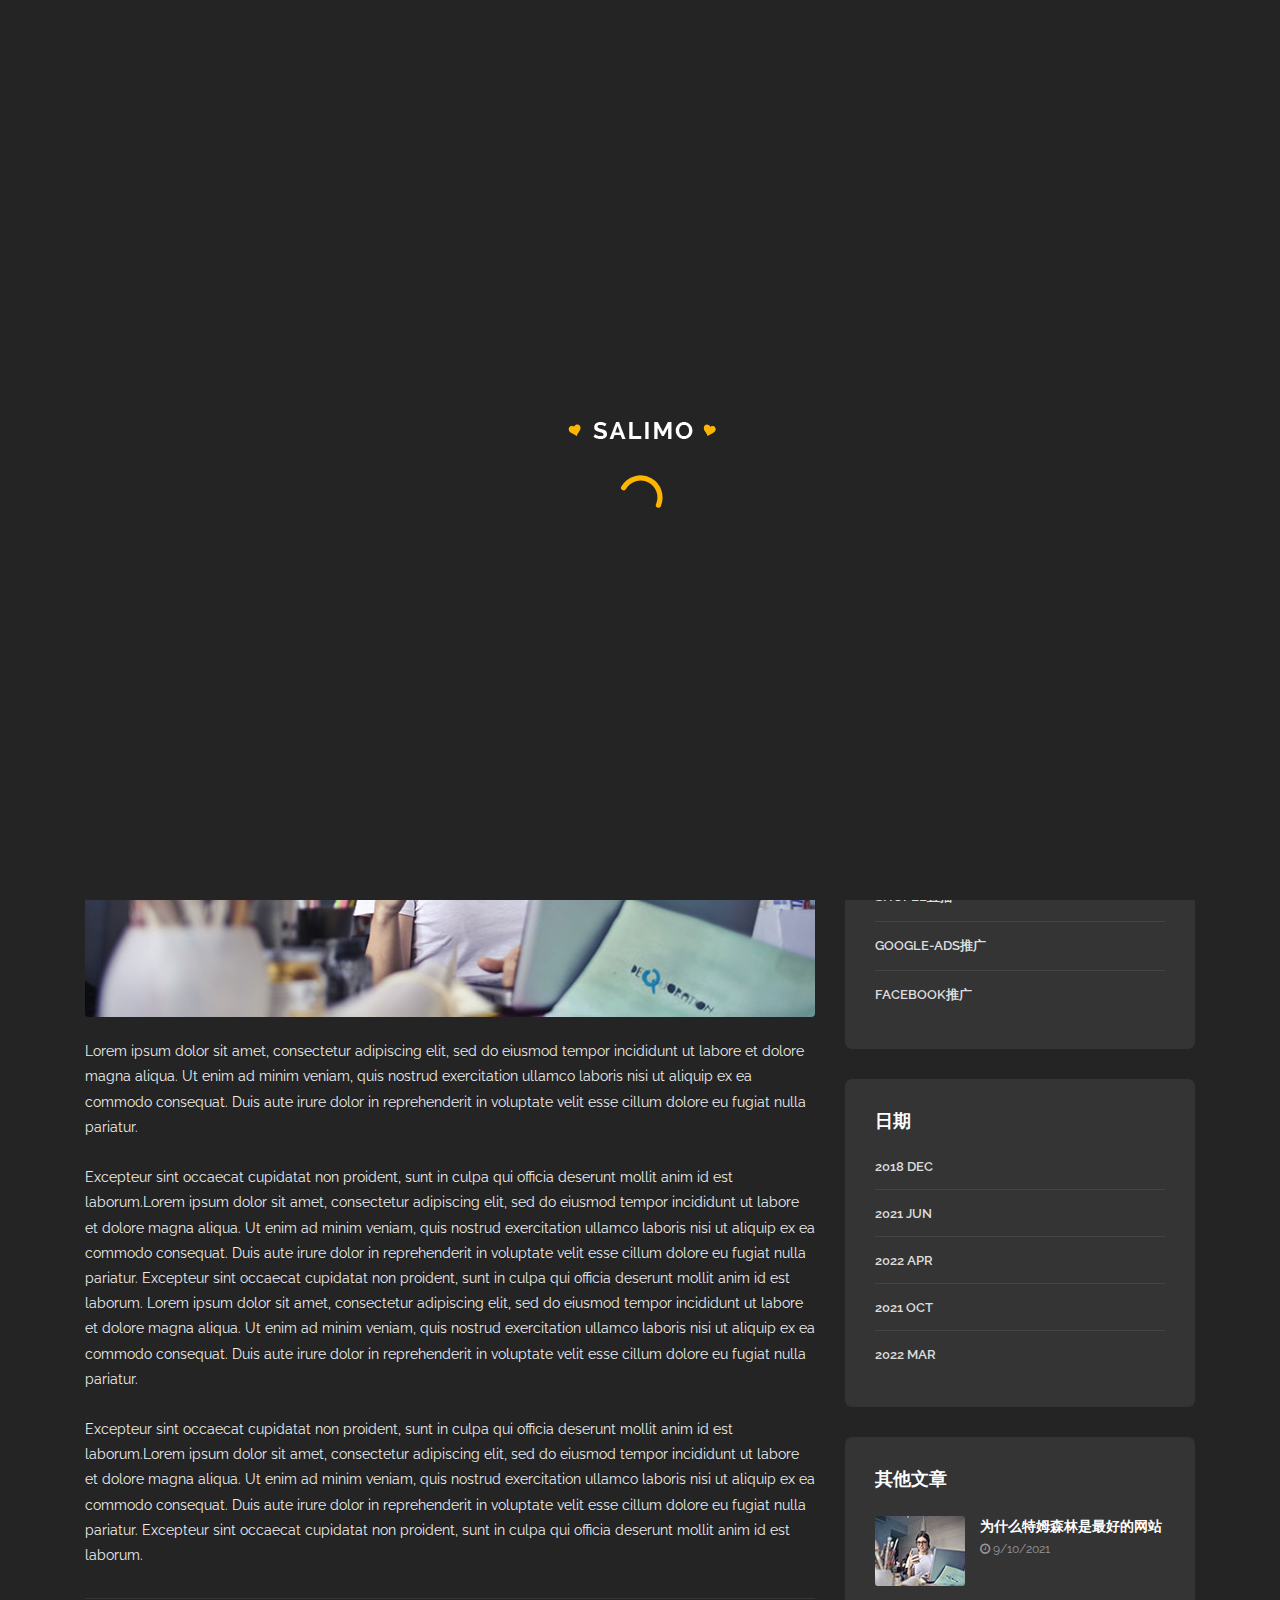
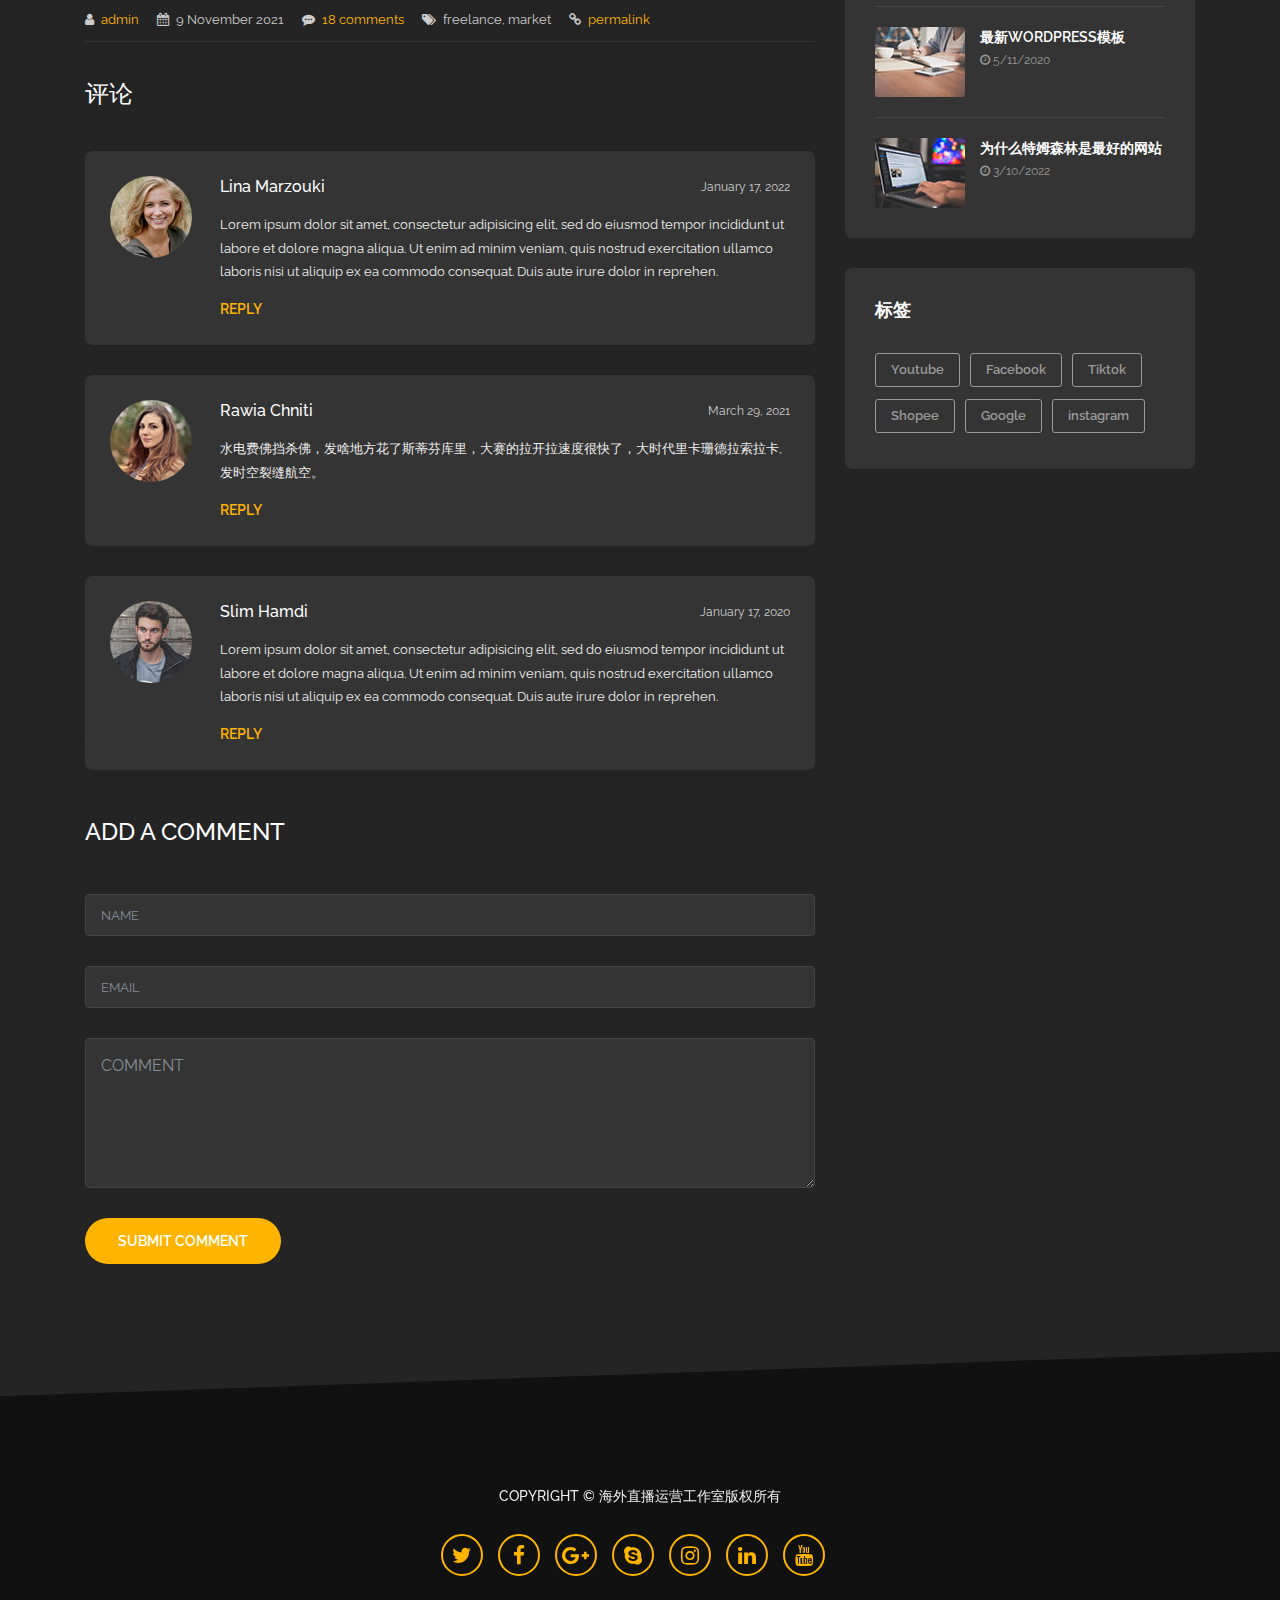
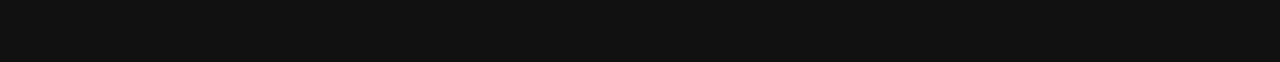
<file: blog-post.html>
<!DOCTYPE html>
<html lang="en">

<head>
    <meta charset="utf-8">
    <title>博客日报</title>
    <meta name="viewport" content="width=device-width, initial-scale=1.0">

    <!-- Google Fonts -->
    <link href="static/css/css.css" rel="stylesheet">
	<link rel="icon" href="/static/icon/favicon1.ico" type="">
    <!-- Favicon -->
    

    <!-- Template CSS Files -->
    <link rel="stylesheet" type="text/css" href="static/css/bootstrap.min.css">
    <link rel="stylesheet" type="text/css" href="static/css/font-awesome.min.css">
    <link rel="stylesheet" type="text/css" href="static/css/magnific-popup.css">
    <link rel="stylesheet" type="text/css" href="static/css/style.css">
    <link rel="stylesheet" type="text/css" href="static/css/yellow.css">

    <!-- Live Style Switcher - demo only -->
    <link rel="alternate stylesheet" type="text/css" title="blue" href="static/css/blue.css">
    <link rel="alternate stylesheet" type="text/css" title="blueviolet" href="static/css/blueviolet.css">
    <link rel="alternate stylesheet" type="text/css" title="goldenrod" href="static/css/goldenrod.css">
    <link rel="alternate stylesheet" type="text/css" title="green" href="static/css/green.css">
    <link rel="alternate stylesheet" type="text/css" title="magenta" href="static/css/magenta.css">
    <link rel="alternate stylesheet" type="text/css" title="orange" href="static/css/orange.css">
    <link rel="alternate stylesheet" type="text/css" title="purple" href="static/css/purple.css">
    <link rel="alternate stylesheet" type="text/css" title="red" href="static/css/red.css">
    <link rel="alternate stylesheet" type="text/css" title="yellow" href="static/css/yellow.css">
    <link rel="alternate stylesheet" type="text/css" title="yellowgreen" href="static/css/yellowgreen.css">
    <link rel="stylesheet" type="text/css" href="static/css/styleswitcher.css">

    <!-- Template JS Files -->
    <script type="text/javascript" src="static/js/modernizr.js"></script>

</head>

<body class="double-diagonal dark blog-page blog-post">
    <!-- Preloader Starts -->
    <div class="preloader" id="preloader">
        <div class="logopreloader">
            <img src="static/picture/yellow.png" alt="logo-black">
        </div>
        <div class="loader" id="loader"></div>
    </div>
    <!-- Preloader Ends -->
    <!-- Page Wrapper Starts -->
    <div class="wrapper">
        <!-- Header Starts -->
        <header id="header" class="header">
            <div class="header-inner">
                <!-- Navbar Starts -->
                <nav class="navbar navbar-expand-lg p-0" id="singlepage-nav">
					<!-- Logo Starts -->
                    <div class="logo">
                        <a class="navbar-brand link-menu nav-external" href="index.html">
                            <!-- Logo White Starts -->
                            <img id="logo-light" class="logo-light" src="static/picture/yellow.png" alt="logo-light">
                            <!-- Logo White Ends -->
                            <!-- Logo Black Starts -->
                            <img id="logo-dark" class="logo-dark" src="static/picture/yellow2.png" alt="logo-dark">
                            <!-- Logo Black Ends -->
                        </a>
                    </div>
					<!-- Logo Ends -->
					<!-- Hamburger Icon Starts -->
                    <button class="navbar-toggler p-0" type="button" data-toggle="collapse" data-target="#navbarSupportedContent" aria-controls="navbarSupportedContent" aria-expanded="false" aria-label="Toggle navigation">
						<span id="icon-toggler">
						  <span></span>
						  <span></span>
						  <span></span>
						  <span></span>
						</span>
					</button>
					<!-- Hamburger Icon Ends -->
					<!-- Navigation Menu Starts -->
                    <div class="collapse navbar-collapse nav-menu" id="navbarSupportedContent">
                        <ul class="nav-menu-inner ml-auto">
                            <li><a class="link-menu nav-external" href="blog.html"><i class="fa fa-arrow-left"></i> 返回博客</a></li>
							<li><a class="link-menu nav-external" href="index.html"><i class="fa fa-home"></i> 返回首页</a></li>
                        </ul>
                    </div>
					<!-- Navigation Menu Ends -->
                </nav>
                <!-- Navbar Ends -->
            </div>
        </header>
		<!-- Banner Starts -->
        <section class="banner banner-blog-post">
			<div class="content text-center">
				<div class="text-center top-text">
                    <!-- Main Heading Starts -->
					<div class="text-center top-text">
						<h1>HOW TO BE A GOOD FREELANCER?</h1>
					</div> 
					<!-- Main Heading Ends -->
					<hr>
                    <!-- Meta Starts -->
					<div class="meta">
						<span><i class="fa fa-user"></i> <a href="#">admin</a></span>
						<span><i class="fa fa-calendar"></i> 11 October 2021</span>
						<span><i class="fa fa-commenting"></i> <a href="">29 comments</a></span>
						<span><i class="fa fa-tags"></i> 运营小技巧</span>
						<span><i class="fa fa-link"></i> <a href="">www.smy.zone</a></span>
					</div>
					<!-- Meta Ends -->
                </div>
			</div>
		</section>
		<!-- Banner Ends -->
        <!-- Section Content Starts -->
        <section class="blog">
			<div class="container">
				<div class="row">
					<div class="content col-xs-12 col-md-8">
						<!-- Article Starts -->
						<article>
							<!-- Figure Starts -->
							<figure>
								<a href="">
									<img class="img-responsive" src="static/picture/blog-post-1.jpg" alt="">
								</a>
							</figure>
							<!-- Figure Ends -->
							<!-- Content Starts -->
							<p class="content-article">Lorem ipsum dolor sit amet, consectetur adipiscing elit, sed do eiusmod tempor incididunt ut labore et dolore magna aliqua. Ut enim ad minim veniam, quis nostrud exercitation ullamco laboris nisi ut aliquip ex ea commodo consequat. Duis aute irure dolor in reprehenderit in voluptate velit esse cillum dolore eu fugiat nulla pariatur. <br><br>Excepteur sint occaecat cupidatat non proident, sunt in culpa qui officia deserunt mollit anim id est laborum.Lorem ipsum dolor sit amet, consectetur adipiscing elit, sed do eiusmod tempor incididunt ut labore et dolore magna aliqua. Ut enim ad minim veniam, quis nostrud exercitation ullamco laboris nisi ut aliquip ex ea commodo consequat. Duis aute irure dolor in reprehenderit in voluptate velit esse cillum dolore eu fugiat nulla pariatur. Excepteur sint occaecat cupidatat non proident, sunt in culpa qui officia deserunt mollit anim id est laborum.

Lorem ipsum dolor sit amet, consectetur adipiscing elit, sed do eiusmod tempor incididunt ut labore et dolore magna aliqua. Ut enim ad minim veniam, quis nostrud exercitation ullamco laboris nisi ut aliquip ex ea commodo consequat. Duis aute irure dolor in reprehenderit in voluptate velit esse cillum dolore eu fugiat nulla pariatur. <br><br>Excepteur sint occaecat cupidatat non proident, sunt in culpa qui officia deserunt mollit anim id est laborum.Lorem ipsum dolor sit amet, consectetur adipiscing elit, sed do eiusmod tempor incididunt ut labore et dolore magna aliqua. Ut enim ad minim veniam, quis nostrud exercitation ullamco laboris nisi ut aliquip ex ea commodo consequat. Duis aute irure dolor in reprehenderit in voluptate velit esse cillum dolore eu fugiat nulla pariatur. Excepteur sint occaecat cupidatat non proident, sunt in culpa qui officia deserunt mollit anim id est laborum.</p>
							<!-- Content Ends -->
							<!-- Meta Starts -->
							<div class="meta">
								<span><i class="fa fa-user"></i> <a href="#">admin</a></span>
								<span><i class="fa fa-calendar"></i> 9 November 2021</span>
								<span><i class="fa fa-commenting"></i> <a href="">18 comments</a></span>
								<span><i class="fa fa-tags"></i> freelance, market</span>
								<span><i class="fa fa-link"></i> <a href="">permalink</a></span>
							</div>
							<!-- Meta Ends -->
							<!-- Comments Starts -->
						<div class="comments">
							<h3 class="comments-heading uppercase">评论</h3>
							<ul class="comments-list">
								<li>
									<!-- Comment Starts -->
									<div class="comment">
										<img class="comment-avatar pull-left" alt="" src="static/picture/user1.jpg">
										<div class="comment-body">
											<div class="meta-data">
												<span class="comment-author">Lina Marzouki</span>
												<span class="comment-date pull-right second-font">January 17, 2022</span>
											</div>
											<p class="comment-content">
											Lorem ipsum dolor sit amet, consectetur adipisicing elit, sed do eiusmod tempor incididunt ut labore et dolore magna aliqua. Ut enim ad minim veniam, quis nostrud exercitation ullamco laboris nisi ut aliquip ex ea commodo consequat. Duis aute irure dolor in reprehen.</p>
											<div>
												<a class="comment-reply" href="#">Reply</a>
											</div>	
										</div>
									</div>
									<!-- Comment Ends -->
								
											<!-- Comment Starts -->
											<div class="comment">
												<img class="comment-avatar pull-left" alt="" src="static/picture/user2.jpg">
												<div class="comment-body">
													<div class="meta-data">
														<span class="comment-author">Rawia Chniti</span>
														<span class="comment-date pull-right">March 29, 2021</span>
													</div>
													<p class="comment-content">
													水电费佛挡杀佛，发啥地方花了斯蒂芬库里，大赛的拉开拉速度很快了，大时代里卡珊德拉索拉卡,发时空裂缝航空。</p>
													<div>
														<a class="comment-reply" href="#">Reply</a>
													</div>	
												</div>
											</div>
											<!-- Comment Ends -->
							
									<!-- Comment Starts -->
									<div class="comment">
										<img class="comment-avatar pull-left" alt="" src="static/picture/user3.jpg">
										<div class="comment-body">
											<div class="meta-data">
												<span class="comment-author">Slim Hamdi</span>
												<span class="comment-date pull-right">January 17, 2020</span>
											</div>
											<p class="comment-content">
											Lorem ipsum dolor sit amet, consectetur adipisicing elit, sed do eiusmod tempor incididunt ut labore et dolore magna aliqua. Ut enim ad minim veniam, quis nostrud exercitation ullamco laboris nisi ut aliquip ex ea commodo consequat. Duis aute irure dolor in reprehen.</p>
											<div>
												<a class="comment-reply" href="#">Reply</a>
											</div>	
										</div>
									</div>
									<!-- Comment Ends -->
								</li>
							</ul>
							<h3 class="comments-heading add-comment">Add a comment</h3>
							<!-- Comments Form Starts -->
							<div class="custom-form comments-form">
								<form>
									<!-- Input Field Starts -->
									<div class="form-group">
										<input class="form-control" name="name" id="name" placeholder="NAME" type="text" required="">
									</div>
									<!-- Input Field Ends -->
									<!-- Input Field Starts -->
									<div class="form-group">
										<input class="form-control" name="email" id="email" placeholder="EMAIL" type="email" required="">
									</div>
									<!-- Input Field Ends -->
									<!-- Input Field Starts -->
									<div class="form-group">
										<textarea class="form-control" id="comment" name="comment" placeholder="COMMENT" required=""></textarea>
									</div>
									<!-- Input Field Ends -->
									<!-- Submit Form Button Starts -->
									<div class="form-group">
										<button class="custom-button" type="submit">submit comment</button>
									</div>
									<!-- Submit Form Button Ends -->
								</form>
							</div>
							<!-- Comments Form Ends -->
						</div>
						</article>
						<!-- Article Ends -->
					</div>
					<!-- Sidebar Starts -->
					<div class="sidebar col-xs-12 col-md-4">
						<!-- Categories Widget Starts -->
						<div class="widget">
							<h3 class="widget-title">分类</h3>
							<ul class="unstyled nav nav-tabs">
								<li><a href="#">Youtube直播</a></li>
								<li><a href="#">Facebook直播</a></li>
								<li><a href="#">TikTok直播</a></li>
								<li><a href="#">shopee直播</a></li>
								<li><a href="#">Google-ads推广</a></li>
								<li><a href="#">Facebook推广</a></li>
							</ul>
						</div>
						<!-- Categories Widget Ends -->
						<!-- Archives Widget Starts -->
						<div class="widget">
							<h3 class="widget-title">日期</h3>
							<ul class="unstyled arrow nav nav-tabs">
								<li><a href="#">2018 Dec</a></li>
								<li><a href="#">2021 Jun</a></li>
								<li><a href="#">2022 Apr</a></li>
								<li><a href="#">2021 Oct</a></li>
								<li><a href="#">2022 Mar</a></li>
							</ul>
						</div>
						<!-- Archives Widget Ends -->
						<!-- Latest Posts Widget Ends -->
						<div class="widget recent-posts">
							<h3 class="widget-title">其他文章</h3>
							<ul class="unstyled clearfix">
							<!-- Recent Post Widget Starts -->
							<li>
								<div class="posts-thumb pull-left"> 
									<a href="">
										<img alt="img" src="static/picture/blog-post-thumb-1.jpg">
									</a>
								</div>
								<div class="post-info">
									<h4 class="entry-title">
										<a href="">为什么特姆森林是最好的网站</a>
									</h4>
									<p class="post-meta">
										<span class="post-date"><i class="fa fa-clock-o"></i> 9/10/2021</span>
									</p>
								</div>
								<div class="clearfix"></div>
							</li>
							<!-- Recent Post Widget Ends -->
							<!-- Recent Post Widget Starts -->
							<li>
								<div class="posts-thumb pull-left"> 
									<a href="javascript:;">
										<img alt="img" src="static/picture/blog-post-thumb-2.jpg">
									</a>
								</div>
								<div class="post-info">
									<h4 class="entry-title">
										<a href="javascript:;">最新WordPress模板</a>
									</h4>
									<p class="post-meta">
										<span class="post-date"><i class="fa fa-clock-o"></i>  5/11/2020</span>
									</p>
								</div>
								<div class="clearfix"></div>
							</li>
							<!-- Recent Post Widget Ends -->
							<!-- Recent Post Widget Starts -->
							<li>
								<div class="posts-thumb pull-left"> 
									<a href="javascript:;">
										<img alt="img" src="static/picture/blog-post-thumb-3.jpg">
									</a>
								</div>
								<div class="post-info">
									<h4 class="entry-title">
										<a href="javascript:;">为什么特姆森林是最好的网站</a>
									</h4>
									<p class="post-meta">
										<span class="post-date"><i class="fa fa-clock-o"></i>  3/10/2022</span>
									</p>
								</div>
								<div class="clearfix"></div>
							</li>
							<!-- Recent Post Widget Ends -->
							</ul>
						</div>
						<!-- Latest Posts Widget Ends -->
						<!-- Tags Widget Starts -->
						<div class="widget widget-tags">
							<h3 class="widget-title">标签 </h3>
							<ul class="unstyled clearfix">
								<li><a href="#">Youtube</a></li>
								<li><a href="#">Facebook</a></li>
								<li><a href="#">Tiktok</a></li>
								<li><a href="#">Shopee</a></li>
								<li><a href="#">Google</a></li>
								<li><a href="#">instagram</a></li>
							</ul>
						</div>
						<!-- Tags Widget Ends -->
					</div>
					<!-- Sidebar Ends -->
				</div>
			</div>
		</section>
		<!-- Section Content Ends -->
        <!-- Footer Section Starts -->
        <footer class="footer text-center">
            <!-- Container Starts -->
            <div class="container">
                <!-- Copyright Text Starts -->
                <p>Copyright &copy; 海外直播运营工作室版权所有</p>
                <!-- Copyright Text Ends -->
                <!-- Social Media Links Starts -->
                <div class="social-icons">
                    <ul class="social">
                        <li>
                            <a class="twitter" href="#" title="twitter"></a>
                        </li>
                        <li>
                            <a class="facebook" href="#" title="facebook"></a>
                        </li>
                        <li>
                            <a class="google" href="#" title="google"></a>
                        </li>
                        <li>
                            <a class="skype" href="#" title="skype"></a>
                        </li>
                        <li>
                            <a class="instagram" href="#" title="instagram"></a>
                        </li>
                        <li>
                            <a class="linkedin" href="#" title="linkedin"></a>
                        </li>
                        <li>
                            <a class="youtube" href="#" title="youtube"></a>
                        </li>
                    </ul>
                </div>
                <!-- Social Media Links Ends -->
            </div>
            <!-- Container Ends -->
        </footer>
        <!-- Footer Section Starts -->
        <!-- Back To Top Starts -->
        <div id="back-top-wrapper" class="hidden-xs">
            <p id="back-top">
                <a href="blog.html#top"><span></span></a>
            </p>
        </div>
        <!-- Back To Top Ends -->
    </div>
    <!-- Wrapper Ends -->

    <!-- Template JS Files -->
	<script type="text/javascript" src="static/js/jquery-2.2.4.min.js"></script>
    <script type="text/javascript" src="static/js/jquery.easing.1.3.js"></script>
    <script type="text/javascript" src="static/js/bootstrap.bundle.min.js"></script>
    <script type="text/javascript" src="static/js/jquery.bxslider.min.js"></script>
    <script type="text/javascript" src="static/js/jquery.filterizr.js"></script>
    <script type="text/javascript" src="static/js/jquery.magnific-popup.min.js"></script>
    <script type="text/javascript" src="static/js/jquery.singlePageNav.min.js"></script>

    <!-- Live Style Switcher JS File - only demo -->
    <script type="text/javascript" src="static/js/styleswitcher.js"></script>

    <!-- Main JS Initialization File -->
    <script type="text/javascript" src="static/js/custom.js"></script>

    <!-- Revolution Slider Initialization Ends -->
</body>

</html>
</file>
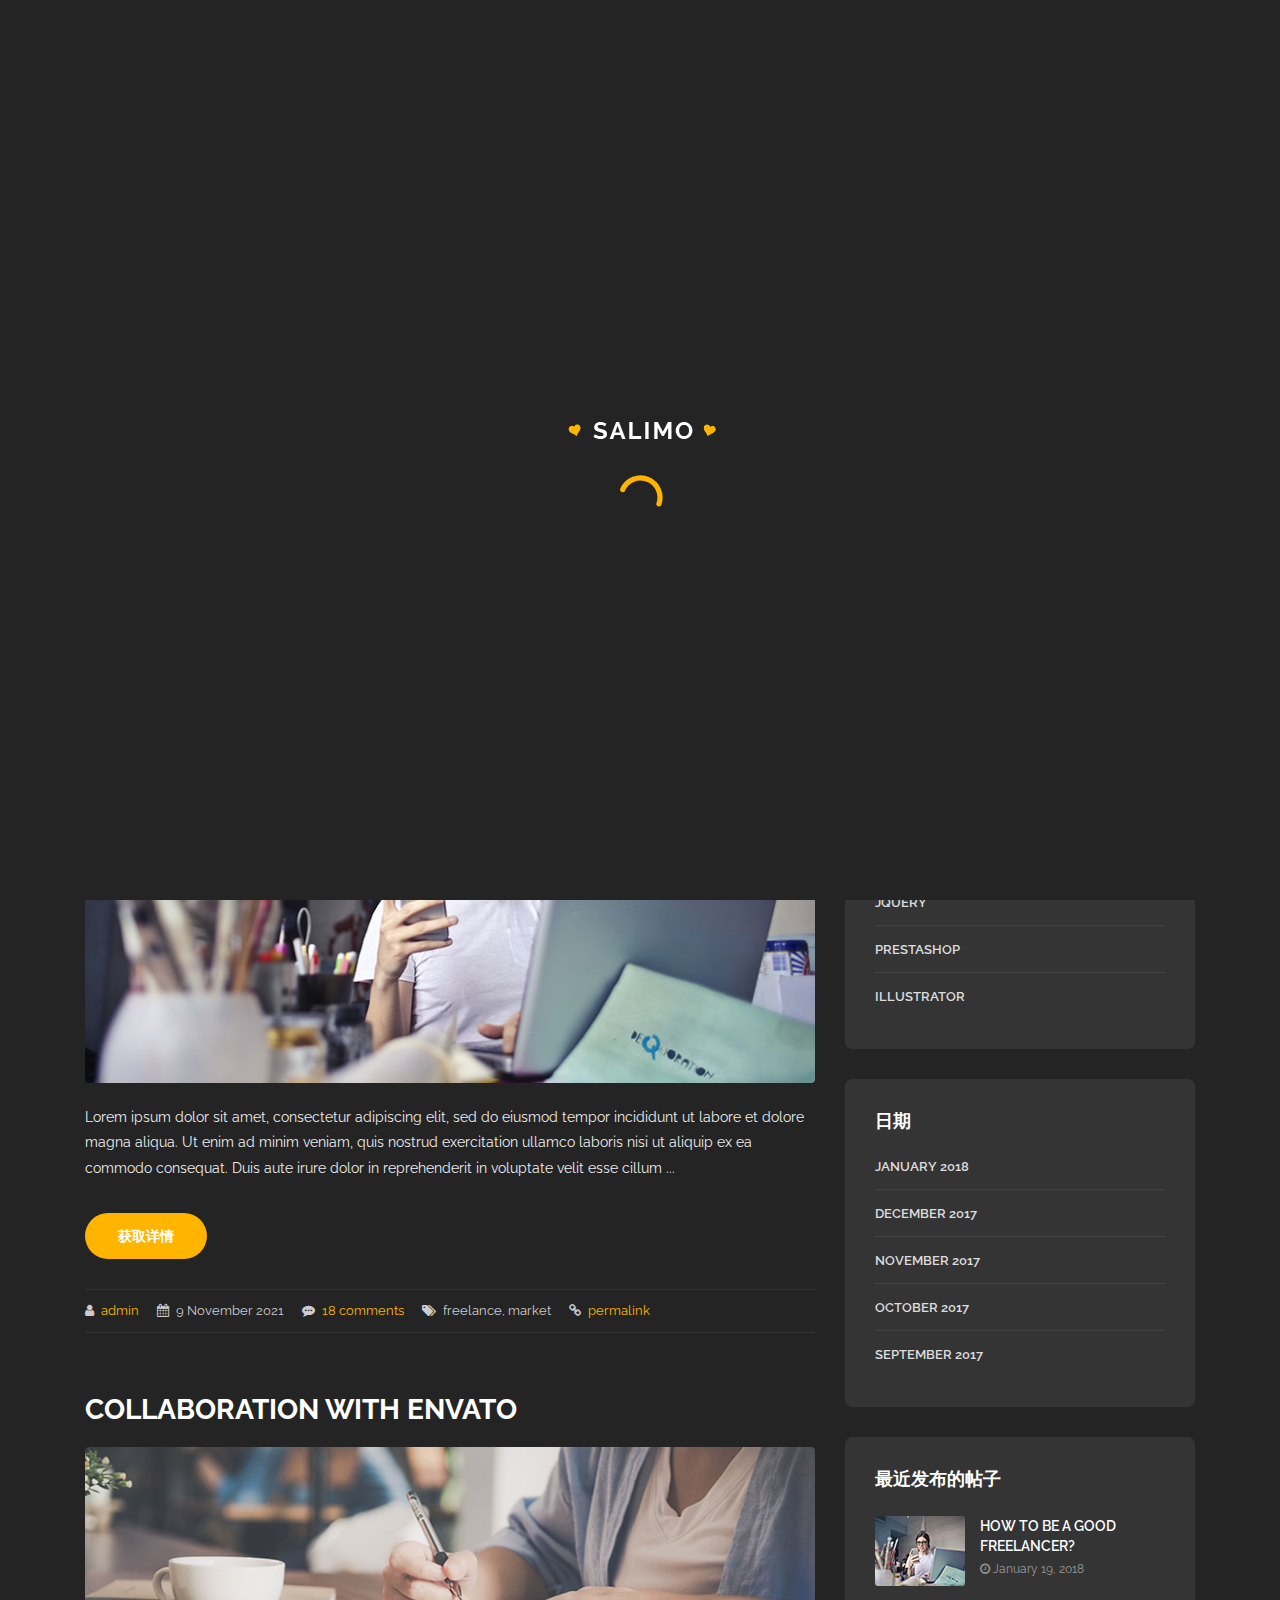
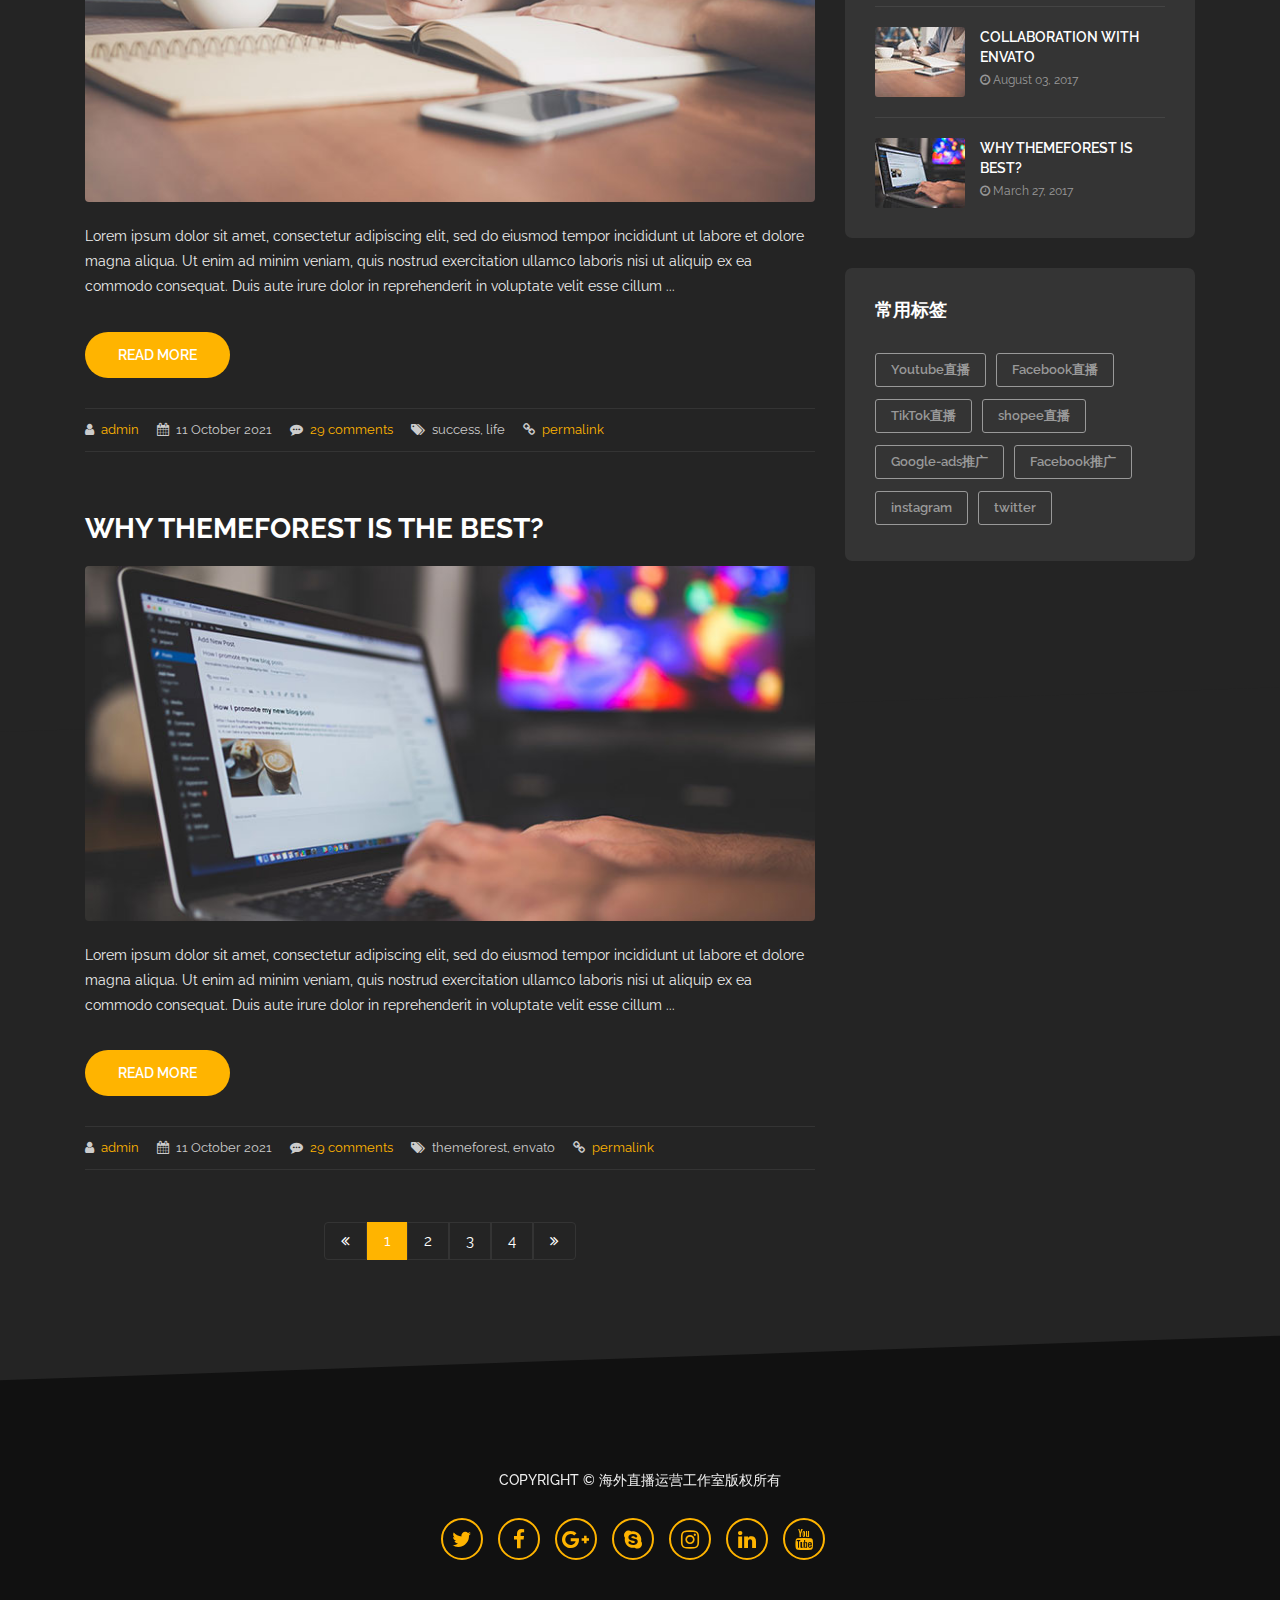
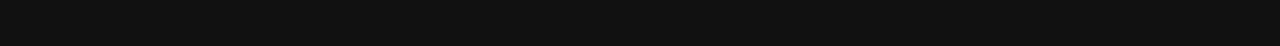
<file: blog.html>
<!DOCTYPE html>
<html lang="en">

<head>
    <meta charset="utf-8">
    <title>博客宝典</title>
    <meta name="viewport" content="width=device-width, initial-scale=1.0">

    <!-- Google Fonts -->
    <link href="static/css/css.css" rel="stylesheet">
	<link rel="icon" href="/static/icon/favicon1.ico" type="">
    <!-- Favicon -->
    

    <!-- Template CSS Files -->
    <link rel="stylesheet" type="text/css" href="static/css/bootstrap.min.css">
    <link rel="stylesheet" type="text/css" href="static/css/font-awesome.min.css">
    <link rel="stylesheet" type="text/css" href="static/css/magnific-popup.css">
    <link rel="stylesheet" type="text/css" href="static/css/style.css">
    <link rel="stylesheet" type="text/css" href="static/css/yellow.css">

    <!-- Live Style Switcher - demo only -->
    <link rel="alternate stylesheet" type="text/css" title="blue" href="static/css/blue.css">
    <link rel="alternate stylesheet" type="text/css" title="blueviolet" href="static/css/blueviolet.css">
    <link rel="alternate stylesheet" type="text/css" title="goldenrod" href="static/css/goldenrod.css">
    <link rel="alternate stylesheet" type="text/css" title="green" href="static/css/green.css">
    <link rel="alternate stylesheet" type="text/css" title="magenta" href="static/css/magenta.css">
    <link rel="alternate stylesheet" type="text/css" title="orange" href="static/css/orange.css">
    <link rel="alternate stylesheet" type="text/css" title="purple" href="static/css/purple.css">
    <link rel="alternate stylesheet" type="text/css" title="red" href="static/css/red.css">
    <link rel="alternate stylesheet" type="text/css" title="yellow" href="static/css/yellow.css">
    <link rel="alternate stylesheet" type="text/css" title="yellowgreen" href="static/css/yellowgreen.css">
    <link rel="stylesheet" type="text/css" href="static/css/styleswitcher.css">

    <!-- Template JS Files -->
    <script type="text/javascript" src="static/js/modernizr.js"></script>

</head>

<body class="double-diagonal blog-page dark">
    <!-- Preloader Starts -->
    <div class="preloader" id="preloader">
        <div class="logopreloader">
            <img src="/static/picture/yellow.png" alt="logo-black">
        </div>
        <div class="loader" id="loader"></div>
    </div>
    <!-- Preloader Ends -->

    <!-- Page Wrapper Starts -->
    <div class="wrapper">
        <!-- Header Starts -->
        <header id="header" class="header">
            <div class="header-inner">
                <!-- Navbar Starts -->
                <nav class="navbar navbar-expand-lg p-0" id="singlepage-nav">
					<!-- Logo Starts -->
                    <div class="logo">
                        <a class="navbar-brand link-menu nav-external" href="index.html">
                            <!-- Logo White Starts -->
                            <img id="logo-light" class="logo-light" src="static/picture/yellow.png" alt="logo-light">
                            <!-- Logo White Ends -->
                            <!-- Logo Black Starts -->
                            <img id="logo-dark" class="logo-dark" src="static/picture/yellow2.png" alt="logo-dark">
                            <!-- Logo Black Ends -->
                        </a>
                    </div>
					<!-- Logo Ends -->
					<!-- Hamburger Icon Starts -->
                
					<!-- Hamburger Icon Ends -->
					<!-- Navigation Menu Starts -->
                    <div class="collapse navbar-collapse nav-menu" id="navbarSupportedContent">
                        <ul class="nav-menu-inner ml-auto">
                            <li><a class="link-menu nav-external" href="index.html"><i class="fa fa-arrow-left"></i> 返回首页</a></li>
                        </ul>
                    </div>
					<!-- Navigation Menu Ends -->
                </nav>
                <!-- Navbar Ends -->
            </div>
        </header>
		<!-- Banner Starts -->
        <section class="banner">
			<div class="content text-center">
				<div class="text-center top-text">
                    <!-- Main Heading Starts -->
					<div class="text-center top-text">
						<h1>blog posts</h1>
					</div> 
					<!-- Main Heading Ends -->
					<hr>
                    <!-- Breadcrumb Starts -->
					<ul class="breadcrumb">
						<li><a href="index.html"> home</a></li>
						<li>blog</li>
					</ul>
					<!-- Breadcrumb Ends -->
                </div>
			</div>
		</section>
		<!-- Banner Ends -->
        <!-- Section Content Starts -->
        <section class="blog">
			<div class="container">
				<div class="row">
					<div class="content col-xs-12 col-md-8">
						<!-- Article Starts -->
						<article>
							<a href="blog-post.html"><h4>How to be a good freelancer?</h4></a>
							<!-- Figure Starts -->
							<figure>
								<a href="blog-post.html">
									<img class="img-responsive" src="static/picture/blog-post-1.jpg" alt="">
								</a>
							</figure>
							<!-- Figure Ends -->
							<!-- Excerpt Starts -->
							<p class="excerpt-blog">Lorem ipsum dolor sit amet, consectetur adipiscing elit, sed do eiusmod tempor incididunt ut labore et dolore magna aliqua. Ut enim ad minim veniam, quis nostrud exercitation ullamco laboris nisi ut aliquip ex ea commodo consequat. Duis aute irure dolor in reprehenderit in voluptate velit esse cillum ...</p>
							<!-- Excerpt Ends -->
							<a class="custom-button" href="blog-post.html">获取详情</a>
							<!-- Meta Starts -->
							<div class="meta">
								<span><i class="fa fa-user"></i> <a href="#">admin</a></span>
								<span><i class="fa fa-calendar"></i> 9 November 2021</span>
								<span><i class="fa fa-commenting"></i> <a href="blog-post.html">18 comments</a></span>
								<span><i class="fa fa-tags"></i> freelance, market</span>
								<span><i class="fa fa-link"></i> <a href="blog-post.html">permalink</a></span>
							</div>
							<!-- Meta Ends -->
						</article>
						<!-- Article Ends -->
						<!-- Article Starts -->
						<article>
							<a href="blog-post.html"><h4>collaboration with envato</h4></a>
							<!-- Figure Starts -->
							<figure>
								<a href="blog-post.html">
									<img class="img-responsive" src="static/picture/blog-post-2.jpg" alt="">
								</a>
							</figure>
							<!-- Figure Ends -->
							<!-- Excerpt Starts -->
							<p class="excerpt-blog">Lorem ipsum dolor sit amet, consectetur adipiscing elit, sed do eiusmod tempor incididunt ut labore et dolore magna aliqua. Ut enim ad minim veniam, quis nostrud exercitation ullamco laboris nisi ut aliquip ex ea commodo consequat. Duis aute irure dolor in reprehenderit in voluptate velit esse cillum ...</p>
							<!-- Excerpt Ends -->
							<a class="custom-button" href="blog-post.html">Read more</a>
							<!-- Meta Starts -->
							<div class="meta">
								<span><i class="fa fa-user"></i> <a href="#">admin</a></span>
								<span><i class="fa fa-calendar"></i> 11 October 2021</span>
								<span><i class="fa fa-commenting"></i> <a href="blog-post.html">29 comments</a></span>
								<span><i class="fa fa-tags"></i> success, life</span>
								<span><i class="fa fa-link"></i> <a href="blog-post.html">permalink</a></span>
							</div>
							<!-- Meta Ends -->
						</article>
						<!-- Article Ends -->
						<!-- Article Starts -->
						<article>
							<a href="blog-post.html"><h4>why themeforest is the best?</h4></a>
							<!-- Figure Starts -->
							<figure>
								<a href="blog-post.html">
									<img class="img-responsive" src="static/picture/blog-post-3.jpg" alt="">
								</a>
							</figure>
							<!-- Figure Ends -->
							<!-- Excerpt Starts -->
							<p class="excerpt-blog">Lorem ipsum dolor sit amet, consectetur adipiscing elit, sed do eiusmod tempor incididunt ut labore et dolore magna aliqua. Ut enim ad minim veniam, quis nostrud exercitation ullamco laboris nisi ut aliquip ex ea commodo consequat. Duis aute irure dolor in reprehenderit in voluptate velit esse cillum ...</p>
							<!-- Excerpt Ends -->
							<a class="custom-button" href="blog-post.html">Read more</a>
							<!-- Meta Starts -->
							<div class="meta">
								<span><i class="fa fa-user"></i> <a href="#">admin</a></span>
								<span><i class="fa fa-calendar"></i> 11 October 2021</span>
								<span><i class="fa fa-commenting"></i> <a href="blog-post.html">29 comments</a></span>
								<span><i class="fa fa-tags"></i> themeforest, envato</span>
								<span><i class="fa fa-link"></i> <a href="blog-post.html">permalink</a></span>
							</div>
							<!-- Meta Ends -->
						</article>
						<!-- Article Ends -->
						<nav class="col-xs-12 text-center" aria-label="Page navigation">
						  <ul class="pagination">
							<li>
							  <a href="#" aria-label="Previous">
								<span aria-hidden="true"><i class="fa fa-angle-double-left"></i></span>
							  </a>
							</li>
							<li class="active"><a href="#">1</a></li>
							<li><a href="#">2</a></li>
							<li><a href="#">3</a></li>
							<li><a href="#">4</a></li>
							<li>
							  <a href="#" aria-label="Next">
								<span aria-hidden="true"><i class="fa fa-angle-double-right"></i></span>
							  </a>
							</li>
						  </ul>
						</nav>
					</div>
					<!-- Sidebar Starts -->
					<div class="sidebar col-xs-12 col-md-4">
						<!-- Categories Widget Starts -->
						<div class="widget">
							<h3 class="widget-title">分类</h3>
							<ul class="nav nav-tabs">
								<li><a href="#">javascript</a></li>
								<li><a href="#">wordpress</a></li>
								<li><a href="#">photoshop</a></li>
								<li><a href="#">jquery</a></li>
								<li><a href="#">prestashop</a></li>
								<li><a href="#">illustrator</a></li>
							</ul>
						</div>
						<!-- Categories Widget Ends -->
						<!-- Archives Widget Starts -->
						<div class="widget">
							<h3 class="widget-title">日期</h3>
							<ul class="arrow nav nav-tabs">
								<li><a href="#">January 2018</a></li>
								<li><a href="#">December 2017</a></li>
								<li><a href="#">November 2017</a></li>
								<li><a href="#">October 2017</a></li>
								<li><a href="#">September 2017</a></li>
							</ul>
						</div>
						<!-- Archives Widget Ends -->
						<!-- Latest Posts Widget Ends -->
						<div class="widget recent-posts">
							<h3 class="widget-title">最近发布的帖子</h3>
							<ul class="unstyled clearfix">
							<!-- Recent Post Widget Starts -->
							<li>
								<div class="posts-thumb pull-left"> 
									<a href="blog-post.html">
										<img alt="img" src="static/picture/blog-post-thumb-1.jpg">
									</a>
								</div>
								<div class="post-info">
									<h4 class="entry-title">
										<a href="blog-post.html">how to be a good freelancer?</a>
									</h4>
									<p class="post-meta">
										<span class="post-date"><i class="fa fa-clock-o"></i> January 19, 2018</span>
									</p>
								</div>
								<div class="clearfix"></div>
							</li>
							<!-- Recent Post Widget Ends -->
							<!-- Recent Post Widget Starts -->
							<li>
								<div class="posts-thumb pull-left"> 
									<a href="javascript:;">
										<img alt="img" src="static/picture/blog-post-thumb-2.jpg">
									</a>
								</div>
								<div class="post-info">
									<h4 class="entry-title">
										<a href="javascript:;">Collaboration with Envato</a>
									</h4>
									<p class="post-meta">
										<span class="post-date"><i class="fa fa-clock-o"></i>  August 03, 2017</span>
									</p>
								</div>
								<div class="clearfix"></div>
							</li>
							<!-- Recent Post Widget Ends -->
							<!-- Recent Post Widget Starts -->
							<li>
								<div class="posts-thumb pull-left"> 
									<a href="javascript:;">
										<img alt="img" src="static/picture/blog-post-thumb-3.jpg">
									</a>
								</div>
								<div class="post-info">
									<h4 class="entry-title">
										<a href="javascript:;">why themeforest is best?</a>
									</h4>
									<p class="post-meta">
										<span class="post-date"><i class="fa fa-clock-o"></i>  March 27, 2017</span>
									</p>
								</div>
								<div class="clearfix"></div>
							</li>
							<!-- Recent Post Widget Ends -->
							</ul>
						</div>
						<!-- Latest Posts Widget Ends -->
						<!-- Tags Widget Starts -->
						<div class="widget widget-tags">
							<h3 class="widget-title">常用标签</h3>
							<ul class="unstyled clearfix">
								<li><a href="#">Youtube直播</a></li>
								<li><a href="#">Facebook直播</a></li>
								<li><a href="#">TikTok直播</a></li>
								<li><a href="#">shopee直播</a></li>
								<li><a href="#">Google-ads推广</a></li>
								<li><a href="#">Facebook推广</a></li>
								<li><a href="#">instagram</a></li>
								<li><a href="#">twitter</a></li>
							</ul>
						</div>
						<!-- Tags Widget Ends -->
					</div>
					<!-- Sidebar Ends -->
				</div>
			</div>
		</section>
		<!-- Section Content Ends -->
        <!-- Footer Section Starts -->
        <footer class="footer text-center">
            <!-- Container Starts -->
            <div class="container">
                <!-- Copyright Text Starts -->
                <p>Copyright &copy; 海外直播运营工作室版权所有</p>
                <!-- Copyright Text Ends -->
                <!-- Social Media Links Starts -->
                <div class="social-icons">
                    <ul class="social">
                        <li>
                            <a class="twitter" href="#" title="twitter"></a>
                        </li>
                        <li>
                            <a class="facebook" href="#" title="facebook"></a>
                        </li>
                        <li>
                            <a class="google" href="#" title="google"></a>
                        </li>
                        <li>
                            <a class="skype" href="#" title="skype"></a>
                        </li>
                        <li>
                            <a class="instagram" href="#" title="instagram"></a>
                        </li>
                        <li>
                            <a class="linkedin" href="#" title="linkedin"></a>
                        </li>
                        <li>
                            <a class="youtube" href="#" title="youtube"></a>
                        </li>
                    </ul>
                </div>
                <!-- Social Media Links Ends -->
            </div>
            <!-- Container Ends -->
        </footer>
        <!-- Footer Section Starts -->
    </div>
    <!-- Wrapper Ends -->
    <!-- Template JS Files -->
	<script type="text/javascript" src="static/js/jquery-2.2.4.min.js"></script>
    <script type="text/javascript" src="static/js/jquery.easing.1.3.js"></script>
    <script type="text/javascript" src="static/js/bootstrap.bundle.min.js"></script>
    <script type="text/javascript" src="static/js/jquery.bxslider.min.js"></script>
    <script type="text/javascript" src="static/js/jquery.filterizr.js"></script>
    <script type="text/javascript" src="static/js/jquery.magnific-popup.min.js"></script>
    <script type="text/javascript" src="static/js/jquery.singlePageNav.min.js"></script>

    <!-- Live Style Switcher JS File - only demo -->
    <script type="text/javascript" src="static/js/styleswitcher.js"></script>

    <!-- Main JS Initialization File -->
    <script type="text/javascript" src="static/js/custom.js"></script>

</body>

</html>
</file>
<file: static/css/css.css>
/* cyrillic-ext */
@font-face {
  font-family: 'Raleway';
  font-style: normal;
  font-weight: 100;
  src: url(../font/1Ptug8zYS_SKggPNyCAIT5lu.woff2) format('woff2');
  unicode-range: U+0460-052F, U+1C80-1C88, U+20B4, U+2DE0-2DFF, U+A640-A69F, U+FE2E-FE2F;
}
/* cyrillic */
@font-face {
  font-family: 'Raleway';
  font-style: normal;
  font-weight: 100;
  src: url(../font/1Ptug8zYS_SKggPNyCkIT5lu.woff2) format('woff2');
  unicode-range: U+0400-045F, U+0490-0491, U+04B0-04B1, U+2116;
}
/* vietnamese */
@font-face {
  font-family: 'Raleway';
  font-style: normal;
  font-weight: 100;
  src: url(../font/1Ptug8zYS_SKggPNyCIIT5lu.woff2) format('woff2');
  unicode-range: U+0102-0103, U+0110-0111, U+0128-0129, U+0168-0169, U+01A0-01A1, U+01AF-01B0, U+1EA0-1EF9, U+20AB;
}
/* latin-ext */
@font-face {
  font-family: 'Raleway';
  font-style: normal;
  font-weight: 100;
  src: url(../font/1Ptug8zYS_SKggPNyCMIT5lu.woff2) format('woff2');
  unicode-range: U+0100-024F, U+0259, U+1E00-1EFF, U+2020, U+20A0-20AB, U+20AD-20CF, U+2113, U+2C60-2C7F, U+A720-A7FF;
}
/* latin */
@font-face {
  font-family: 'Raleway';
  font-style: normal;
  font-weight: 100;
  src: url(../font/1Ptug8zYS_SKggPNyC0ITw.woff2) format('woff2');
  unicode-range: U+0000-00FF, U+0131, U+0152-0153, U+02BB-02BC, U+02C6, U+02DA, U+02DC, U+2000-206F, U+2074, U+20AC, U+2122, U+2191, U+2193, U+2212, U+2215, U+FEFF, U+FFFD;
}
/* cyrillic-ext */
@font-face {
  font-family: 'Raleway';
  font-style: normal;
  font-weight: 200;
  src: url(../font/1Ptug8zYS_SKggPNyCAIT5lu.woff2) format('woff2');
  unicode-range: U+0460-052F, U+1C80-1C88, U+20B4, U+2DE0-2DFF, U+A640-A69F, U+FE2E-FE2F;
}
/* cyrillic */
@font-face {
  font-family: 'Raleway';
  font-style: normal;
  font-weight: 200;
  src: url(../font/1Ptug8zYS_SKggPNyCkIT5lu.woff2) format('woff2');
  unicode-range: U+0400-045F, U+0490-0491, U+04B0-04B1, U+2116;
}
/* vietnamese */
@font-face {
  font-family: 'Raleway';
  font-style: normal;
  font-weight: 200;
  src: url(../font/1Ptug8zYS_SKggPNyCIIT5lu.woff2) format('woff2');
  unicode-range: U+0102-0103, U+0110-0111, U+0128-0129, U+0168-0169, U+01A0-01A1, U+01AF-01B0, U+1EA0-1EF9, U+20AB;
}
/* latin-ext */
@font-face {
  font-family: 'Raleway';
  font-style: normal;
  font-weight: 200;
  src: url(../font/1Ptug8zYS_SKggPNyCMIT5lu.woff2) format('woff2');
  unicode-range: U+0100-024F, U+0259, U+1E00-1EFF, U+2020, U+20A0-20AB, U+20AD-20CF, U+2113, U+2C60-2C7F, U+A720-A7FF;
}
/* latin */
@font-face {
  font-family: 'Raleway';
  font-style: normal;
  font-weight: 200;
  src: url(../font/1Ptug8zYS_SKggPNyC0ITw.woff2) format('woff2');
  unicode-range: U+0000-00FF, U+0131, U+0152-0153, U+02BB-02BC, U+02C6, U+02DA, U+02DC, U+2000-206F, U+2074, U+20AC, U+2122, U+2191, U+2193, U+2212, U+2215, U+FEFF, U+FFFD;
}
/* cyrillic-ext */
@font-face {
  font-family: 'Raleway';
  font-style: normal;
  font-weight: 300;
  src: url(../font/1Ptug8zYS_SKggPNyCAIT5lu.woff2) format('woff2');
  unicode-range: U+0460-052F, U+1C80-1C88, U+20B4, U+2DE0-2DFF, U+A640-A69F, U+FE2E-FE2F;
}
/* cyrillic */
@font-face {
  font-family: 'Raleway';
  font-style: normal;
  font-weight: 300;
  src: url(../font/1Ptug8zYS_SKggPNyCkIT5lu.woff2) format('woff2');
  unicode-range: U+0400-045F, U+0490-0491, U+04B0-04B1, U+2116;
}
/* vietnamese */
@font-face {
  font-family: 'Raleway';
  font-style: normal;
  font-weight: 300;
  src: url(../font/1Ptug8zYS_SKggPNyCIIT5lu.woff2) format('woff2');
  unicode-range: U+0102-0103, U+0110-0111, U+0128-0129, U+0168-0169, U+01A0-01A1, U+01AF-01B0, U+1EA0-1EF9, U+20AB;
}
/* latin-ext */
@font-face {
  font-family: 'Raleway';
  font-style: normal;
  font-weight: 300;
  src: url(../font/1Ptug8zYS_SKggPNyCMIT5lu.woff2) format('woff2');
  unicode-range: U+0100-024F, U+0259, U+1E00-1EFF, U+2020, U+20A0-20AB, U+20AD-20CF, U+2113, U+2C60-2C7F, U+A720-A7FF;
}
/* latin */
@font-face {
  font-family: 'Raleway';
  font-style: normal;
  font-weight: 300;
  src: url(../font/1Ptug8zYS_SKggPNyC0ITw.woff2) format('woff2');
  unicode-range: U+0000-00FF, U+0131, U+0152-0153, U+02BB-02BC, U+02C6, U+02DA, U+02DC, U+2000-206F, U+2074, U+20AC, U+2122, U+2191, U+2193, U+2212, U+2215, U+FEFF, U+FFFD;
}
/* cyrillic-ext */
@font-face {
  font-family: 'Raleway';
  font-style: normal;
  font-weight: 400;
  src: url(../font/1Ptug8zYS_SKggPNyCAIT5lu.woff2) format('woff2');
  unicode-range: U+0460-052F, U+1C80-1C88, U+20B4, U+2DE0-2DFF, U+A640-A69F, U+FE2E-FE2F;
}
/* cyrillic */
@font-face {
  font-family: 'Raleway';
  font-style: normal;
  font-weight: 400;
  src: url(../font/1Ptug8zYS_SKggPNyCkIT5lu.woff2) format('woff2');
  unicode-range: U+0400-045F, U+0490-0491, U+04B0-04B1, U+2116;
}
/* vietnamese */
@font-face {
  font-family: 'Raleway';
  font-style: normal;
  font-weight: 400;
  src: url(../font/1Ptug8zYS_SKggPNyCIIT5lu.woff2) format('woff2');
  unicode-range: U+0102-0103, U+0110-0111, U+0128-0129, U+0168-0169, U+01A0-01A1, U+01AF-01B0, U+1EA0-1EF9, U+20AB;
}
/* latin-ext */
@font-face {
  font-family: 'Raleway';
  font-style: normal;
  font-weight: 400;
  src: url(../font/1Ptug8zYS_SKggPNyCMIT5lu.woff2) format('woff2');
  unicode-range: U+0100-024F, U+0259, U+1E00-1EFF, U+2020, U+20A0-20AB, U+20AD-20CF, U+2113, U+2C60-2C7F, U+A720-A7FF;
}
/* latin */
@font-face {
  font-family: 'Raleway';
  font-style: normal;
  font-weight: 400;
  src: url(../font/1Ptug8zYS_SKggPNyC0ITw.woff2) format('woff2');
  unicode-range: U+0000-00FF, U+0131, U+0152-0153, U+02BB-02BC, U+02C6, U+02DA, U+02DC, U+2000-206F, U+2074, U+20AC, U+2122, U+2191, U+2193, U+2212, U+2215, U+FEFF, U+FFFD;
}
/* cyrillic-ext */
@font-face {
  font-family: 'Raleway';
  font-style: normal;
  font-weight: 500;
  src: url(../font/1Ptug8zYS_SKggPNyCAIT5lu.woff2) format('woff2');
  unicode-range: U+0460-052F, U+1C80-1C88, U+20B4, U+2DE0-2DFF, U+A640-A69F, U+FE2E-FE2F;
}
/* cyrillic */
@font-face {
  font-family: 'Raleway';
  font-style: normal;
  font-weight: 500;
  src: url(../font/1Ptug8zYS_SKggPNyCkIT5lu.woff2) format('woff2');
  unicode-range: U+0400-045F, U+0490-0491, U+04B0-04B1, U+2116;
}
/* vietnamese */
@font-face {
  font-family: 'Raleway';
  font-style: normal;
  font-weight: 500;
  src: url(../font/1Ptug8zYS_SKggPNyCIIT5lu.woff2) format('woff2');
  unicode-range: U+0102-0103, U+0110-0111, U+0128-0129, U+0168-0169, U+01A0-01A1, U+01AF-01B0, U+1EA0-1EF9, U+20AB;
}
/* latin-ext */
@font-face {
  font-family: 'Raleway';
  font-style: normal;
  font-weight: 500;
  src: url(../font/1Ptug8zYS_SKggPNyCMIT5lu.woff2) format('woff2');
  unicode-range: U+0100-024F, U+0259, U+1E00-1EFF, U+2020, U+20A0-20AB, U+20AD-20CF, U+2113, U+2C60-2C7F, U+A720-A7FF;
}
/* latin */
@font-face {
  font-family: 'Raleway';
  font-style: normal;
  font-weight: 500;
  src: url(../font/1Ptug8zYS_SKggPNyC0ITw.woff2) format('woff2');
  unicode-range: U+0000-00FF, U+0131, U+0152-0153, U+02BB-02BC, U+02C6, U+02DA, U+02DC, U+2000-206F, U+2074, U+20AC, U+2122, U+2191, U+2193, U+2212, U+2215, U+FEFF, U+FFFD;
}
/* cyrillic-ext */
@font-face {
  font-family: 'Raleway';
  font-style: normal;
  font-weight: 600;
  src: url(../font/1Ptug8zYS_SKggPNyCAIT5lu.woff2) format('woff2');
  unicode-range: U+0460-052F, U+1C80-1C88, U+20B4, U+2DE0-2DFF, U+A640-A69F, U+FE2E-FE2F;
}
/* cyrillic */
@font-face {
  font-family: 'Raleway';
  font-style: normal;
  font-weight: 600;
  src: url(../font/1Ptug8zYS_SKggPNyCkIT5lu.woff2) format('woff2');
  unicode-range: U+0400-045F, U+0490-0491, U+04B0-04B1, U+2116;
}
/* vietnamese */
@font-face {
  font-family: 'Raleway';
  font-style: normal;
  font-weight: 600;
  src: url(../font/1Ptug8zYS_SKggPNyCIIT5lu.woff2) format('woff2');
  unicode-range: U+0102-0103, U+0110-0111, U+0128-0129, U+0168-0169, U+01A0-01A1, U+01AF-01B0, U+1EA0-1EF9, U+20AB;
}
/* latin-ext */
@font-face {
  font-family: 'Raleway';
  font-style: normal;
  font-weight: 600;
  src: url(../font/1Ptug8zYS_SKggPNyCMIT5lu.woff2) format('woff2');
  unicode-range: U+0100-024F, U+0259, U+1E00-1EFF, U+2020, U+20A0-20AB, U+20AD-20CF, U+2113, U+2C60-2C7F, U+A720-A7FF;
}
/* latin */
@font-face {
  font-family: 'Raleway';
  font-style: normal;
  font-weight: 600;
  src: url(../font/1Ptug8zYS_SKggPNyC0ITw.woff2) format('woff2');
  unicode-range: U+0000-00FF, U+0131, U+0152-0153, U+02BB-02BC, U+02C6, U+02DA, U+02DC, U+2000-206F, U+2074, U+20AC, U+2122, U+2191, U+2193, U+2212, U+2215, U+FEFF, U+FFFD;
}
/* cyrillic-ext */
@font-face {
  font-family: 'Raleway';
  font-style: normal;
  font-weight: 700;
  src: url(../font/1Ptug8zYS_SKggPNyCAIT5lu.woff2) format('woff2');
  unicode-range: U+0460-052F, U+1C80-1C88, U+20B4, U+2DE0-2DFF, U+A640-A69F, U+FE2E-FE2F;
}
/* cyrillic */
@font-face {
  font-family: 'Raleway';
  font-style: normal;
  font-weight: 700;
  src: url(../font/1Ptug8zYS_SKggPNyCkIT5lu.woff2) format('woff2');
  unicode-range: U+0400-045F, U+0490-0491, U+04B0-04B1, U+2116;
}
/* vietnamese */
@font-face {
  font-family: 'Raleway';
  font-style: normal;
  font-weight: 700;
  src: url(../font/1Ptug8zYS_SKggPNyCIIT5lu.woff2) format('woff2');
  unicode-range: U+0102-0103, U+0110-0111, U+0128-0129, U+0168-0169, U+01A0-01A1, U+01AF-01B0, U+1EA0-1EF9, U+20AB;
}
/* latin-ext */
@font-face {
  font-family: 'Raleway';
  font-style: normal;
  font-weight: 700;
  src: url(../font/1Ptug8zYS_SKggPNyCMIT5lu.woff2) format('woff2');
  unicode-range: U+0100-024F, U+0259, U+1E00-1EFF, U+2020, U+20A0-20AB, U+20AD-20CF, U+2113, U+2C60-2C7F, U+A720-A7FF;
}
/* latin */
@font-face {
  font-family: 'Raleway';
  font-style: normal;
  font-weight: 700;
  src: url(../font/1Ptug8zYS_SKggPNyC0ITw.woff2) format('woff2');
  unicode-range: U+0000-00FF, U+0131, U+0152-0153, U+02BB-02BC, U+02C6, U+02DA, U+02DC, U+2000-206F, U+2074, U+20AC, U+2122, U+2191, U+2193, U+2212, U+2215, U+FEFF, U+FFFD;
}
/* cyrillic-ext */
@font-face {
  font-family: 'Raleway';
  font-style: normal;
  font-weight: 800;
  src: url(../font/1Ptug8zYS_SKggPNyCAIT5lu.woff2) format('woff2');
  unicode-range: U+0460-052F, U+1C80-1C88, U+20B4, U+2DE0-2DFF, U+A640-A69F, U+FE2E-FE2F;
}
/* cyrillic */
@font-face {
  font-family: 'Raleway';
  font-style: normal;
  font-weight: 800;
  src: url(../font/1Ptug8zYS_SKggPNyCkIT5lu.woff2) format('woff2');
  unicode-range: U+0400-045F, U+0490-0491, U+04B0-04B1, U+2116;
}
/* vietnamese */
@font-face {
  font-family: 'Raleway';
  font-style: normal;
  font-weight: 800;
  src: url(../font/1Ptug8zYS_SKggPNyCIIT5lu.woff2) format('woff2');
  unicode-range: U+0102-0103, U+0110-0111, U+0128-0129, U+0168-0169, U+01A0-01A1, U+01AF-01B0, U+1EA0-1EF9, U+20AB;
}
/* latin-ext */
@font-face {
  font-family: 'Raleway';
  font-style: normal;
  font-weight: 800;
  src: url(../font/1Ptug8zYS_SKggPNyCMIT5lu.woff2) format('woff2');
  unicode-range: U+0100-024F, U+0259, U+1E00-1EFF, U+2020, U+20A0-20AB, U+20AD-20CF, U+2113, U+2C60-2C7F, U+A720-A7FF;
}
/* latin */
@font-face {
  font-family: 'Raleway';
  font-style: normal;
  font-weight: 800;
  src: url(../font/1Ptug8zYS_SKggPNyC0ITw.woff2) format('woff2');
  unicode-range: U+0000-00FF, U+0131, U+0152-0153, U+02BB-02BC, U+02C6, U+02DA, U+02DC, U+2000-206F, U+2074, U+20AC, U+2122, U+2191, U+2193, U+2212, U+2215, U+FEFF, U+FFFD;
}
/* cyrillic-ext */
@font-face {
  font-family: 'Raleway';
  font-style: normal;
  font-weight: 900;
  src: url(../font/1Ptug8zYS_SKggPNyCAIT5lu.woff2) format('woff2');
  unicode-range: U+0460-052F, U+1C80-1C88, U+20B4, U+2DE0-2DFF, U+A640-A69F, U+FE2E-FE2F;
}
/* cyrillic */
@font-face {
  font-family: 'Raleway';
  font-style: normal;
  font-weight: 900;
  src: url(../font/1Ptug8zYS_SKggPNyCkIT5lu.woff2) format('woff2');
  unicode-range: U+0400-045F, U+0490-0491, U+04B0-04B1, U+2116;
}
/* vietnamese */
@font-face {
  font-family: 'Raleway';
  font-style: normal;
  font-weight: 900;
  src: url(../font/1Ptug8zYS_SKggPNyCIIT5lu.woff2) format('woff2');
  unicode-range: U+0102-0103, U+0110-0111, U+0128-0129, U+0168-0169, U+01A0-01A1, U+01AF-01B0, U+1EA0-1EF9, U+20AB;
}
/* latin-ext */
@font-face {
  font-family: 'Raleway';
  font-style: normal;
  font-weight: 900;
  src: url(../font/1Ptug8zYS_SKggPNyCMIT5lu.woff2) format('woff2');
  unicode-range: U+0100-024F, U+0259, U+1E00-1EFF, U+2020, U+20A0-20AB, U+20AD-20CF, U+2113, U+2C60-2C7F, U+A720-A7FF;
}
/* latin */
@font-face {
  font-family: 'Raleway';
  font-style: normal;
  font-weight: 900;
  src: url(../font/1Ptug8zYS_SKggPNyC0ITw.woff2) format('woff2');
  unicode-range: U+0000-00FF, U+0131, U+0152-0153, U+02BB-02BC, U+02C6, U+02DA, U+02DC, U+2000-206F, U+2074, U+20AC, U+2122, U+2191, U+2193, U+2212, U+2215, U+FEFF, U+FFFD;
}
</file>
<file: static/css/style.css>
/* [ GENERAL ] */
/*================================================== */

body {
    font: 14px/22px "Raleway", Arial, Helvetica, sans-serif;
    color: #6e6e6e;
    background-color: #222;
    padding: 0 !important;
    position: relative;
    -webkit-font-smoothing: antialiased;
    -moz-osx-font-smoothing: grayscale;
}
.wrapper {
    overflow: hidden;
    background-color: #fff;
}
.section-overlay {
    background-color: rgba(0, 0, 0, 0.7);
    padding: 90px 0;
}
.about .container,
.services .container,
.team .container,
.blog .container,
.contact .container {
    padding: 70px 15px !important;
}
.about .container,
.team .container {
    padding: 70px 15px 100px !important;
}
.portfolio .container {
    padding: 70px 0 !important;
}
hr {
	margin-top:25px;
}
.unstyled {
	margin: 0;
    padding: 0;
    list-style-type: none;
}
/* Boxed Body */

body.boxed header {
    max-width: 1220px;
}
body.boxed .wrapper {
    max-width: 1220px;
    margin: 0 auto;
    background: #fff;
    box-shadow: 0px 3px 8px 7px #ccc;
}
body.boxed {
    background: url(../image/az_subtle.png);
    background-attachment: fixed;
}
/* Dark Body */

body.dark {
  color: #ccc;
}

body.dark p,
body.dark h1,
body.dark h2,
body.dark h4,
body.dark h5,
body.dark h6,
body.dark .portfolio .caption h3,
body.dark .portfolio .nav-pills li {
  color: #eee;
}

body.dark.boxed .wrapper,
body.dark .wrapper {
  background-color: #242424;
}

body.dark.blog-page article h4,
body.dark .sidebar .widget-title,
body.dark .widget.recent-posts .entry-title a,
body.dark .about .about-content .title-about,
body.dark ul.navbar-nav>li>a,
body.dark .header-fixed ul.navbar-nav li a,
body.dark .comments-heading,
body.dark .comments-list .comment-author,
body.dark .project .project-details h3,
body.dark .latest-post .post-title a,
body.dark .header-fixed .nav-menu ul.nav-menu-inner li a,
body.dark .widget-tags ul>li a:hover {
  color: #fff;
}

body.dark ul.nav.nav-tabs li a,
ul.nav.nav-tabs li.active a {
  color: #ddd;
}

body.dark .header.header-fixed {
  background-color: #242424;
  border-bottom: 1px solid #343434;
}

body.dark .header.header-fixed #icon-toggler span {
  background-color: #fff;
}

body.dark .sidebar ul.nav.nav-tabs li a {
  color: #ddd;
}

body.dark.blog-page .meta {
  border-top: 1px solid #343434;
  border-bottom: 1px solid #343434;
}

body.dark .sidebar ul.nav-tabs li,
body.dark .widget.recent-posts ul li {
  border-bottom: 1px solid #444;
}

body.dark .sidebar ul.nav-tabs li:last-child,
body.dark.blog-page .widget.recent-posts ul li:last-child {
  border-bottom: 0;
}

body.dark .widget,
body.dark .comments-list .comment,
body.dark.blog-page .pagination li a:hover,
body.dark .custom-form input[type=text],
body.dark .custom-form input[type=email],
body.dark .custom-form input[type=password],
body.dark .custom-form textarea {
  background-color: #343434;
}

body.dark.blog-page .pagination li a {
  border: 1px solid #343434;
  color: #fff;
}

body.dark .custom-form input[type=text],
body.dark .custom-form input[type=email],
body.dark .custom-form textarea {
  border: 1px solid #444;
  color: #fff;
}

body.dark .custom-form input[type=text]:focus,
body.dark .custom-form input[type=text]:active,
body.dark .custom-form input[type=email]:focus,
body.dark .custom-form input[type=email]:active,
body.dark .custom-form textarea:focus,
body.dark .custom-form textarea:active {
  border: 1px solid #555;
  background-color: #343434;
}

body.dark .about ul.nav.nav-tabs li>a {
  border-left: 1px solid #aaa;
}

body.dark .about ul.nav.nav-tabs li:first-child>a {
  border-left: 0;
}

body.dark .about,
body.dark .services,
body.dark .portfolio,
body.dark .team,
body.dark .blog,
body.dark .contact,
body.dark .preloader,
body.dark .logos {
  background-color: #242424;
}

body.dark .services-box-item-cover,
body.dark .services-box-item-content {
  background: #151515;
  box-shadow: none;
}

body.dark .about .about-content .about-right-side img {
  border: 0;
}

body.dark hr {
  border-top: 1px solid #343434;
  background-color: transparent;
}

body.dark .caption p,
body.dark .services-box-item-content p,
body.dark .info-map-boxes-item p {
  color: #ccc;
}

body.dark .team-member {
  box-shadow: none;
}

body.dark .team-member-caption {
  background-color: #151515;
}

body.dark .info-map-boxes-item {
  background-color: #343434;
  box-shadow: none;
}

body.dark .info-map-boxes-item:before {
  background-color: #343434;
}

body.dark .info-map-boxes-item h1 {
  border-bottom: 1px solid #444;
}

body.dark .gmap_container {
  color: #6e6e6e;
}

body.dark.reversed-skew .logos {
  margin-top: -50px;
  padding-top: 27px;
  margin-bottom: -115px;
  padding-bottom: 95px;
}

body.dark.skew .logos {
  margin-top: -50px;
  padding-top: 50px;
  margin-bottom: -82px;
  padding-bottom: 80px;
}

body.dark.big-triangle .projectmanager:after,
body.dark.big-triangle .projectmanager:before,
body.dark.big-triangle .mainslider:after,
body.dark.big-triangle .mainslider:before,
body.dark.big-triangle .testimonials:after,
body.dark.big-triangle .testimonials:before,
body.dark.big-triangle .newsletter:after,
body.dark.big-triangle .newsletter:before,
body.dark.big-triangle .facts:after,
body.dark.big-triangle .facts:before,
body.dark.big-triangle .videopromotion:after,
body.dark.big-triangle .videopromotion:before,
body.dark.big-triangle .contactform:after,
body.dark.big-triangle .contactform:before,
body.dark.big-triangle .banner:after,
body.dark.big-triangle .banner:before {
  border-bottom: 100px solid #242424;
}

body.dark.big-triangle .projectmanager:after,
body.dark.big-triangle .projectmanager:before,
body.dark.big-triangle .testimonials:after,
body.dark.big-triangle .testimonials:before,
body.dark.big-triangle .newsletter:after,
body.dark.big-triangle .newsletter:before,
body.dark.big-triangle .facts:after,
body.dark.big-triangle .facts:before,
body.dark.big-triangle .call-to-action:after,
body.dark.big-triangle .call-to-action:before,
body.dark.big-triangle .videopromotion:after,
body.dark.big-triangle .videopromotion:before,
body.dark.big-triangle .contactform:after,
body.dark.big-triangle .contactform:before {
  border-top: 100px solid #242424;
}

body.dark.big-triangle .footer:after,
body.dark.big-triangle .footer:before {
  border-top: 100px solid #242424;
}

body.dark.big-triangle .contactform:after,
body.dark.big-triangle .contactform:before {
  border-bottom: 100px solid #242424;
}

body.dark .divider .outer-line {
  border-bottom: 1px solid #888;
}

body.dark .footer {
  background: #111;
}
/* Body Separators
================================================== */


/* Normal */

body.normal .videopromotion .section-overlay {
  padding: 90px 0 106px;
}

body.normal .newsletter .section-overlay {
  padding: 90px 0 112px;
}

body.normal .facts .section-overlay {
  padding: 90px 0 84px;
}

body.normal .call-to-action .section-overlay {
  padding: 90px 0 110px;
}

body.normal .testimonials .section-overlay {
  padding: 90px 0 137px;
}

body.normal .services .container {
  padding: 90px 15px 72px !important
}

body.normal .portfolio .container {
  padding: 90px 0 96px !important;
}

body.normal .pricing .container {
  padding: 90px 15px 96px !important;
}

body.normal .blog .container {
  padding: 90px 15px 112px !important;
}

body.normal.blog-page .blog .container {
  padding: 100px 15px 70px !important;
}

body.normal .contactform .section-overlay {
  padding: 90px 0 60px !important;
}

body.normal .project .container {
  padding: 120px 15px;
}

body.normal .shop-cart .container,
body.normal .shop-checkout .container {
  padding: 100px 15px;
}

body.normal .terms .container {
  padding: 70px 15px;
}


/* Skew */

body.skew .about,
body.skew .faq,
body.skew.portfolio-page .portfolio,
body.skew .terms,
body.skew .shop-cart,
body.skew .shop-checkout,
body.skew.pricing-page .pricing,
body.skew .project,
body.skew .projectmanager,
body.skew .services,
body.skew .pricing,
body.skew .testimonials,
body.skew .team,
body.skew .blog,
body.skew .facts,
body.skew .call-to-action,
body.skew .newsletter,
body.skew .contactform,
body.skew .videopromotion {
  -webkit-transform: skewY(-3deg);
  transform: skewY(-3deg);
}

body.skew .about .container,
body.skew .faq .container,
body.skew.portfolio-page .portfolio .container,
body.skew .terms .container,
body.skew .shop-cart .container,
body.skew .shop-checkout .container,
body.skew.pricing-page .pricing .container,
body.skew .project .container,
body.skew .projectmanager .container,
body.skew .services .container,
body.skew .pricing .container,
body.skew .testimonials .container,
body.skew .team .container,
body.skew .blog .container,
body.skew .facts .container,
body.skew .call-to-action .container,
body.skew .newsletter .container,
body.skew .contactform .container,
body.skew .videopromotion .container {
  -webkit-transform: skewY(3deg);
  transform: skewY(3deg);
  -webkit-backface-visibility: hidden;
  backface-visibility: hidden;
}

body.skew .about,
body.skew .faq,
body.skew.portfolio-page .portfolio,
body.skew .terms,
body.skew .shop-cart,
body.skew .shop-checkout,
body.skew .project,
body.skew.pricing-page .pricing {
  margin-top: -55px;
}

body.skew .portfolio {
  margin-top: -20px;
  padding-top: 17px;
}

body.skew .contact {
  margin-bottom: 100px;
   margin-top: -60px;
    padding-top: 60px;
}

body.skew .contactform {
  margin-top: -150px;
}

body.skew .about .container {
  padding: 70px 15px 150px;
}

body.skew .faq .container,
body.skew .terms .container {
  padding: 140px 15px 70px;
}

body.skew .shop-cart .container,
body.skew .shop-checkout .container {
  padding: 140px 15px 100px;
}

body.skew .project .container {
  padding: 140px 15px 100px;
}

body.skew .services .container {
  padding: 70px 15px 90px;
}

body.skew .pricing .container {
  padding: 100px 15px 94px !important;
}

body.skew .portfolio .container {
  padding: 70px 15px 100px;
}

body.skew .team .container {
  padding: 70px 15px 120px;
}

body.skew .blog .container {
  padding: 90px 15px 112px !important;
}

body.skew.blog-page .blog .container {
  padding: 70px 15px 30px !important;
}

body.skew.about-page .about .container,
body.skew.about-page .team .container {
  padding: 100px 15px 120px !important;
}

body.skew.about-page .services .container {
  padding: 100px 15px !important;
}

body.skew.blog-page .blog {
  margin-top: -55px;
  padding-top: 55px;
}

body.skew .bx-wrapper {
  margin: 90px 0 60px;
}

body.skew .videopromotion .section-overlay {
  padding: 90px 0 112px;
}

body.skew .testimonials .section-overlay {
  padding: 90px 0 135px;
}

body.skew .facts .section-overlay {
  padding: 90px 0;
}

body.skew .contactform .section-overlay {
  padding: 90px 0 60px !important;
}

body.skew .info-map-boxes {
  margin-top: -285px;
      padding-bottom: 130px;
}

body.skew .footer {
  -webkit-transform: skewY(-3deg);
  transform: skewY(-3deg);
  margin-top: 30px;
  margin-bottom: -50px;
  padding-bottom: 50px;
  border: none;
}

body.skew .footer .container {
  -webkit-transform: skewY(3deg);
  transform: skewY(3deg);
  -webkit-backface-visibility: hidden;
  backface-visibility: hidden;
  padding: 120px 0;
}


/* Reversed Skew */

body.reversed-skew .about {
  margin-top: -55px;
  margin-bottom: 120px;
}

body.reversed-skew .faq,
body.reversed-skew.portfolio-page .portfolio,
body.reversed-skew .terms,
body.reversed-skew .shop-cart,
body.reversed-skew .shop-checkout,
body.reversed-skew.pricing-page .pricing {
  margin-top: -55px;
}

body.reversed-skew .about .container {
  padding: 70px 15px 100px;
}

body.reversed-skew .faq .container,
body.reversed-skew.portfolio-page .portfolio .container {
  padding: 140px 15px 100px;
}

body.reversed-skew .terms .container {
  padding: 140px 15px 70px;
}

body.reversed-skew .shop-cart .container,
body.reversed-skew .shop-checkout .container {
  padding: 140px 15px 100px;
}

body.reversed-skew.pricing-page .pricing .container {
  padding: 100px 15px 120px !important;
}

body.reversed-skew .services .container {
  padding: 70px 15px 90px;
}

body.reversed-skew .pricing .container {
  padding: 70px 15px 100px !important;
}

body.reversed-skew .portfolio .container {
  padding: 70px 0 100px !important;
}

body.reversed-skew .project .container {
  padding: 140px 15px 100px !important;
}

body.reversed-skew .team .container {
  padding: 70px 15px 120px;
}

body.reversed-skew .blog .container {
  padding: 70px 15px 100px !important;
}

body.reversed-skew .about,
body.reversed-skew .faq,
body.reversed-skew.portfolio-page .portfolio,
body.reversed-skew .terms,
body.reversed-skew .shop-cart,
body.reversed-skew .shop-checkout,
body.reversed-skew.pricing-page .pricing,
body.reversed-skew .call-to-action,
body.reversed-skew .testimonials,
body.reversed-skew .newsletter,
body.reversed-skew .project,
body.reversed-skew .contactform .container,
body.reversed-skew.blog-page .blog {
  -webkit-transform: skewY(-3deg);
  transform: skewY(-3deg);
}

body.reversed-skew .projectmanager,
body.reversed-skew .about .container,
body.reversed-skew .faq .container,
body.reversed-skew.portfolio-page .portfolio .container,
body.reversed-skew .terms .container,
body.reversed-skew .shop-cart .container,
body.reversed-skew .shop-checkout .container,
body.reversed-skew.pricing-page .pricing .container,
body.reversed-skew .videopromotion,
body.reversed-skew .facts,
body.reversed-skew .call-to-action,
body.reversed-skew .project .container,
body.reversed-skew .testimonials .container,
body.reversed-skew .newsletter .container,
body.reversed-skew .contactform,
body.reversed-skew.blog-page .blog .container {
  -webkit-transform: skewY(3deg);
  transform: skewY(3deg);
}

body.reversed-skew.blog-page .blog {
  margin-top: -55px;
  padding-top: 55px;
  padding-bottom: 0;
}

body.reversed-skew .project {
  margin-top: -55px;
}

body.reversed-skew .projectmanager {
  margin-top: -100px;
}

body.reversed-skew.about-page .services .container {
  padding: 0 !important;
}

body.reversed-skew.about-page .about .container,
body.reversed-skew.about-page .team .container {
  padding: 100px 15px 120px !important;
}

body.reversed-skew .about .container,
body.reversed-skew .faq .container,
body.reversed-skew.portfolio-page .portfolio .container,
body.reversed-skew .terms .container,
body.reversed-skew .shop-cart .container,
body.reversed-skew .shop-checkout .container {
  backface-visibility: hidden;
}

body.reversed-skew .services,
body.reversed-skew .pricing,
body.reversed-skew .team {
  padding-bottom: 100px;
  margin-top: -50px;
  border-top: 60px solid #efefef;
}

body.reversed-skew .services {
	margin-top: -72px;
}

body.reversed-skew.about-page:not(.dark) .services {
  padding-bottom: 170px;
  margin-top: -150px;
  border-top: 160px solid #efefef;
  margin-bottom: -60px;
}

body.reversed-skew.portfolio-page .portfolio .container {
  padding: 100px 15px 70px !important;
}

body.reversed-skew.pricing-page .pricing {
  border-top: 0;
  padding-bottom: 0;
}

body.reversed-skew .blog {
  padding-bottom: 100px;
  margin-top: -88px;
}

body.dark.reversed-skew .services,
body.dark.reversed-skew .pricing,
body.dark.reversed-skew .team {
  border-top: 60px solid #242424;
}

body.reversed-skew .testimonials,
body.reversed-skew .newsletter {
  margin-top: -100px;
  margin-bottom: 100px;
}

body.reversed-skew .videopromotion {
  margin-top: -100px;
}

body.reversed-skew .portfolio {
  margin-top: -88px;
}

body.reversed-skew .contact {
  margin-bottom: 100px;
      margin-top: -60px;
    padding-top: 60px;
}

body.reversed-skew .contactform {
  margin-top: -150px;
}

body.reversed-skew .contactform .section-overlay {
  padding: 90px 0 60px !important;
}

body.reversed-skew .videopromotion .section-overlay {
  padding: 90px 0 112px;
}

body.reversed-skew .testimonials .section-overlay {
  padding: 90px 0 135px !important;
}

body.reversed-skew .facts .section-overlay {
  padding: 90px 0 !important;
}

body.reversed-skew .bx-wrapper {
  margin: 120px 0 80px;
}

body.reversed-skew .info-map-boxes {
  margin-top: -285px;
      padding-bottom: 130px;
}

body.reversed-skew .footer {
  -webkit-transform: skewY(-3deg);
  transform: skewY(-3deg);
  margin-top: 28px;
  margin-bottom: -50px;
  padding-bottom: 50px;
  border: none;
}

body.reversed-skew .footer .container {
  -webkit-transform: skewY(3deg);
  transform: skewY(3deg);
  -webkit-backface-visibility: hidden;
  backface-visibility: hidden;
  padding: 120px 0;
}

body.reversed-skew .projectmanager .container,
body.reversed-skew .facts .container,
body.reversed-skew .call-to-action .container,
body.reversed-skew .videopromotion .container {
  -webkit-transform: skewY(-3deg);
  transform: skewY(-3deg);
  -webkit-backface-visibility: hidden;
  backface-visibility: hidden;
}


/* Double diagonal */

body.double-diagonal .services,
body.double-diagonal .pricing,
body.double-diagonal .team,
body.double-diagonal .blog,
body.double-diagonal .contact {
  padding-bottom: 50px;
}

body.double-diagonal.pricing-page .pricing {
	padding-bottom:30px;
}

body.double-diagonal.about-page .call-to-action {
  margin-top: -55px;
}

body.double-diagonal .testimonials,
body.double-diagonal .newsletter {
  margin-top: -50px;
}

body.double-diagonal .contact {
  margin-bottom: -50px;
}

body.double-diagonal .projectmanager,
body.double-diagonal .testimonials,
body.double-diagonal .facts,
body.double-diagonal .call-to-action,
body.double-diagonal .videopromotion,
body.double-diagonal .newsletter,
body.double-diagonal .contactform {
  -webkit-transform: skewY(-3deg);
  transform: skewY(-3deg);
}

body.double-diagonal .about .container {
	padding: 50px 15px 150px !important;
}
body.double-diagonal .pricing .container {
	padding: 50px 15px 135px !important;
}
body.double-diagonal .team .container {
	padding: 50px 15px 150px !important;
}
body.double-diagonal .portfolio .container,
body.double-diagonal .blog .container {
  padding: 50px 15px 110px !important;
}

body.double-diagonal.pricing-page .pricing .container {
  padding: 30px 15px 60px !important;
}

body.double-diagonal .faq .container,
body.double-diagonal .terms .container {
  padding: 90px 15px 70px !important;
}

body.double-diagonal .shop-cart .container,
body.double-diagonal .shop-checkout .container {
  padding: 90px 15px !important;
}

body.double-diagonal .project .container {
  padding: 90px 15px 60px !important;
}

body.double-diagonal .services .container {
  padding: 50px 15px 110px !important;
}

body.double-diagonal .portfolio .container {
	padding: 50px 0 135px !important;
}

body.double-diagonal.portfolio-page .portfolio .container {
	padding: 50px 15px 70px !important;
}

body.double-diagonal .blog .container {
  padding: 50px 15px 70px !important;
}

body.double-diagonal.blog-page .blog .container {
  padding: 90px 15px 60px !important;
}

body.double-diagonal.blog-page.blog-post .blog .container {
  padding: 90px 15px 20px !important;
}

body.double-diagonal.blog-page .blog {
  padding-bottom: 0;
}

body.double-diagonal .testimonials .section-overlay {
  padding: 110px 0 180px;
}

body.double-diagonal .newsletter .section-overlay,
body.double-diagonal .call-to-action .section-overlay {
  padding: 110px 0 180px;
}

body.double-diagonal .facts .section-overlay {
  padding: 110px 0 180px;
}

body.double-diagonal .projectmanager .section-overlay {
  padding: 110px 0 180px;
}

body.double-diagonal section {
  position: relative;
  z-index: 1;
}

body.double-diagonal .logos {
  padding: 1px 0;
}

body.double-diagonal section::before,
body.double-diagonal section::after {
  position: absolute;
  content: "";
  pointer-events: none;
}

body.double-diagonal .about::before,
body.double-diagonal .about::after,
body.double-diagonal .faq::before,
body.double-diagonal .faq::after,
body.double-diagonal .terms::before,
body.double-diagonal .terms::after,
body.double-diagonal .shop-cart::before,
body.double-diagonal .shop-cart::after,
body.double-diagonal .shop-checkout::before,
body.double-diagonal .shop-checkout::after,
body.double-diagonal .project::before,
body.double-diagonal .project::after,
body.double-diagonal .services::before,
body.double-diagonal .services::after,
body.double-diagonal .pricing::before,
body.double-diagonal .pricing::after,
body.double-diagonal .portfolio::before,
body.double-diagonal .portfolio::after,
body.double-diagonal .team::before,
body.double-diagonal .team::after,
body.double-diagonal .blog::before,
body.double-diagonal .blog::after,
body.double-diagonal .contact::before,
body.double-diagonal .contact::after,
body.double-diagonal .logos::before,
body.double-diagonal .logos::after {
  top: 0;
  left: -25%;
  z-index: -1;
  width: 150%;
  height: 75%;
  background: inherit;
  -webkit-transform: rotate(-2deg);
  transform: rotate(-2deg);
  -webkit-transform-origin: 0 0;
  transform-origin: 0 0;
}

body.double-diagonal .about::before,
body.double-diagonal .faq::before,
body.double-diagonal .terms::before,
body.double-diagonal .shop-cart::before,
body.double-diagonal .shop-checkout::before,
body.double-diagonal .project::before,
body.double-diagonal .services::before,
body.double-diagonal .pricing::before,
body.double-diagonal .portfolio::before,
body.double-diagonal .team::before,
body.double-diagonal .blog::before,
body.double-diagonal .contact::before,
body.double-diagonal .logos::before {
  height: 50%;
  -webkit-transform: rotate(-3deg);
  transform: rotate(-3deg);
  -webkit-transform-origin: 3% 0;
  transform-origin: 3% 0;
}
body.double-diagonal .about.safari::before {
	height:33px;
	background-color: transparent !important;
}
body.double-diagonal .projectmanager .container,
body.double-diagonal .testimonials .container,
body.double-diagonal .facts .container,
body.double-diagonal .call-to-action .container,
body.double-diagonal .videopromotion .container,
body.double-diagonal .newsletter .container,
body.double-diagonal .contactform .container {
  -webkit-transform: skewY(3deg);
  transform: skewY(3deg);
  -webkit-backface-visibility: hidden;
  backface-visibility: hidden;
}

body.double-diagonal .videopromotion .section-overlay {
  padding: 120px 0 180px;
}

body.double-diagonal .contactform .section-overlay {
	padding: 120px 0;
}

body.double-diagonal .bx-wrapper {
  margin: 50px 0;
}

body.double-diagonal .contactform {
  margin-top: -100px;
}

body.double-diagonal .info-map-boxes {
  margin-top: -186px;
  padding-bottom:80px;
}

body.double-diagonal .footer {
  -webkit-transform: skewY(-2deg);
  transform: skewY(-2deg);
  margin-top: 30px;
  margin-bottom: -50px;
  padding-bottom: 50px;
  border: none;
}

body.double-diagonal .footer .container {
  -webkit-transform: skewY(2deg);
  transform: skewY(2deg);
  -webkit-backface-visibility: hidden;
  backface-visibility: hidden;
  padding: 70px 0;
}

body.double-diagonal .contact .container:first-child {
	padding: 50px 15px 30px !important; 
}


/* Big Triangle */

body.big-triangle .projectmanager,
body.big-triangle .mainslider,
body.big-triangle .testimonials,
body.big-triangle .facts,
body.big-triangle .call-to-action,
body.big-triangle .contactform,
body.big-triangle .newsletter,
body.big-triangle .videopromotion,
body.big-triangle .footer,
body.big-triangle .banner {
  position: relative;
  -webkit-backface-visibility: hidden;
}

body.big-triangle .projectmanager .container,
body.big-triangle .mainslider .container,
body.big-triangle .testimonials .container,
body.big-triangle .facts .container,
body.big-triangle .call-to-action .container,
body.big-triangle .contactform .container,
body.big-triangle .newsletter .container,
body.big-triangle .videopromotion .container {
  position: relative;
  z-index: 999;
}

body.big-triangle .projectmanager:after,
body.big-triangle .projectmanager:before,
body.big-triangle .mainslider:after,
body.big-triangle .mainslider:before,
body.big-triangle .testimonials:after,
body.big-triangle .testimonials:before,
body.big-triangle .newsletter:after,
body.big-triangle .newsletter:before,
body.big-triangle .facts:after,
body.big-triangle .facts:before,
body.big-triangle .call-to-action:after,
body.big-triangle .call-to-action:before,
body.big-triangle .contactform:after,
body.big-triangle .contactform:before,
body.big-triangle .videopromotion:after,
body.big-triangle .videopromotion:before,
body.big-triangle .footer:after,
body.big-triangle .footer:before,
body.big-triangle .banner:after,
body.big-triangle .banner:before {
  content: "";
  position: absolute;
  bottom: -1px;
  top: 0;
  width: 50%;
  z-index: 100;
  border-top: 100px solid #fff;
  border-bottom: 100px solid #fff;
  -webkit-transform: rotate(0.000001deg);
  transform: rotate(0.000001deg);
}

body.about-page.big-triangle .call-to-action:after,
body.about-page.big-triangle .call-to-action:before {
  border-top: 100px solid #efefef;
}

body.big-triangle.about-page .testimonials:after,
body.big-triangle.about-page .testimonials:before {
  border-bottom: 100px solid #efefef;
}

body.big-triangle .mainslider:after,
body.big-triangle .mainslider:before,
body.big-triangle .banner:after,
body.big-triangle .banner:before {
  top: initial;
  border-top: none;
}

body.big-triangle .testimonials:after,
body.big-triangle .testimonials:before,
body.big-triangle .newsletter:after,
body.big-triangle .newsletter:before,
body.big-triangle .contactform:after,
body.big-triangle .contactform:before,
body.big-triangle .contactform:after,
body.big-triangle .contactform:before {
  border-top: 100px solid #efefef;
}

body.big-triangle .services .container {
	padding: 90px 15px 72px !important;
}

body.big-triangle .testimonials .section-overlay {
	padding: 90px 0 135px;
}

body.big-triangle .facts .section-overlay {
	padding: 90px 0;
}

body.big-triangle .newsletter .section-overlay {
	padding: 90px 0 112px !important;
}

body.big-triangle .portfolio .container {
    padding: 90px 0 96px !important;
}

body.big-triangle .team .container {
  padding: 70px 15px 100px;
}

body.big-triangle .testimonials .carousel-indicators {
  z-index: 111;
}

body.big-triangle .projectmanager:after,
body.big-triangle .projectmanager:before,
body.big-triangle .facts:after,
body.big-triangle .facts:before,
body.big-triangle .videopromotion:after,
body.big-triangle .videopromotion:before,
body.big-triangle .footer:after,
body.big-triangle .footer:before {
  border-bottom: 100px solid #efefef;
}

body.big-triangle .mainslider:before,
body.big-triangle .projectmanager:before,
body.big-triangle .testimonials:before,
body.big-triangle .newsletter:before,
body.big-triangle .facts:before,
body.big-triangle .call-to-action:before,
body.big-triangle .contactform:before,
body.big-triangle .videopromotion:before,
body.big-triangle .footer:before,
body.big-triangle .banner:before {
  right: 50%;
  border-right: 1000px solid transparent;
  border-left: 1000px solid;
}

body.big-triangle .mainslider:after,
body.big-triangle .projectmanager:after,
body.big-triangle .testimonials:after,
body.big-triangle .newsletter:after,
body.big-triangle .facts:after,
body.big-triangle .call-to-action:after,
body.big-triangle .contactform:after,
body.big-triangle .videopromotion:after,
body.big-triangle .footer:after,
body.big-triangle .banner:after {
  left: 50%;
  border-left: 1000px solid transparent;
  border-right: 1000px solid;
}

body.big-triangle .blog .container {
  padding: 90px 15px !important;
}

body.big-triangle.blog-page .blog .container {
  padding: 100px 15px 50px !important;
}

body.big-triangle .call-to-action .section-overlay {
	padding: 90px 0 112px;
}
body.big-triangle .videopromotion .section-overlay {
  padding: 90px 0 106px;
}

body.big-triangle .project .container {
  padding: 100px 15px;
}

body.big-triangle .shop-cart .container,
body.big-triangle .shop-checkout .container,
body.big-triangle .terms .container {
  padding: 100px 15px;
}

body.big-triangle .contactform .section-overlay {
  padding: 90px 0;
}

body.big-triangle .footer:after,
body.big-triangle .footer:before {
  bottom: initial;
  border-bottom: none;
}

body.big-triangle .footer {
  border-top: none;
}

body.big-triangle .footer .container {
  padding: 120px 0;
}

body.big-triangle .bx-wrapper {
  margin: 70px 0 60px;
}

/* Heading */

h1,
h2,
h3,
h4,
h5,
h6 {
    color: #555;
    text-transform: uppercase;
    font-family: "Raleway", sans-serif;
}
h1 {
    font-size: 48px;
    line-height: 48px;
    font-weight: 800;
    margin: 15px 0;
}
h2 {
    font-size: 36px;
    line-height: 36px;
    font-weight: 800;
}
h3 {
    font-size: 24px;
    line-height: 24px;
}
h4 {
    font-size: 18px;
    line-height: 18px;
}
h5 {
    font-size: 14px;
    line-height: 14px;
}
h6 {
    font-size: 12px;
    line-height: 12px;
}
.projectmanager h2,
.facts h2,
.facts h4,
.testimonials h2,
.testimonials h4,
.newsletter h2,
.newsletter h4,
.contactform h2,
.contactform h4,
.projectmanager h1,
.testimonials h1,
.facts h1,
.newsletter h1,
.contactform h1,
.videopromotion h1,
.videopromotion h4 {
    color: #fff;
}
/* Paragraph */

p {
    font-family: "Raleway", sans-serif;
    font-size: 14px;
    line-height: 1.8;
    font-weight: 400;
    margin-bottom: 15px;
    margin-top: 0px;
    color: #666;
}
.top-text h4 {
    margin: 15px 0 25px;
    font-weight: 400;
}
a,
a:hover {
    text-decoration: none !important;
}
/* Divider */

.divider span {
    display: inline-block;
    vertical-align: middle;
}
.divider .fa {
    font-size: 20px;
    margin: 0 20px;
}
.divider .outer-line {
    width: 25%;
    border-bottom: 1px solid #ddd;
}
/* [ HEADER ] */
/*================================================== */

.header {
    position: absolute;
    text-align: center;
    top: 0px;
    z-index: 1000;
    color: #fff;
    width: 100%;
    height: 99px;
    transition: background-color 200ms ease-in-out 0s;
    -o-transition: background-color 200ms ease-in-out 0s;
    -moz-transition: background-color 200ms ease-in-out 0s;
    -webkit-transition: background-color 200ms ease-in-out 0s;
}
.header.header-fixed {
    display: block;
    margin-top: 0 !important;
    position: fixed;
    height: 65px;
    background-color: #fff;
    border-bottom: 1px solid #f1f1f1;
}
.header-inner {
    padding-left: 30px;
    padding-right: 30px;
    position: relative;
}
.header-fixed .logo a {
    margin-top: 0;
    margin-bottom: 15px;
    transition: all 0.3s ease 0s;
    -o-transition: all 0.3s ease 0s;
    -moz-transition: all 0.3s ease 0s;
    -webkit-transition: all 0.3s ease 0s;
}
.header-fixed .nav-menu ul.nav-menu-inner li a {
    padding: 26px 12px;
    color: #555;
}
.nav-menu ul.nav-menu-inner li:first-child a {
	border-top:0 !important;
}
.header:before {
    content: "";
    position: absolute;
    top: 0;
    left: 0;
    right: 0;
    bottom: 0;
    width: 100%;
    height: 120px;
    background: -webkit-linear-gradient(top, rgba(0, 0, 0, 0.65) 0%, rgba(252, 252, 252, 0) 99%, rgba(255, 255, 255, 0) 100%);
    background: linear-gradient(to bottom, rgba(0, 0, 0, 0.65) 0%, rgba(252, 252, 252, 0) 99%, rgba(255, 255, 255, 0) 100%);
    filter: progid: DXImageTransform.Microsoft.gradient(startColorstr="#a6000000", endColorstr="#00ffffff", GradientType=0);
}
.header-fixed:before {
    background: none;
    height: 0;
}
/* Logo */

.logo {
    float: left;
    text-align: left;
    display: inline-block;
}
.logo a {
    width: 150px;
    display: block;
    margin-top: 30px;
    margin-bottom: 30px;
    transition: all 0.3s ease 0s;
    -o-transition: all 0.3s ease 0s;
    -moz-transition: all 0.3s ease 0s;
    -webkit-transition: all 0.3s ease 0s;
}
.logo a img {
    width: 100%;
    transition: all 0.3s ease 0s;
    -o-transition: all 0.3s ease 0s;
    -moz-transition: all 0.3s ease 0s;
    -webkit-transition: all 0.3s ease 0s;
}
.header .logo a img.logo-light {
    opacity: 1;
}
.header .logo a img.logo-dark {
    opacity: 0;
}
.header.header-fixed .logo a img.logo-light {
    opacity: 0;
}
.header.header-fixed .logo a img.logo-dark {
    opacity: 1;
}
.logo {
    float: left;
    text-align: left;
    display: inline-block;
}
.logo a {
    max-width: 100%;
    margin-top: 10px;
    transition: all 0.27s cubic-bezier(0, 0, 0.58, 1) 0s;
    -o-transition: all 0.27s cubic-bezier(0, 0, 0.58, 1) 0s;
    -moz-transition: all 0.27s cubic-bezier(0, 0, 0.58, 1) 0s;
    -webkit-transition: all 0.27s cubic-bezier(0, 0, 0.58, 1) 0s;
    position: relative;
}
.logo a img {
    width: 100%;
    position: absolute;
    top: 0;
    left: 0;
    transition: all 0.27s cubic-bezier(0, 0, 0.58, 1) 0s;
    -o-transition: all 0.27s cubic-bezier(0, 0, 0.58, 1) 0s;
    -moz-transition: all 0.27s cubic-bezier(0, 0, 0.58, 1) 0s;
    -webkit-transition: all 0.27s cubic-bezier(0, 0, 0.58, 1) 0s;
}
/* Dark Header */

body.dark .header .logo a img.logo-light {
    opacity: 1;
}
body.dark .header .logo a img.logo-dark {
    opacity: 0;
}
body.dark .header.header-fixed .logo a img.logo-light {
    opacity: 1;
}
body.dark .header.header-fixed .logo a img.logo-dark {
    opacity: 0;
}
/* Navigation Menu */

.nav-menu {
    position: static;
    float: right;
}
.nav-menu.active {
    display: block;
}
.nav-menu ul.nav-menu-inner {
    margin: 0;
    padding: 0;
    list-style: none;
}
.nav-menu ul.nav-menu-inner li {
    display: inline-block;
    list-style: none;
    text-align: center;
}
.nav-menu ul.nav-menu-inner li a {
    display: block;
    text-decoration: none;
    color: #fff;
    font-size: 13px;
    line-height: 1;
    padding: 43px 12px;
    font-weight: 600;
    text-transform: uppercase;
    font-family: "Raleway", sans-serif;
}
.nav-menu ul.nav-menu-inner li a i {
    font-size: 11px;
    padding-right: 3px;
}
.navbar-toggler {
    outline: none !important;
}
#icon-toggler {
    width: 20px;
    height: 21px;
    position: relative;
    margin: 23px auto;
    -webkit-transform: rotate(0deg);
    -moz-transform: rotate(0deg);
    -o-transform: rotate(0deg);
    transform: rotate(0deg);
    -webkit-transition: .5s ease-in-out;
    -moz-transition: .5s ease-in-out;
    -o-transition: .5s ease-in-out;
    transition: .5s ease-in-out;
    cursor: pointer;
    display: block;
}
#icon-toggler span {
    display: block;
    position: absolute;
    height: 2px;
    width: 100%;
    background-color: #fff;
    border-radius: 9px;
    opacity: 1;
    left: 0;
    -webkit-transform: rotate(0deg);
    -moz-transform: rotate(0deg);
    -o-transform: rotate(0deg);
    transform: rotate(0deg);
    -webkit-transition: .25s ease-in-out;
    -moz-transition: .25s ease-in-out;
    -o-transition: .25s ease-in-out;
    transition: .25s ease-in-out;
}
.header.header-fixed #icon-toggler span {
    background-color: #000;
}
#icon-toggler span:nth-child(1) {
    top: 0;
}
#icon-toggler span:nth-child(2),
#icon-toggler span:nth-child(3) {
    top: 6px;
}
#icon-toggler span:nth-child(4) {
    top: 12px;
}
#icon-toggler.open span:nth-child(1) {
    top: 18px;
    width: 0%;
    left: 50%;
}
#icon-toggler.open span:nth-child(2) {
    -webkit-transform: rotate(45deg);
    -moz-transform: rotate(45deg);
    -o-transform: rotate(45deg);
    transform: rotate(45deg);
}
#icon-toggler.open span:nth-child(3) {
    -webkit-transform: rotate(-45deg);
    -moz-transform: rotate(-45deg);
    -o-transform: rotate(-45deg);
    transform: rotate(-45deg);
}
#icon-toggler.open span:nth-child(4) {
    top: 18px;
    width: 0%;
    left: 50%;
}
/* [ CONTENT ] */
/*================================================== */
/* Custom Button */

.custom-button {
     border: none;
  color: #fff;
  text-decoration: none;
  background: #00bbda;
  cursor: pointer;
  display: inline-block;
  outline: none;
  box-shadow: none;
  text-shadow: none;
  position: relative;
  letter-spacing: 0;
  -webkit-transition: all 0.3s ease 0s;
  transition: all 0.3s ease 0s;
  -webkit-transition: all 0.3s;
  transition: all 0.3s;
  margin-top: 10px;
  text-transform: uppercase;
  padding: 12px 33px;
  border-radius: 40px;
  font-size: 14px;
  font-weight: 600;
}
.custom-button,
.custom-button:hover,
.custom-button:focus {
    color: #fff;
    text-decoration: none;
}
.custom-button:before {
    content: "\f1d8";
    font: 15px/1.2em FontAwesome;
    color: #fff;
    position: absolute;
    height: 100%;
    right: 12px;
    top: 50%;
    margin-top: -8px;
    -webkit-transition: all 0.3s ease 0s;
    transition: all 0.3s ease 0s;
    -webkit-transition: all 0.3s;
    transition: all 0.3s;
    opacity: 0;
    filter: alpha(opacity=0);
    -webkit-transform: translateX(-20px);
    transform: translateX(-20px);
}
.custom-button span {
    position: relative;
    display: block;
    -webkit-transition: all 0.3s ease 0s;
    transition: all 0.3s ease 0s;
    -webkit-transition: all 0.3s;
    transition: all 0.3s;
}
.custom-button:hover span {
    -webkit-transform: translateX(-10px);
    transform: translateX(-10px);
}
.custom-button:hover:before {
    opacity: 1;
    filter: alpha(opacity=100);
    -webkit-transform: translateX(0);
    transform: translateX(0);
}
/* Preloader 
---------------------------------------- */

.preloader {
  position: fixed;
  left: 0;
  top: -100%;
  right: 0;
  height: 100%;
  z-index: 999999999999999999;
  background: #fff;
  text-align: center;
  overflow: hidden;
  opacity: 1;
  -webkit-transform: translate(0, 100%);
  transform: translate(0, 100%);
}

.preloader:before {
  content: "";
  height: 100%;
  width: 0;
  display: inline-block;
  vertical-align: middle;
}

.preloader .logopreloader {
  vertical-align: middle;
  -webkit-transform: translate(0, 500px);
  transform: translate(0, 500px);
  position: relative;
  white-space: nowrap;
  display: inline-block;
  top: -20px;
  opacity: 0;
  -webkit-transition: -moz-transform 1s ease, -webkit-transform 1s ease, -ms-transform 1s ease, -o-transform 1s ease, transform 1s ease, opacity 1s ease;
  transition: -webkit-transform 1s ease, transform 1s ease, opacity 1s ease;
}

.preloader .loader {
  width: 65px;
  height: 65px;
  background-size: cover;
  position: absolute;
  left: 50%;
  top: 50%;
  margin: 15px 0 0 -32px;
  -webkit-transform: translate(0, 500px);
  transform: translate(0, 500px);
  opacity: 0;
  -webkit-transition: opacity 1s ease .3s, -webkit-transform 1s ease .3s;
  transition: opacity 1s ease .3s, -webkit-transform 1s ease .3s;
  transition: transform 1s ease .3s, opacity 1s ease .3s;
  transition: transform 1s ease .3s, opacity 1s ease .3s, -webkit-transform 1s ease .3s;
}

.preloader.loading .loader,
.preloader.loading .logopreloader {
  -webkit-transform: translate(0, 0px);
  transform: translate(0, 0px);
  opacity: 1;
}

.preloader.ended {
  -webkit-transform: translate(0, 0);
  transform: translate(0, 0);
  opacity: 0;
  -webkit-transition: -webkit-transform 1s ease 0.5s, -moz-transform 1s ease 0.5s, -ms-transform 1s ease 0.5s, -o-transform 1s ease 0.5s, transform 1s ease 0.5s, opacity 1s ease 0.5s;
  transition: -webkit-transform 1s ease 0.5s, transform 1s ease 0.5s, opacity 1s ease 0.5s;
}

.preloader.ended .loader,
.preloader.ended .logopreloader {
  -webkit-transform: translate(0, -500px);
  transform: translate(0, -500px);
  opacity: 0;
}

/* Main Slider (Revolution Slider)
---------------------------------------- */

.tp-simpleresponsive .slider-button {
    color: #fff;
    border-radius: 40px;
    padding: 12px 26px;
    font-size: 14px;
    font-weight: 600;
}
.tp-simpleresponsive .slider-button:before {
    content: "\f063";
}
.dark-slider .rev_slider .slotholder:after {
    width: 100%;
    height: 100%;
    content: "";
    position: absolute;
    left: 0;
    top: 0;
    pointer-events: none;
    z-index: 1111;
    background: rgba(0, 0, 0, .5);
}
.scroll-effects-text {
    color: #eee !important;
}
.nowrap-normal {
	white-space: normal !important;
}
.px-15 {
	padding:0 15px !important;
}
.tp-parallax-wrap,
.tp-loop-wrap {
	width:100%;
}
/* About
---------------------------------------- */

.about {
    background-color: #fff;
}
.about .about-content .title-about {
    font-size: 28px;
    margin-bottom: 10px;
	    margin-top: 0;
}
.about .about-content {
    margin-top: 40px;
}
.about .about-right-side {
	margin-top:22px;
	margin-left:22px;
	    position: relative;
    display: inline-block;

}
.about .about-right-side img {
    position: relative;
	    display: inline-block;
		border-radius:4px;
}
.about .about-right-side:before {
	display: inline-block;
    position: absolute;
    content: '';
    top: 0;
    right: 0;
    bottom: 0;
    left: 0;
    z-index: 0;
	transform: translate3d(22px, -22px, -22px);
	border-radius:4px;
}

.about ul.nav.nav-tabs {
	border-bottom:0;
}
.about ul.nav.nav-tabs li a,
.about ul.nav.nav-tabs li a.active {
  border-top: 0;
  border-bottom: 0;
  border-right: 0;
  border-left: 1px solid #ddd;
  border-radius: 0;
  font-size: 15px;
  color: #777;
  padding: 0 30px;
  margin: 15px 0 25px;
  text-transform: uppercase;
  display:block;
}
.about ul.nav.nav-tabs li:first-child>a {
	padding-left:0;
	border-left: 0;
}
.about ul.nav.nav-tabs li>a {
    border-left: 1px solid #ddd;
    line-height: 14px;
}
.about ul.nav.nav-tabs li a.active {
	font-weight:600;
}
.tab-content .tab-pane.fade.in {
	opacity:1;
}
.about .about-content .custom-button {
    padding: 12px 26px;
    border-radius: 40px;
    font-size: 14px;
    font-weight: 600;
}
.about .about-content .custom-button:before {
    content: "\f03e";
}
/* Project Manager
---------------------------------------- */

.projectmanager {
    color: #fff;
    background-image: url("../image/1146.jpg");
    background-attachment: fixed;
    background-position: center;
    background-repeat: no-repeat;
    background-size: auto 110%;
}
.projectmanager .section-overlay {
    padding: 120px 0 100px;
}
.projectmanagerpicture {
    border-radius: 50%;
}
.projectmanager h1 {
    margin-bottom: 20px;
}
.projectmanager h3 {
    margin-top: 10px;
    font-size: 30px;
    line-height: 30px;
    font-weight: 500;
}
.projectmanager p {
    color: #fff;
}
.projectmanager blockquote {
    padding-top: 0;
    padding-bottom: 0;
    color: #cecece;
    font-size: 14px;
	border-left: 5px solid #eee;
	padding-left:20px;
}
.projectmanager p,
.projectmanager blockquote {
    margin-top: 30px;
    font-style: italic;
}
.projectmanager li:hover,
.projectmanager li:hover a,
.projectmanager li a:hover {
    color: #fff;
}
/* Services
---------------------------------------- */

.services {
    background-color: #efefef;
}
.services .services-box {
    margin: 25px 0;
}
.services .services-box:before {
    content: "";
    display: table;
}
.services .services-box:after {
    content: "";
    display: table;
    clear: both;
}
.services .services-box-item {
    position: relative;
    color: #717c8e;
    text-decoration: none;
    -webkit-perspective: 750px;
    -ms-perspective: 750px;
    -o-perspective: 750px;
    perspective: 750px;
    margin: 15px 0;
    float: left;
}
.services .services-box-item:hover,
.services .services-box-item:focus,
.services .services-box-item.hover {
    text-decoration: none;
}
.services .services-box-item:hover> .services-box-item-cover,
.services .services-box-item:focus> .services-box-item-cover,
.services .services-box-item.hover> .services-box-item-cover {
    -webkit-transform: rotateY(180deg);
    transform: rotateY(180deg);
}
.services .services-box-item:hover> .services-box-item-content,
.services .services-box-item:focus> .services-box-item-content,
.services .services-box-item.hover> .services-box-item-content {
    -webkit-transform: rotateY(360deg);
    transform: rotateY(360deg);
}
.services .services-box-item-cover,
.services .services-box-item-content {
    position: relative;
    border-radius: 3px;
    background: #fff;
    -webkit-transition: -webkit-transform 0.3s;
    transition: -webkit-transform 0.3s;
    transition: transform 0.3s;
    transition: transform 0.3s, -webkit-transform 0.3s;
    -webkit-transform: rotateY(0deg);
    transform: rotateY(0deg);
    -webkit-backface-visibility: hidden;
    backface-visibility: hidden;
}
.services .services-box-item-cover {
    position: absolute;
    top: 0;
    right: 0;
    bottom: 0;
    left: 0;
    margin: 0px 15px;
    box-shadow: 0px 0px 3px 1px #ddd;
    border-radius: 7px;
}
.services .services-box-item-cover:before,
.services .services-box-item-cover:after {
    position: absolute;
    top: 50%;
    left: 50%;
}
.services .services-box-item-cover:before {
    margin: -40px 0px 0px -20px;
    font-size: 40px;
}
.services .services-box-item-cover:after {
    content: attr(data-headline);
    font-family: "Raleway";
    left: 0;
    width: 100%;
    margin: 20px 0 0;
    font-size: 18px;
    text-align: center;
    font-weight: 500;
}
.services .services-box-item-content {
    overflow: hidden;
    margin: -16px -6px;
    padding: 30px 40px;
    font-size: 14px;
    -webkit-transform: rotateY(180deg);
    transform: rotateY(180deg);
    border-radius: 7px;
}
.services .services-box-item-content:before {
    position: absolute;
    top: 0;
    right: 0;
    margin: -60px;
    font-size: 228px;
    opacity: 0.2;
}
.services .services-box-item-content h2 {
    position: relative;
    margin: 8px 0;
    font-size: 16px;
    font-weight: 500;
    text-transform: Capitalize;
}
.services .services-box-item-content p {
    line-height: 23px;
    position: relative;
    margin: 12px 0;
    font-size: 13px;
}
.services[data-icon]:before,
.services[class^="icon-"]:before,
.services[class*=" icon-"]:before {
    -webkit-font-smoothing: antialiased;
    font-smoothing: antialiased;
    text-rendering: geometricPrecision;
    text-indent: 0;
    display: inline-block;
    position: relative;
}
.services[data-icon]:before {
    content: attr(data-icon);
}
.services[data-icon].after:before {
    content: none;
}
.services[data-icon].after:after {
    content: attr(data-icon);
    -webkit-font-smoothing: antialiased;
    font-smoothing: antialiased;
    text-rendering: geometricPrecision;
    text-indent: 0;
    display: inline-block;
    position: relative;
    margin-left: 4px;
}
/* Testimonials
---------------------------------------- */

.testimonials {
    background: url("../image/testimonials-bg.jpg");
    background-attachment: fixed;
    background-position: center;
    background-repeat: no-repeat;
    background-size: auto 110%;
}
.testimonials #quote-carousel {
    margin-top: 50px;
}
.testimonials #quote-carousel hr {
    border-top: 1px solid #fff;
}
.testimonials #quote-carousel,
.testimonials #quote-carousel h6 {
    color: #fff;
}
.testimonials #quote-carousel blockquote {
    padding: 0;
    text-align: center;
    font-size: 15px;
    border: none;
}
.testimonials #quote-carousel p {
    font-style: italic;
    color: #fff;
}
.testimonials #quote-carousel p:before,
.testimonials #quote-carousel p:after {
    font-family: "FontAwesome";
}
.testimonials #quote-carousel p:before {
    margin-right: 20px;
    content: "\f10d";
}
.testimonials #quote-carousel p:after {
    margin-left: 20px;
    content: "\f10e";
}
.testimonials #quote-carousel h5 {
    margin: 20px 0 10px;
    font-size: 20px;
    font-weight: 500;
}
.testimonials #quote-carousel h6 {
    margin: 0;
    font-size: 16px;
    text-transform: capitalize;
    font-weight: 500;
}
.testimonials #quote-carousel .img-fluid {
    margin: 0 auto 25px;
    border: 6px solid #f9f9f9;
    background: #f9f9f9;
}
.testimonials #quote-carousel .carousel-indicators {
    bottom: -40px;
}
.testimonials #quote-carousel .carousel-indicators li {
    background: #fff;
    display: inline-block;
    width: 10px;
    height: 10px;
    margin: 2px;
    text-indent: -999px;
    cursor: pointer;
    border-radius: 50%;
}
.testimonials #quote-carousel .carousel-indicators li.active {
    width: 12px;
    height: 12px;
    margin-top: 1px;
}
/* Portfolio
---------------------------------------- */

.portfolio {
    background-color: #fff;
}
.portfolio .nav-pills {
    overflow: hidden;
    margin: 35px 15px 30px;
    text-align: center;
}
.portfolio .nav-pills li {
    margin-right: 10px;
    border-radius: 40px;
    padding: 8px 30px;
    color: #111;
    font-weight: 600;
    -webkit-transition: 0.2s;
    transition: 0.2s;
    float: none;
}
.portfolio .nav-pills li:hover,
.portfolio .nav-pills li.active {
    color: #fff;
}
.portfolio .caption h3 {
    font-size: 16px;
    margin-top: 20px;
    text-decoration: none;
    font-weight: 600;
    padding-left: 15px;
    padding-top: 2px;
	line-height:16px;
}
.portfolio .caption p {
    font-size: 13px;
}
.portfolio .filtr-container {
    position: relative;
    overflow: hidden;
}
.portfolio .filtr-container .filtr-item {
    display: block;
    float: left;
    box-sizing: border-box;
}
.portfolio .filtr-container .filtr-item_holder {
    overflow: hidden;
}
.portfolio .filtr-container .image-wrap {
    position: relative;
    display: block;
    overflow: hidden;
    outline: none;
	border-radius: 4px;
}
.portfolio .thumbnail__portfolio {
    margin: 0;
    padding: 0;
    border: 0;
    border-radius: 4px;
}
.filtr-item {
    padding: 15px;
}
.item-desc {
    background-color: rgba(0, 0, 0, 0.5);
    color: white;
    position: absolute;
    text-transform: uppercase;
    text-align: center;
    padding: 1rem;
    z-index: 1;
    bottom: 1rem;
    left: 1rem;
    right: 1rem;
}
/* Filter controls */

.simplefilter li,
.multifilter li,
.sortandshuffle li {
    color: white;
    cursor: pointer;
    display: inline-block;
    padding: 1rem 2rem;
}
.simplefilter li.active {
    background-color: #212121;
}
.multifilter li {
    background-color: #4b9eff;
}
.multifilter li.active {
    background-color: #2265b4;
}
/* Zoom icons */

/* Team
---------------------------------------- */

.team {
    background-color: #efefef;
}
.team .container {
    padding: 70px 0 100px;
}
.team-members {
    margin-top: 40px;
}
.team-member {
    position: relative;
    display: inline-block;
    box-shadow: 0px 1px 2px 1px rgba(0, 0, 0, 0.1);
    border-radius: 7px;
}
.team-member-caption {
    text-align: center;
    background: #fff;
    -webkit-transition: .3s all ease;
    transition: .3s all ease;
    border-bottom-left-radius: 7px;
    border-bottom-right-radius: 7px;
}
.team-member .team-member-caption h4 {
    line-height: 0;
    margin-top: 35px;
    text-transform: uppercase;
    margin: 35px 0 25px;
    font-weight: 700;
}
.team-member-caption p {
    padding: 0px 0 18px;
    font-style: italic;
    margin: 0;
}
.team-member-caption .list {
    position: absolute;
    top: 50%;
    left: 50%;
    width: 100%;
    opacity: 0;
    margin-top: -45px;
    -webkit-transform: translate(-50%, -50%);
    transform: translate(-50%, -50%);
    -webkit-transition: .3s all ease;
    transition: .3s all ease;
    will-change: content;
}
.team-member-caption .list li {
    padding: 0;
}
.team-member-caption .list li a {
    color: #fff;
}
.team-member-caption .list li + li {
    margin-left: 5px;
}
.team-member-img-wrap {
    border-top-left-radius: 7px;
    border-top-right-radius: 7px;
    max-width: 100%;
    height: auto;
    display: block;
    margin: 0 auto;
}
.team-member-caption a:hover {
    text-decoration: none;
}
.team-member:hover .team-member-caption h4,
.team-member:hover .team-member-caption p {
    color: #fff;
}
.team-member:hover .team-member-caption .list {
    opacity: 1;
}
.team ul.social li a {
    border: 2px solid #fff;
    width: 40px;
    height: 40px;
    line-height: 36px;
}
.team ul.social li a:before {
    color: #fff;
    font-size: 20px;
}
.team .social-icons ul.social li a:hover:before {
    font-size: 20px;
}
.team .social-icons ul.social li a:hover {
    background: #fff;
}
/* Facts
---------------------------------------- */

.facts {
    background: url("../image/testimonials-bg.jpg");
    background-attachment: fixed;
    background-position: center;
    background-repeat: no-repeat;
    background-size: auto 110%;
}
.fact-badges {
    margin-top: 40px;
    text-align: center;
}
.fact-badges h2 {
    margin-top: 20px;
}
.fact-badges h2 span {
    font-weight: bold;
    font-size: 48px;
}
.fact-badges h2 strong {
    font-weight: 800;
    padding-right: 3px;
}
.fact-badges .fa {
    font-size: 90px;
    color: #fff;
}
.facts .top-text h4 {
    margin: 15px 0 25px;
    font-weight: 400;
}
.facts h4 {
    margin: 25px 0;
    font-weight: 700;
}
/* Newsletter
---------------------------------------- */

.newsletter {
    color: #fff;
    background: url("../image/testimonials-bg.jpg");
    background-attachment: fixed;
    background-position: center;
    background-repeat: no-repeat;
    background-size: auto 110%;
}
.newsletter p {
    color: #fff;
}
.newsletter-content {
    margin-top: 40px;
}
.newsletter form .custom-input-label::before {
    height: 52px;
}
.newsletter form {
    position: relative;
    max-width: 600px;
    margin: 0 auto;
}
.newsletter .custom-form-group {
    margin-top: 20px;
    margin-bottom: 30px;
}
.newsletter form .custom-button {
    margin-top: 0;
    margin: 0 auto;
    display: block;
    padding: 15px 30px;
    border-radius: 40px;
    width: 260px;
    outline: none;
}
.newsletter form .custom-button span {
    font-size: 15px;
}
.newsletter form .custom-button:before {
    font-size: 13px;
    content: "\f0e0";
    right: 48px;
}
/* Blog
---------------------------------------- */

.blog {
  background-color: #fff;
}


/*** Latest Posts ***/

.latest-posts-content {
  margin-top: 40px;
}

.latest-post {
	position:relative;
}

.latest-post .post-title {
  font-size: 18px;
  position: relative;
  margin-top: 25px;
  margin-bottom: 15px;
}

.latest-post .post-title a {
  color: #555;
  transition: .1s;
  font-size: 18px;
  line-height: 18px;
  font-weight: 600;
  text-decoration: none;
  transition: 0.2s;
}

.latest-post a.img-thumb {
  position: relative;
  display: inline-block;
  max-width: 100%;
  overflow: hidden;
  border-radius: 4px;
}

.latest-post a.img-thumb img {
  -webkit-transition: all 0.5s ease;
  -moz-transition: all 0.5s ease;
  -o-transition: all 0.5s ease;
  transition: all 0.5s ease;
}

.latest-post a.img-thumb:hover img {
  transform: scale(1.1) !important;
  -o-transform: scale(1.1) !important;
  -moz-transform: scale(1.1) !important;
  -webkit-transform: scale(1.1) !important;
  -ms-transform: scale(1.1) !important;
  opacity: 1 !important;
}

.latest-post .custom-button {
  border-radius: 40px;
  font-size: 14px;
  font-weight: 600;
}

.latest-post .custom-button:before {
  content: "\f061";
  margin-top: -10px;
}

.latest-post .post-date {
    width: 40px;
    height: 50px;
    position: absolute;
    top: 15px;
    right: 15px;
    text-align: center;
    padding-top: 3px;
	border-radius:4px
}

.latest-post .post-date span {
  display: block;
  color: #fff;
}

.latest-post .post-date span:first-child {
  font-weight: 600;
  font-size: 16px;
  padding-top: 1px;
}

.latest-post .post-date span:nth-child(2) {
  font-size: 12px;
}

.latest-posts-content .mx-auto .custom-button {
	margin-top:50px;
}

.custom-button.link-blog:before {
	content:"\f044";
}


/*** Blog Page ***/

body.blog-page article {
  margin-bottom: 60px;
}

body.blog-page figure {
  margin: 0;
}

body.blog-page figure a img {
  width: 100%;
  border-radius: 4px;
}

body.blog-page article h4 {
  color: #555;
  text-transform: uppercase;
  font-weight: 700;
  font-size: 28px;
  margin: 0 0 20px;
  line-height: 34px;
}

body.blog-page.grid-no-sidebar article h4 {
  font-size: 23px;
  line-height: 31px;
}

body.blog-page p.excerpt-blog,
body.blog-page p.content-article {
  margin: 22px 0;
}

body.blog-page article .custom-button {
  border-radius: 40px;
  font-size: 14px;
  font-weight: 600;
}

body.blog-page article .custom-button:before {
  content: "\f061";
  margin-top: -10px;
}

body.blog-page .meta {
  clear: both;
  padding: 10px 0;
  width: 100%;
  border-top: 1px solid #ddd;
  border-bottom: 1px solid #ddd;
  font-size: 13px;
  margin-top: 30px;
}

body.blog-page .banner-area .meta {
  border-top: 0;
  border-bottom: 0;
}

body.blog-page .meta span {
  margin-right: 15px;
  display: inline-block;
}

body.blog-page .meta span i {
  padding-right: 4px;
}


/* Pagination */

body.blog-page .pagination {
	justify-content: center;
}

body.blog-page .pagination li:first-child a {
  border-top-left-radius: 4px;
  border-bottom-left-radius: 4px;
}

body.blog-page .pagination li:last-child a {
  border-top-right-radius: 4px;
  border-bottom-right-radius: 4px;
}

body.blog-page .pagination li a:hover {
  background: #ddd;
}

body.blog-page .pagination li a {
  background: transparent;
  border: 1px solid #ddd;
  border-radius: 0;
  padding: 9px 16px;
  font-size: 15px;
}

body.blog-page .pagination li.active a {
  color: #fff;
}


/* Comments */

.comments-heading {
  margin: 40px 0 25px;
  text-transform: uppercase;
  color: #555;
}

.comments-list {
  list-style: none;
  margin: 0;
  padding: 20px 0;
}

.comments-list .comment {
  margin-bottom: 30px;
  background: #efefef;
  padding: 25px;
  border-radius: 7px;
}

.comments-list img.comment-avatar {
  width: 82px;
  height: 82px;
  border-radius: 100%;
  margin-right: 25px;
}

.comments-list .comment-body {
  margin-left: 110px;
}

.comments-list .comment-author {
  font-size: 16px;
  color: #555;
  font-weight: 500;
}

.comments-list .comment-content {
  font-size: 13px;
}

.comments-list .comment-date {
  font-size: 12px;
}

.comments-list .comment-content {
  margin: 15px 0;
}

.comments-list .comment-reply {
  text-transform: uppercase;
  font-weight: 600;
}

.comments-reply {
  list-style: none;
  margin: 0 0 0 96px;
}


/* Comments Form */

.comments-heading.add-comment {
  margin: 0 0 50px;
}

.comments-form {
  margin-bottom: 0;
}

.comments-form .title-normal {
  margin-top: 0;
  line-height: normal;
  margin-bottom: 25px;
}

.comments-form .form-group {
  margin-bottom: 30px;
}

.custom-form textarea {
  padding: 15px;
  height: 150px;
  box-shadow: none;
  border: 1px solid #ddd;
  background: #f2f2f2;
  transition: .2s;
}

.custom-form input[type=text],
.custom-form input[type=password],
.custom-form input[type=email] {
  box-shadow: none;
  height: 42px;
  padding-left: 15px;
  border: 1px solid #ddd;
  background: #f2f2f2;
  font-size: 13px;
  transition: .2s;
}

body.blog-page article .comments-form .custom-button:before {
  content: "\f075";
}

.custom-form input[type=text]:focus,
.custom-form input[type=text]:active,
.custom-form input[type=email]:focus,
.custom-form input[type=email]:active,
.custom-form input[type=password]:focus,
.custom-form input[type=password]:active,
.custom-form textarea:focus,
.custom-form textarea:active {
  border: 1px solid #ccc;
  box-shadow: none;
  background: #ece4e4;
}

.comments-form.custom-form .custom-button {
  margin-top: 0;
}


/*** Sidebar ***/

.sidebar .widget-title {
  font-size: 18px;
  font-weight: 600;
  position: relative;
  margin-bottom: 25px;
  margin-top: 0;
  line-height: normal;
  text-transform: uppercase;
  color: #333;
}

.widget {
  background: #efefef;
  padding: 30px;
  margin-bottom: 30px;
  border-radius: 7px;
}


/* Recent Posts Widget */

.widget.recent-posts ul li {
  border-bottom: 1px solid #ddd;
  padding: 20px 0;
}

.widget.recent-posts ul li:first-child {
  padding-top: 0;
}

.widget.recent-posts ul li:last-child {
  border: 0;
  border-bottom:0 !important;
  padding-bottom: 0;
  margin-bottom: 0;
}

.widget.recent-posts .posts-thumb img {
  margin-right: 15px;
  width: 90px;
  height: 70px;
  border-radius: 3px;
}

.widget.recent-posts .post-info .entry-title {
  font-size: 14px;
  font-weight: 600;
  line-height: 20px;
  margin: 0;
}

.widget.recent-posts .post-info .post-meta {
  margin-bottom: 0;
}

.widget.recent-posts .entry-title a {
  color: #777;
  font-weight: 600;
}

.widget.recent-posts .post-date {
  font-weight: 400;
  color: #999;
  text-transform: capitalize;
  font-size: 12px;
}


/* Navigation Widget */

.sidebar ul.nav-tabs {
  border: 0;
}

.sidebar ul.nav-tabs li a {
  color: #777;
  border-radius: 0;
  padding: 0;
  padding-left: 0;
  font-weight: 600;
  display: inline-block;
  border-left: 0;
  margin: 0;
  font-size: 13px;
      text-transform: uppercase;
}

.sidebar ul.nav-tabs li {
  line-height: normal;
  font-weight: 600;
  border-bottom: 1px solid #ddd;
  padding: 15px 0;
  float: none;
  text-align: left;
  width:100%;
}

.sidebar ul.nav-tabs li:first-child {
  padding-top: 0;
}

.sidebar ul.nav-tabs li:last-child {
  border-bottom: 0;
}


/* Tags Widget */

.widget-tags ul>li {
  display: inline-block;
  margin: 6px 6px 6px 0;
}

.widget-tags ul>li a {
  color: #999;
  border: 1px solid #999;
  display: block;
  font-size: 13px;
  padding: 5px 15px;
  font-weight: 600;
  border-radius: 3px;
  transition: 0.1s;
}

.widget-tags ul>li a:hover {
  color: #fff;
}
/* Video Promotion
---------------------------------------- */

.videopromotion {
    color: #fff;
    background: url("../image/video-bg.jpg");
    background-attachment: fixed;
    background-position: center;
    background-repeat: no-repeat;
    background-size: auto 110%;
}
.videopromotion p {
    color: #fff;
}
.btn-wrapper {
  margin-top: 70px
}

.btn-wrapper a {
  border-radius: 50%;
  -moz-box-sizing: border-box;
  -webkit-box-sizing: border-box;
  box-sizing: border-box;
  display: inline-block;
  height: 80px;
  position: relative;
  text-align: center;
  -moz-transition: all 0.3s ease;
  -o-transition: all 0.3s ease;
  -webkit-transition: all 0.3s ease;
  transition: all 0.3s ease;
  width: 80px;
  outline: none;
}

.btn-wrapper a:before {
  content: "\f04b";
  font-family: FontAwesome;
  font-size: 26px;
  left: 50%;
  line-height: 41px;
  margin-left: -7px;
  margin-top: -20px;
  position: absolute;
  top: 50%;
}

.btn-wrapper a:hover {
  border-width: 22px;
}

.btn-wrapper a:hover:before {
  color: #fff;
}
/* Contact
---------------------------------------- */

.contact {
    background-color: #efefef;
}
/* Google Map */

/* Contact Form */

.contactform {
    color: #fff;
    background: url("../image/contactform-bg.jpg");
    background-attachment: fixed;
    background-position: center;
    background-repeat: no-repeat;
    background-size: auto 110%;
}
.contactform .form-container {
    max-width: 750px;
    margin: 0 auto;
    padding: 60px 0 30px;
}
.custom-form-group {
    margin-bottom: 20px;
}
.custom-form-group .input-group .input-group-addon {
    padding: 0px 13px;
    font-size: 18px;
    border: none;
    color: white;
}
.form-inputs .form-control {
    height: 40px;
}
.form-inputs .form-control {
    background: #fff;
    border-radius: 30px;
    box-shadow: none;
    -webkit-transition: 0.3s;
    transition: 0.3s;
}
.custom-form-group textarea {
    width: 100%;
    padding: 20px 0 0 25px;
}
.form-group textarea:focus,
.form-group .form-control:focus {
    outline: 0px !important;
    -webkit-appearance: none;
}
.submit-form button {
    padding: 14px 26px;
    border-radius: 40px;
    display: block;
    font-weight: 600;
    margin: 0 auto;
    width: 100%;
    outline: none;
}
.submit-form button:before {
    right: 92px;
}
.contactform .output_message {
    padding: 8px;
    margin-bottom: 17px;
    border-radius: 2px;
    color: #fff;
    border-radius: 40px;
    font-weight: 600;
    text-transform: uppercase;
    font-size: 16px;
}
.contactform .output_message.success {
    background: #28a745;
    padding: 15px;
}
.contactform .output_message.success:before {
    font-family: FontAwesome;
    content: "\f14a";
    padding-right: 10px;
}
.contactform .output_message.error {
    background: #dc3545;
    padding: 15px;
}
.contactform .output_message.error:before {
    font-family: FontAwesome;
    content: "\f071";
    padding-right: 10px;
}
/* Logos Slider */

.logos {
    background-color: #fff;
}
.bx-wrapper {
    margin: 70px 0 70px;
}
ul.bxslider img {
    opacity: 0.7;
}

/* Banner */

.banner {
  background-image: url('../image/banner.jpg');
  background-repeat: no-repeat;
  background-position: center top;
  background-attachment: fixed;
}

.banner.banner-blog-post {
  background-image: url('../image/banner-blog.jpg');
  background-size: initial;
}

.blog-page .banner-blog-post .meta span {
  color: #ccc
}

.blog-page .banner-blog-post .meta,
body.dark.blog-page .banner-blog-post .meta {
  border-top: 0;
  border-bottom: 0;
}

.banner .content {
  background-color: rgba(0, 0, 0, .8);
  padding: 200px 0;
  width: 100%;
}

.banner .content h1,
.banner .breadcrumb>li {
  color: #fff !important;
}
.banner .breadcrumb {
	background:transparent;
	justify-content:center;
	text-transform:uppercase;
}
.banner .breadcrumb>li a {
	color:#fff;
	font-weight:700;
}
.banner .breadcrumb>li+li:before {
	    padding: 0 5px;
    color: #fff;
    content: "/\00a0";
}

.banner hr {
  width: 80px;
  margin-top: 32px;
  margin-bottom: 22px;
}

/* Social media */


.social-icons ul {
  margin: 0;
  padding: 0;
  line-height: 0;
  font-size: 0;
}

.social-icons ul li {
  display: inline-block;
  margin: 0 15px 15px 0;
  padding: 0;
  vertical-align: top;
  list-style: none;
}

.social-icons ul li a {
  background: transparent;
  display: block;
  width: 63px;
  height: 63px;
  line-height: 59px;
  border-radius: 50%;
  -webkit-transition: 0.8s;
  transition: 0.8s;
  text-align: center;
  text-decoration: none;
  color: #fff !important;
}

.social-icons ul li a:hover {
  -webkit-transition: 0.4s;
  transition: 0.4s;
  color: #fff !important;
}

.social-icons ul li a:hover:before {
  transform: rotateY(360deg);
  -webkit-transform: rotateY(360deg);
  -webkit-transition: 0.4s;
  transition: 0.4s;
  color: #fff !important;
}

.social-icons ul li a:before {
  display: block;
  -webkit-transition: 0.8s;
  transition: 0.8s;
  font-family: FontAwesome;
  font-size: 30px;
  text-align: center;
}

.social-icons ul li a[title="facebook"]:before {
  content: "\f09a";
}

.social-icons ul li a[title="twitter"]:before {
  content: "\f099";
}

.social-icons ul li a[title="google"]:before {
  content: "\f0d5";
}

.social-icons ul li a[title="skype"]:before {
  content: "\f17e";
}

.social-icons ul li a[title="instagram"]:before {
  content: "\f16d";
}

.social-icons ul li a[title="linkedin"]:before {
  content: "\f0e1";
}

.social-icons ul li a[title="instagram"]:before {
  content: "\f16d";
}

.social-icons ul li a[title="youtube"]:before {
  content: "\f167";
}

/* Back To Top
---------------------------------------- */

#back-top {
    display: none;
}
#back-top-wrapper {
    position: fixed;
    right: 26px;
    bottom: 26px;
    overflow: hidden;
    z-index: 1111;
}
#back-top a {
    display: block;
    background-color: transparent;
    text-align: center;
    text-decoration: none;
    -webkit-transition: 1s;
    transition: 1s;
    width: 45px;
    margin: 0 auto;
    border-radius: 50%;
}
#back-top a:hover span:before {
    top: -50px;
}
#back-top a:hover span:after {
    top: 0;
}
#back-top a:hover span {
    background: none;
}
#back-top span {
    display: block;
    -webkit-transition: 1s;
    transition: 1s;
    z-index: 1;
    margin-bottom: 0;
    width: 41px;
    height: 41px;
    background: none;
    position: relative;
    overflow: hidden;
}
#back-top span:before,
#back-top span:after {
    content: "\f062";
    font-size: 19px;
    font-family: FontAwesome;
    line-height: 41px;
    position: absolute;
    left: 0;
    width: 41px;
    text-align: center;
    -webkit-transition: 0.5s;
    transition: 0.5s;
}
#back-top span:before {
    top: 0;
}
#back-top span:after {
    top: 50px;
    color: #fff;
}
/* Inputs */

.input {
    position: relative;
    z-index: 1;
    display: inline-block;
}
.input-field {
    position: relative;
    display: block;
    float: right;
    padding: 0.8em;
    width: 60%;
    border: none;
    border-radius: 0;
    background: #f0f0f0;
    color: #aaa;
    -webkit-appearance: none;
}
.input-field:focus {
    outline: none;
}
.input-label {
    display: inline-block;
    float: right;
    padding: 0 1em;
    width: 40%;
    color: #6a7989;
    font-weight: bold;
    font-size: 70.25%;
    -webkit-font-smoothing: antialiased;
    -moz-osx-font-smoothing: grayscale;
    -webkit-touch-callout: none;
    -webkit-user-select: none;
    -moz-user-select: none;
    -ms-user-select: none;
    user-select: none;
}
.custom-input {
    overflow: hidden;
    border-radius: 30px;
    background: #fff;
    width: 100%;
}
.custom-input-field {
    padding-left: 51px;
    width: 100%;
    background: transparent;
    -webkit-transform: translate3d(1em, 0, 0);
    transform: translate3d(1em, 0, 0);
    -webkit-transition: -webkit-transform 0.3s;
    transition: -webkit-transform 0.3s;
    transition: transform 0.3s;
    transition: transform 0.3s, -webkit-transform 0.3s;
    height: 50px;
    border-radius: 4px;
}
.custom-input-field:focus {
    outline: 0px !important;
    -webkit-appearance: none;
}
.custom-input-field:focus .custom-input {
    background: blue;
}
.custom-input-label {
    position: absolute;
    padding: 14px;
    width: 52px;
    height: 50px;
}
.contactform textarea {
    color: #aaa;
    border-radius: 30px;
    box-shadow: none;
    -webkit-transition: 0.3s;
    transition: 0.3s;
}
.custom-input-label::before {
    content: "";
    position: absolute;
    top: 0;
    left: 0;
    z-index: -1;
    width: 50px;
    height: 50px;
    -webkit-transform-origin: 0% 50%;
    transform-origin: 0% 50%;
    -webkit-transition: -webkit-transform 0.3s;
    transition: -webkit-transform 0.3s;
    transition: transform 0.3s;
    transition: transform 0.3s, -webkit-transform 0.3s;
}
.icon-field {
    color: #fff;
    -webkit-transform: scale3d(1, 1, 1);
    transform: scale3d(1, 1, 1);
    -webkit-transform-origin: 0% 50%;
    transform-origin: 0% 50%;
    -webkit-transition: -webkit-transform 0.3s;
    transition: -webkit-transform 0.3s;
    transition: transform 0.3s;
    transition: transform 0.3s, -webkit-transform 0.3s;
    margin: 0 auto;
    display: block;
    text-align: center;
    font-size: 20px;
    margin: 0;
}
.custom-input-field:focus {
    -webkit-transform: translate3d(0, 0, 0);
    transform: translate3d(0, 0, 0);
}
.custom-input-field:focus + .custom-input-label::before {
    -webkit-transform: scale3d(0.8, 1, 1);
    transform: scale3d(0.8, 1, 1);
}
.custom-input-field:focus + .custom-input-label .icon-field {
    -webkit-transform: scale3d(0.6, 0.6, 1);
    transform: scale3d(0.6, 0.6, 1);
}
/* [ FOOTER ] */
/*================================================== */

.footer {
    padding: 40px 0;
    background-color: #111;
}
.footer .container {
    padding: 30px 0;
}
.footer,
.footer a,
.footer p {
    color: #fff;
    padding-bottom: 10px;
    text-transform: lowercase;
}
.footer .container p:first-child {
    font-weight: 500;
    text-transform: uppercase;
}
.footer .social-icons ul li a {
    width: 42px;
    height: 42px;
    line-height: 40px;
}
.footer .social-icons ul li a:before {
    font-size: 21px;
}
/* Responsive Design Styles
---------------------------------------- */
/* Large Devices */

@media (max-width: 1199px) and (min-width: 992px) {
	.about ul.nav.nav-tabs li a, .about ul.nav.nav-tabs li a.active {
		padding: 0 15px;
	}
	.about ul.nav.nav-tabs li:first-child a {
		padding-left:0;
	}
	.about ul.nav.nav-tabs li:last-child a {
		padding-right:0;
	}
}

@media (max-width: 1199px) {
    .projectmanager {
        text-align: center;
    }
    .projectmanager .img-fluid {
        float: none;
        margin: 0 auto 50px;
    }
}
  
/* Small Devices */
@media (max-width: 991px) {
	
	body.dark .nav-menu ul.nav-menu-inner li a, body.dark .header-fixed .nav-menu ul.nav-menu-inner li a {
	    border-top: 1px solid #343434;
}
	body.dark .nav-menu ul.nav-menu-inner li:last-child a, body.dark  .header-fixed .nav-menu ul.nav-menu-inner li:last-child a {
		border-bottom: 1px solid #343434;
	}
	body.dark .nav-menu ul.nav-menu-inner li:first-child a {
		border-top:0 !important;
	}
    .projectmanager {
        text-align: center;
    }
    .projectmanager .img-fluid {
        float: none;
        margin: 0 auto 50px;
    }
    .about .about-content .title-about {
        margin-top: 0;
    }
    .about .about-right-side {
        margin-top: 82px;
    }
	.about .about-right {
		margin-left:-22px;
	}
	.services .services-box {
		    margin: 30px -9px;
	}
	.services .services-box-item-cover, .services .services-box-item-content {
		 transform: none;
		transition: none;
	  }
	   .services .services-box-item-content {
		   padding:15px;
	   }
	   
	  .services .services-box-item-cover {
		  display:none;
	  }
	  .services .services-box-item {
		  margin:28px 0;
	}

    .team-member {
        margin-top: 20px;
    }
    .newsletter form .custom-button {
        position: relative;
        margin-top: 20px;
        width: 100%;
    }
    .newsletter form .form-group input {
        padding-right: 0;
    }
    .submit-form button:before {
        right: 260px;
    }
    .blog .blog-content .blog-excerpt .meta {
        margin-bottom: 40px;
    }
    .blog-page .sidebar .widget.recent-posts ul li {
        display: block;
        clear: both;
    }
    .blog .blog-content .custom-button {
        margin-top: 0;
    }
    .custom-button:before {
        display: none !important;
    }
	.custom-button span {
        transform:none !important;
    }
	.nav-menu ul.nav-menu-inner li {
        display: block;
        width: 100%;
    }
    .nav-menu {
        position: fixed;
        top: 65px;
        left: 0;
        float: none;
        width: 100%;
        background: #fff;
        overflow-y: hidden;
        z-index: 999;
    }
    body.dark .nav-menu {
        background-color: #242424;
    }
    .nav-menu ul.nav-menu-inner li a,
    .header-fixed .nav-menu ul.nav-menu-inner li a {
        padding: 20px 12px;
        border-top: 1px solid #f6f6f6;
    }
    .nav-menu ul.nav-menu-inner li:last-child a,
    .header-fixed .nav-menu ul.nav-menu-inner li:last-child a {
        border-bottom: 1px solid #f6f6f6;
    }
    .nav-menu ul.nav-menu-inner li a,
    .header-fixed .nav-menu ul.nav-menu-inner li a {
        position: relative;
        text-decoration: none;
        color: #555;
        text-align: left;
        padding-left: 30px;
    }
	body.dark .nav-menu ul.nav-menu-inner li a, body.dark .header-fixed .nav-menu ul.nav-menu-inner li a {
		color: #fff;
	}
}
/* Extra Small Devices */

@media (max-width: 767px) {
    .about .container,
    .services .container,
    .portfolio .container,
    .team .container,
    body.big-triangle .team .container,
    .blog .container,
    .contact .container {
        padding-left: 15px !important;
        padding-right: 15px !important;
    }
    .header-inner,
    .videopromotion p,
    .newsletter p,
    .logos .container,
    .footer .social-icons {
        padding-left: 15px;
        padding-right: 15px;
    }
	body.blog-page .pagination {
		margin-bottom:65px;
	}
	.about ul.nav.nav-tabs li a, .about ul.nav.nav-tabs li a.active {
		padding:0 20px;
	}
	.about ul.nav.nav-tabs li:first-child a {
		padding-left:0;
	}
	.about ul.nav.nav-tabs li:last-child a {
		padding-right:0;
	}
    h1 {
        font-size: 40px;
        line-height: 40px;
    }
    h2 {
        font-size: 32px;
    }
    h4 {
        font-size: 18px;
    }
    .header {
        height: 65px;
    }
    .header .logo a {
        width: 100px;
        margin-top: 9px;
        margin-bottom: 25px;
        transition: all 0.3s ease 0s;
        -o-transition: all 0.3s ease 0s;
        -moz-transition: all 0.3s ease 0s;
        -webkit-transition: all 0.3s ease 0s;
    }
    .top-text h1,
    .top-text h4,
    .footer p {
        margin-left: 15px;
        margin-right: 15px;
    }
    .top-text h4 {
        line-height: 28px;
    }
    body.double-diagonal .about::before,
    body.double-diagonal .services::before,
    body.double-diagonal .portfolio::before,
    body.double-diagonal .team::before,
    body.double-diagonal .blog::before,
    body.double-diagonal .contact::before,
    body.double-diagonal .logos::before {
        -webkit-transform: rotate(-5deg);
        transform: rotate(-5deg);
    }
    .about .about-content .about-left-side {
        margin-top: 0;
    }
	.latest-posts-content > div {
		  margin-bottom:30px;
	  }
    .projectmanager .img-fluid {
        float: none;
        margin: 0 auto 50px;
    }
    .projectmanager ul,
    .projectmanager li {
        margin-top: 15px;
    }
    .portfolio .nav-pills li {
        margin: 0 10px 10px 0;
    }
    .testimonials #quote-carousel blockquote {
        padding: 0 15px;
    }
    .team-member {
        max-width: 480px;
        margin: 0 auto;
        display: block;
        margin-bottom: 25px;
    }
    .newsletter .custom-form-group {
        padding: 0;
    }
    .info-map-gmap {
        height: 300px;
    }
    .info-map-boxes-item {
        width: 100%;
        margin-top: 30px;
    }
    .info-map-boxes,
	body.double-diagonal .info-map-boxes,
	body.reversed-skew .info-map-boxes,
	body.skew .info-map-boxes {
        margin-top: 0px;
    }
	body.reversed-skew .info-map-boxes,
	body.skew .info-map-boxes {
		padding-bottom: 70px;
	}
    .footer li a {
        font-size: 23px;
    }
    .social-icons ul li a {
        width: 43px;
        height: 43px;
        line-height: 40px;
    }
    .social-icons ul li a:before {
        font-size: 21px;
    }
    .submit-form button {
        width: 100%;
    }
    .submit-form button:before {
        right: 42px;
    }
    .blog-page .blog-content span.permalink {
        float: none;
    }
    .blog-page article figure {
        max-width: 100%;
        margin-right: 0px;
        margin-bottom: 20px;
    }
    .blog-post .add-comment .form-holder form input,
    .blog-post .add-comment .form-holder form textarea {
        width: 100%;
    }
    .output_message_holder {
        margin-top: 30px;
    }
}
@media (max-width: 576px) {
    .portfolio .filtr-item {
        padding-left: 0;
        padding-right: 0;
    }
	.about ul.nav.nav-tabs {
    border: 1px solid #ddd;
    border-radius: 7px;
  }
  .about ul.nav.nav-tabs li a {
    border-left: 0;
	    margin: 0;
    padding: 15px 0;
  }
  body.dark .about ul.nav.nav-tabs li>a {
	  border-left: 0;
  }
  .about ul.nav.nav-tabs li a.active {
    color: #fff;
	    margin: 0;
    padding: 15px 0;
  }
  .about ul.nav.nav-tabs li:first-child a {
    border-top-left-radius: 7px;
    border-top-right-radius: 7px;
  }
  .about ul.nav.nav-tabs li:last-child a {
    border-bottom-left-radius: 7px;
    border-bottom-right-radius: 7px;
  }
  .nav-tabs>li {
    float: none;
	width:100%;
    text-align: center;
    border-bottom: 1px solid #ddd;
  }
  body.dark .nav-tabs>li {
    border-bottom: 1px solid #343434;
  }
  body.dark .about ul.nav.nav-tabs {
    border: 1px solid #343434;
  }
  .nav-tabs>li:last-child,
  body.dark .nav-tabs>li:last-child,
  body.dark .sidebar ul.nav-tabs>li:last-child {
    border-bottom: 0;
  }
  .nav-tabs>li a.active {
    border-bottom: 0;
  }
  .about .tab-content p {
    margin-top: 20px;
  }
  body.double-diagonal .portfolio .container,
body.normal .portfolio .container,
body.reversed-skew .portfolio .container,
body.big-triangle .portfolio .container,
body.skew .portfolio .container  {
	  padding-right:15px !important;
	  padding-left:15px !important;
  }
  .services .services-box-item {
    margin-top: 15px;
    padding: 0 15px;
}
}
</file>
<file: static/css/yellow.css>
/* =================================================================== */
/* Yellow #ffb400
====================================================================== */
h1 > span,
.projectmanager h3,
.projectmanager li a,
body.blog-page article h4:hover,
.testimonials #quote-carousel h5,
.services-box-item-content:before,
.services-box-item-content h2,
.social-icons ul li a:before,
.info-map-boxes-item:before,
.info-map-boxes-item h1,
.info-map-boxes-item a,
.about ul.nav.nav-tabs li a.active,
.services-box-item-cover:before,
.services-box-item-cover:after,
#back-top span:before,
.comments-list .comment-reply,
.blog .blog-content .blog-excerpt .meta a,
.blog .blog-content .blog-excerpt span i, .blog-page .blog-content  span i,
.blog-post .banner .content .top-text h4 i,
.blog-post .post-author a,
.blog-page .meta a,
.blog-page .sidebar .widget:not(.widget-tags) ul li a:hover,
.blog-post .blog-content .comment-reply-link,
.videopromotion a i,
.fact-badges h2 span,
.header-fixed .nav-menu ul.nav-menu-inner li a.current,
span.heart,
.nav-menu-icon.active a, .nav-menu-icon a.active, .nav-menu-icon:hover a, .nav-menu-icon a:hover, .nav-menu ul.nav-menu-inner li.active a, .nav-menu ul.nav-menu-inner li a.active, .nav-menu ul.nav-menu-inner li:hover a, .nav-menu ul.nav-menu-inner li a:hover, .header-fixed .nav-menu ul.nav-menu-inner li a.current, .header-fixed .nav-menu ul.nav-menu-inner li.current a
body.dark .nav-menu-icon.active a, body.dark .nav-menu-icon a.active, body.dark .nav-menu-icon:hover a, body.dark .nav-menu-icon a:hover, body.dark .nav-menu ul.nav-menu-inner li.active a, body.dark .nav-menu ul.nav-menu-inner li a.active, body.dark .nav-menu ul.nav-menu-inner li:hover a, body.dark .nav-menu ul.nav-menu-inner li a:hover, body.dark .header-fixed .nav-menu ul.nav-menu-inner li a.current, body.dark .header-fixed .nav-menu ul.nav-menu-inner li.current a,
.btn-wrapper a,
.latest-post .post-title a:hover,
body.dark .latest-post .post-title a:hover {
    color: #ffb400;
}
.banner .breadcrumb>li a:hover,
.custom-colorRotatingWords,
.team .social-icons ul.social li a:hover,
.team .social-icons ul.social li a:hover:before {
	color: #ffb400 !important;
}
.latest-post .post-date,
.custom-button,
.portfolio .nav-pills li:hover,
.portfolio .nav-pills li.active,
#back-top a:hover,
.social-icons ul li a:hover,
.custom-input-label::before,
.testimonials #quote-carousel .carousel-indicators .active,
.custom-form-group  .input-group .input-group-addon,
.submit-form button,
.blog-page ul.pagination li.active a,
.blog-page ul.pagination li.active a:hover,
body.dark.blog-page ul.pagination li.active a,
body.dark.blog-page ul.pagination li.active a:hover,
body.double-diagonal .about::before, 
body.double-diagonal .services::before, 
body.double-diagonal .portfolio::before,
body.double-diagonal .team::before,
body.double-diagonal .blog::before,
body.double-diagonal .contact::before,
body.double-diagonal .logos::before,
.team-member:hover .team-member-caption,
.btn-wrapper a:hover,
.widget-tags ul > li a:hover  {
    background-color: #ffb400;
}
.widget-tags ul > li a:hover {
	border:1px solid #ffb400;
}
.about-right-side .full-image-container.hovered:before  {
	border-left: 5px solid #ffb400;
}
.projectmanager blockquote,
#quote-carousel .carousel-indicators .active {
    border-color: #ffb400;
}
.blog-page ul.pagination li.active a, body.dark.blog-page ul.pagination li.active a  {
	border-color: #ffb400;
}
.projectmanagerpicture {
    border: 12px solid #ffb400;
}
.portfolio .nav-pills li {
    border: 2px solid #ffb400;
}
#back-top a {
    border: 2px solid #ffb400;
}
.blog-page .banner .content .top-text hr {
	border-top:5px solid #ffb400;
}
.portfolio .caption h3 {
	border-left: 3px solid #ffb400;
}
.team-member-caption {
	border-top: 3px solid #ffb400;
}
.social-icons ul.social-icons-team li a {
	border: 2px solid #ffb400;
}
.social-icons ul li a{
    border: 3px solid #ffb400;
}
.footer .social-icons ul li a {
    border: 2px solid #ffb400;
}
.footer {
    border-top: 2px solid #ffb400;
}
.social-icons ul.social-icons-team li a,
.about .about-right-side:before {
    border: 2px solid #ffb400;
}
.preloader .loader {
  background-image: url(../image/preloader-yellow-light.svg);
  background-repeat:no-repeat;
  background-position: 50% 50%;
}
body.dark .preloader .loader {
  background-image: url(../image/preloader-yellow-dark.svg);
  background-repeat:no-repeat;
  background-position: 50% 50%;
}
.btn-wrapper a {
	border: 5px solid #ffb400;
}
.rtl-version .about-right-side .full-image-container.hovered:before {
	border-right: 5px solid #ffb400;
	border-left:0;
}
.rtl-version .projectmanager blockquote {
	border-left: none;
    border-right: 5px solid #ffb400;
}
.rtl-version .portfolio .caption h3 {
	border-right: 3px solid #ffb400;
}
body.double-diagonal .about.safari::before {
	background-image: url(../image/separator-yellow.png);
	background-size:100% 100%;
	background-repeat:no-repeat;
}
@media (max-width:767px){
	.social-icons ul li a {
		border: 2px solid #ffb400;
	}
	.about-right-side .full-image-container.hovered:before  {
		border-top: 5px solid #ffb400;
		border-left:none;
	}
	.rtl-version .about-right-side .full-image-container.hovered:before {
		border-right:none;
	}
}
@media (max-width:576px){
	.about ul.nav.nav-tabs li a.active {
		background :#ffb400;
		color:#fff;
	}
}
</file>
<file: static/css/blue.css>
/* =================================================================== */
/* Blue #4169e1
====================================================================== */
h1 > span,
.projectmanager h3,
.projectmanager li a,
body.blog-page article h4:hover,
.testimonials #quote-carousel h5,
.services-box-item-content:before,
.services-box-item-content h2,
.social-icons ul li a:before,
.info-map-boxes-item:before,
.info-map-boxes-item h1,
.info-map-boxes-item a,
.about ul.nav.nav-tabs li a.active,
.services-box-item-cover:before,
.services-box-item-cover:after,
#back-top span:before,
.comments-list .comment-reply,
.blog .blog-content .blog-excerpt .meta a,
.blog .blog-content .blog-excerpt span i, .blog-page .blog-content  span i,
.blog-post .banner .content .top-text h4 i,
.blog-post .post-author a,
.blog-page .meta a,
.blog-page .sidebar .widget:not(.widget-tags) ul li a:hover,
.blog-post .blog-content .comment-reply-link,
.videopromotion a i,
.fact-badges h2 span,
.header-fixed .nav-menu ul.nav-menu-inner li a.current,
span.heart,
.nav-menu-icon.active a, .nav-menu-icon a.active, .nav-menu-icon:hover a, .nav-menu-icon a:hover, .nav-menu ul.nav-menu-inner li.active a, .nav-menu ul.nav-menu-inner li a.active, .nav-menu ul.nav-menu-inner li:hover a, .nav-menu ul.nav-menu-inner li a:hover, .header-fixed .nav-menu ul.nav-menu-inner li a.current, .header-fixed .nav-menu ul.nav-menu-inner li.current a
body.dark .nav-menu-icon.active a, body.dark .nav-menu-icon a.active, body.dark .nav-menu-icon:hover a, body.dark .nav-menu-icon a:hover, body.dark .nav-menu ul.nav-menu-inner li.active a, body.dark .nav-menu ul.nav-menu-inner li a.active, body.dark .nav-menu ul.nav-menu-inner li:hover a, body.dark .nav-menu ul.nav-menu-inner li a:hover, body.dark .header-fixed .nav-menu ul.nav-menu-inner li a.current, body.dark .header-fixed .nav-menu ul.nav-menu-inner li.current a,
.btn-wrapper a,
.latest-post .post-title a:hover,
body.dark .latest-post .post-title a:hover {
    color: #4169e1;
}
.banner .breadcrumb>li a:hover,
.custom-colorRotatingWords,
.team .social-icons ul.social li a:hover,
.team .social-icons ul.social li a:hover:before {
	color: #4169e1 !important;
}
.latest-post .post-date,
.custom-button,
.portfolio .nav-pills li:hover,
.portfolio .nav-pills li.active,
#back-top a:hover,
.social-icons ul li a:hover,
.custom-input-label::before,
.testimonials #quote-carousel .carousel-indicators .active,
.custom-form-group  .input-group .input-group-addon,
.submit-form button,
.blog-page ul.pagination li.active a,
.blog-page ul.pagination li.active a:hover,
body.dark.blog-page ul.pagination li.active a,
body.dark.blog-page ul.pagination li.active a:hover,
body.double-diagonal .about::before, 
body.double-diagonal .services::before, 
body.double-diagonal .portfolio::before,
body.double-diagonal .team::before,
body.double-diagonal .blog::before,
body.double-diagonal .contact::before,
body.double-diagonal .logos::before,
.team-member:hover .team-member-caption,
.btn-wrapper a:hover,
.widget-tags ul > li a:hover  {
    background-color: #4169e1;
}
.widget-tags ul > li a:hover {
	border:1px solid #4169e1;
}
.about-right-side .full-image-container.hovered:before  {
	border-left: 5px solid #4169e1;
}
.projectmanager blockquote,
#quote-carousel .carousel-indicators .active {
    border-color: #4169e1;
}
.blog-page ul.pagination li.active a, body.dark.blog-page ul.pagination li.active a  {
	border-color: #4169e1;
}
.projectmanagerpicture {
    border: 12px solid #4169e1;
}
.portfolio .nav-pills li {
    border: 2px solid #4169e1;
}
#back-top a {
    border: 2px solid #4169e1;
}
.blog-page .banner .content .top-text hr {
	border-top:5px solid #4169e1;
}
.portfolio .caption h3 {
	border-left: 3px solid #4169e1;
}
.team-member-caption {
	border-top: 3px solid #4169e1;
}
.social-icons ul.social-icons-team li a {
	border: 2px solid #4169e1;
}
.social-icons ul li a{
    border: 3px solid #4169e1;
}
.footer .social-icons ul li a {
    border: 2px solid #4169e1;
}
.footer {
    border-top: 2px solid #4169e1;
}
.social-icons ul.social-icons-team li a,
.about .about-right-side:before {
    border: 2px solid #4169e1;
}
.preloader .loader {
  background-image: url(../image/preloader-blue-light.svg);
  background-repeat:no-repeat;
  background-position: 50% 50%;
}
body.dark .preloader .loader {
  background-image: url(../image/preloader-blue-dark.svg);
  background-repeat:no-repeat;
  background-position: 50% 50%;
}
.btn-wrapper a {
	border: 5px solid #4169e1;
}
.rtl-version .about-right-side .full-image-container.hovered:before {
	border-right: 5px solid #4169e1;
	border-left:0;
}
.rtl-version .projectmanager blockquote {
	border-left: none;
    border-right: 5px solid #4169e1;
}
.rtl-version .portfolio .caption h3 {
	border-right: 3px solid #4169e1;
}
body.double-diagonal .about.safari::before {
	background-image: url(../image/separator-blue.png);
	background-size:100% 100%;
	background-repeat:no-repeat;
}
@media (max-width:767px){
	.social-icons ul li a {
		border: 2px solid #4169e1;
	}
	.about-right-side .full-image-container.hovered:before  {
		border-top: 5px solid #4169e1;
		border-left:none;
	}
	.rtl-version .about-right-side .full-image-container.hovered:before {
		border-right:none;
	}
}
@media (max-width:576px){
	.about ul.nav.nav-tabs li a.active {
		background :#4169e1;
		color:#fff;
	}
}
</file>
<file: static/css/blueviolet.css>
/* =================================================================== */
/* Blueviolet #8a2be2
====================================================================== */
h1 > span,
.projectmanager h3,
.projectmanager li a,
body.blog-page article h4:hover,
.testimonials #quote-carousel h5,
.services-box-item-content:before,
.services-box-item-content h2,
.social-icons ul li a:before,
.info-map-boxes-item:before,
.info-map-boxes-item h1,
.info-map-boxes-item a,
.about ul.nav.nav-tabs li a.active,
.services-box-item-cover:before,
.services-box-item-cover:after,
#back-top span:before,
.comments-list .comment-reply,
.blog .blog-content .blog-excerpt .meta a,
.blog .blog-content .blog-excerpt span i, .blog-page .blog-content  span i,
.blog-post .banner .content .top-text h4 i,
.blog-post .post-author a,
.blog-page .meta a,
.blog-page .sidebar .widget:not(.widget-tags) ul li a:hover,
.blog-post .blog-content .comment-reply-link,
.videopromotion a i,
.fact-badges h2 span,
.header-fixed .nav-menu ul.nav-menu-inner li a.current,
span.heart,
.nav-menu-icon.active a, .nav-menu-icon a.active, .nav-menu-icon:hover a, .nav-menu-icon a:hover, .nav-menu ul.nav-menu-inner li.active a, .nav-menu ul.nav-menu-inner li a.active, .nav-menu ul.nav-menu-inner li:hover a, .nav-menu ul.nav-menu-inner li a:hover, .header-fixed .nav-menu ul.nav-menu-inner li a.current, .header-fixed .nav-menu ul.nav-menu-inner li.current a
body.dark .nav-menu-icon.active a, body.dark .nav-menu-icon a.active, body.dark .nav-menu-icon:hover a, body.dark .nav-menu-icon a:hover, body.dark .nav-menu ul.nav-menu-inner li.active a, body.dark .nav-menu ul.nav-menu-inner li a.active, body.dark .nav-menu ul.nav-menu-inner li:hover a, body.dark .nav-menu ul.nav-menu-inner li a:hover, body.dark .header-fixed .nav-menu ul.nav-menu-inner li a.current, body.dark .header-fixed .nav-menu ul.nav-menu-inner li.current a,
.btn-wrapper a,
.latest-post .post-title a:hover,
body.dark .latest-post .post-title a:hover {
    color: #8a2be2;
}
.banner .breadcrumb>li a:hover,
.custom-colorRotatingWords,
.team .social-icons ul.social li a:hover,
.team .social-icons ul.social li a:hover:before {
	color: #8a2be2 !important;
}
.latest-post .post-date,
.custom-button,
.portfolio .nav-pills li:hover,
.portfolio .nav-pills li.active,
#back-top a:hover,
.social-icons ul li a:hover,
.custom-input-label::before,
.testimonials #quote-carousel .carousel-indicators .active,
.custom-form-group  .input-group .input-group-addon,
.submit-form button,
.blog-page ul.pagination li.active a,
.blog-page ul.pagination li.active a:hover,
body.dark.blog-page ul.pagination li.active a,
body.dark.blog-page ul.pagination li.active a:hover,
body.double-diagonal .about::before, 
body.double-diagonal .services::before, 
body.double-diagonal .portfolio::before,
body.double-diagonal .team::before,
body.double-diagonal .blog::before,
body.double-diagonal .contact::before,
body.double-diagonal .logos::before,
.team-member:hover .team-member-caption,
.btn-wrapper a:hover,
.widget-tags ul > li a:hover  {
    background-color: #8a2be2;
}
.widget-tags ul > li a:hover {
	border:1px solid #8a2be2;
}
.about-right-side .full-image-container.hovered:before  {
	border-left: 5px solid #8a2be2;
}
.projectmanager blockquote,
#quote-carousel .carousel-indicators .active {
    border-color: #8a2be2;
}
.blog-page ul.pagination li.active a, body.dark.blog-page ul.pagination li.active a  {
	border-color: #8a2be2;
}
.projectmanagerpicture {
    border: 12px solid #8a2be2;
}
.portfolio .nav-pills li {
    border: 2px solid #8a2be2;
}
#back-top a {
    border: 2px solid #8a2be2;
}
.blog-page .banner .content .top-text hr {
	border-top:5px solid #8a2be2;
}
.portfolio .caption h3 {
	border-left: 3px solid #8a2be2;
}
.team-member-caption {
	border-top: 3px solid #8a2be2;
}
.social-icons ul.social-icons-team li a {
	border: 2px solid #8a2be2;
}
.social-icons ul li a{
    border: 3px solid #8a2be2;
}
.footer .social-icons ul li a {
    border: 2px solid #8a2be2;
}
.footer {
    border-top: 2px solid #8a2be2;
}
.social-icons ul.social-icons-team li a,
.about .about-right-side:before {
    border: 2px solid #8a2be2;
}
.preloader .loader {
  background-image: url(../image/preloader-blueviolet-light.svg);
  background-repeat:no-repeat;
  background-position: 50% 50%;
}
body.dark .preloader .loader {
  background-image: url(../image/preloader-blueviolet-dark.svg);
  background-repeat:no-repeat;
  background-position: 50% 50%;
}
.btn-wrapper a {
	border: 5px solid #8a2be2;
}
.rtl-version .about-right-side .full-image-container.hovered:before {
	border-right: 5px solid #8a2be2;
	border-left:0;
}
.rtl-version .projectmanager blockquote {
	border-left: none;
    border-right: 5px solid #8a2be2;
}
.rtl-version .portfolio .caption h3 {
	border-right: 3px solid #8a2be2;
}
body.double-diagonal .about.safari::before {
	background-image: url(../image/separator-blueviolet.png);
	background-size:100% 100%;
	background-repeat:no-repeat;
}
@media (max-width:767px){
	.social-icons ul li a {
		border: 2px solid #8a2be2;
	}
	.about-right-side .full-image-container.hovered:before  {
		border-top: 5px solid #8a2be2;
		border-left:none;
	}
	.rtl-version .about-right-side .full-image-container.hovered:before {
		border-right:none;
	}
}
@media (max-width:576px){
	.about ul.nav.nav-tabs li a.active {
		background :#8a2be2;
		color:#fff;
	}
}
</file>
<file: static/css/goldenrod.css>
/* =================================================================== */
/* Goldenrod #daa520
====================================================================== */
h1 > span,
.projectmanager h3,
.projectmanager li a,
body.blog-page article h4:hover,
.testimonials #quote-carousel h5,
.services-box-item-content:before,
.services-box-item-content h2,
.social-icons ul li a:before,
.info-map-boxes-item:before,
.info-map-boxes-item h1,
.info-map-boxes-item a,
.about ul.nav.nav-tabs li a.active,
.services-box-item-cover:before,
.services-box-item-cover:after,
#back-top span:before,
.comments-list .comment-reply,
.blog .blog-content .blog-excerpt .meta a,
.blog .blog-content .blog-excerpt span i, .blog-page .blog-content  span i,
.blog-post .banner .content .top-text h4 i,
.blog-post .post-author a,
.blog-page .meta a,
.blog-page .sidebar .widget:not(.widget-tags) ul li a:hover,
.blog-post .blog-content .comment-reply-link,
.videopromotion a i,
.fact-badges h2 span,
.header-fixed .nav-menu ul.nav-menu-inner li a.current,
span.heart,
.nav-menu-icon.active a, .nav-menu-icon a.active, .nav-menu-icon:hover a, .nav-menu-icon a:hover, .nav-menu ul.nav-menu-inner li.active a, .nav-menu ul.nav-menu-inner li a.active, .nav-menu ul.nav-menu-inner li:hover a, .nav-menu ul.nav-menu-inner li a:hover, .header-fixed .nav-menu ul.nav-menu-inner li a.current, .header-fixed .nav-menu ul.nav-menu-inner li.current a
body.dark .nav-menu-icon.active a, body.dark .nav-menu-icon a.active, body.dark .nav-menu-icon:hover a, body.dark .nav-menu-icon a:hover, body.dark .nav-menu ul.nav-menu-inner li.active a, body.dark .nav-menu ul.nav-menu-inner li a.active, body.dark .nav-menu ul.nav-menu-inner li:hover a, body.dark .nav-menu ul.nav-menu-inner li a:hover, body.dark .header-fixed .nav-menu ul.nav-menu-inner li a.current, body.dark .header-fixed .nav-menu ul.nav-menu-inner li.current a,
.btn-wrapper a,
.latest-post .post-title a:hover,
body.dark .latest-post .post-title a:hover {
    color: #daa520;
}
.banner .breadcrumb>li a:hover,
.custom-colorRotatingWords,
.team .social-icons ul.social li a:hover,
.team .social-icons ul.social li a:hover:before {
	color: #daa520 !important;
}
.latest-post .post-date,
.custom-button,
.portfolio .nav-pills li:hover,
.portfolio .nav-pills li.active,
#back-top a:hover,
.social-icons ul li a:hover,
.custom-input-label::before,
.testimonials #quote-carousel .carousel-indicators .active,
.custom-form-group  .input-group .input-group-addon,
.submit-form button,
.blog-page ul.pagination li.active a,
.blog-page ul.pagination li.active a:hover,
body.dark.blog-page ul.pagination li.active a,
body.dark.blog-page ul.pagination li.active a:hover,
body.double-diagonal .about::before, 
body.double-diagonal .services::before, 
body.double-diagonal .portfolio::before,
body.double-diagonal .team::before,
body.double-diagonal .blog::before,
body.double-diagonal .contact::before,
body.double-diagonal .logos::before,
.team-member:hover .team-member-caption,
.btn-wrapper a:hover,
.widget-tags ul > li a:hover  {
    background-color: #daa520;
}
.widget-tags ul > li a:hover {
	border:1px solid #daa520;
}
.about-right-side .full-image-container.hovered:before  {
	border-left: 5px solid #daa520;
}
.projectmanager blockquote,
#quote-carousel .carousel-indicators .active {
    border-color: #daa520;
}
.blog-page ul.pagination li.active a, body.dark.blog-page ul.pagination li.active a  {
	border-color: #daa520;
}
.projectmanagerpicture {
    border: 12px solid #daa520;
}
.portfolio .nav-pills li {
    border: 2px solid #daa520;
}
#back-top a {
    border: 2px solid #daa520;
}
.blog-page .banner .content .top-text hr {
	border-top:5px solid #daa520;
}
.portfolio .caption h3 {
	border-left: 3px solid #daa520;
}
.team-member-caption {
	border-top: 3px solid #daa520;
}
.social-icons ul.social-icons-team li a {
	border: 2px solid #daa520;
}
.social-icons ul li a{
    border: 3px solid #daa520;
}
.footer .social-icons ul li a {
    border: 2px solid #daa520;
}
.footer {
    border-top: 2px solid #daa520;
}
.social-icons ul.social-icons-team li a,
.about .about-right-side:before {
    border: 2px solid #daa520;
}
.preloader .loader {
  background-image: url(../image/preloader-goldenrod-light.svg);
  background-repeat:no-repeat;
  background-position: 50% 50%;
}
body.dark .preloader .loader {
  background-image: url(../image/preloader-goldenrod-dark.svg);
  background-repeat:no-repeat;
  background-position: 50% 50%;
}
.btn-wrapper a {
	border: 5px solid #daa520;
}
.rtl-version .about-right-side .full-image-container.hovered:before {
	border-right: 5px solid #daa520;
	border-left:0;
}
.rtl-version .projectmanager blockquote {
	border-left: none;
    border-right: 5px solid #daa520;
}
.rtl-version .portfolio .caption h3 {
	border-right: 3px solid #daa520;
}
body.double-diagonal .about.safari::before {
	background-image: url(../image/separator-goldenrod.png);
	background-size:100% 100%;
	background-repeat:no-repeat;
}
@media (max-width:767px){
	.social-icons ul li a {
		border: 2px solid #daa520;
	}
	.about-right-side .full-image-container.hovered:before  {
		border-top: 5px solid #daa520;
		border-left:none;
	}
	.rtl-version .about-right-side .full-image-container.hovered:before {
		border-right:none;
	}
}
@media (max-width:576px){
	.about ul.nav.nav-tabs li a.active {
		background :#daa520;
		color:#fff;
	}
}
</file>
<file: static/css/green.css>
/* =================================================================== */
/* Green #72b626
====================================================================== */
h1 > span,
.projectmanager h3,
.projectmanager li a,
body.blog-page article h4:hover,
.testimonials #quote-carousel h5,
.services-box-item-content:before,
.services-box-item-content h2,
.social-icons ul li a:before,
.info-map-boxes-item:before,
.info-map-boxes-item h1,
.info-map-boxes-item a,
.about ul.nav.nav-tabs li a.active,
.services-box-item-cover:before,
.services-box-item-cover:after,
#back-top span:before,
.comments-list .comment-reply,
.blog .blog-content .blog-excerpt .meta a,
.blog .blog-content .blog-excerpt span i, .blog-page .blog-content  span i,
.blog-post .banner .content .top-text h4 i,
.blog-post .post-author a,
.blog-page .meta a,
.blog-page .sidebar .widget:not(.widget-tags) ul li a:hover,
.blog-post .blog-content .comment-reply-link,
.videopromotion a i,
.fact-badges h2 span,
.header-fixed .nav-menu ul.nav-menu-inner li a.current,
span.heart,
.nav-menu-icon.active a, .nav-menu-icon a.active, .nav-menu-icon:hover a, .nav-menu-icon a:hover, .nav-menu ul.nav-menu-inner li.active a, .nav-menu ul.nav-menu-inner li a.active, .nav-menu ul.nav-menu-inner li:hover a, .nav-menu ul.nav-menu-inner li a:hover, .header-fixed .nav-menu ul.nav-menu-inner li a.current, .header-fixed .nav-menu ul.nav-menu-inner li.current a
body.dark .nav-menu-icon.active a, body.dark .nav-menu-icon a.active, body.dark .nav-menu-icon:hover a, body.dark .nav-menu-icon a:hover, body.dark .nav-menu ul.nav-menu-inner li.active a, body.dark .nav-menu ul.nav-menu-inner li a.active, body.dark .nav-menu ul.nav-menu-inner li:hover a, body.dark .nav-menu ul.nav-menu-inner li a:hover, body.dark .header-fixed .nav-menu ul.nav-menu-inner li a.current, body.dark .header-fixed .nav-menu ul.nav-menu-inner li.current a,
.btn-wrapper a,
.latest-post .post-title a:hover,
body.dark .latest-post .post-title a:hover {
    color: #72b626;
}
.banner .breadcrumb>li a:hover,
.custom-colorRotatingWords,
.team .social-icons ul.social li a:hover,
.team .social-icons ul.social li a:hover:before {
	color: #72b626 !important;
}
.latest-post .post-date,
.custom-button,
.portfolio .nav-pills li:hover,
.portfolio .nav-pills li.active,
#back-top a:hover,
.social-icons ul li a:hover,
.custom-input-label::before,
.testimonials #quote-carousel .carousel-indicators .active,
.custom-form-group  .input-group .input-group-addon,
.submit-form button,
.blog-page ul.pagination li.active a,
.blog-page ul.pagination li.active a:hover,
body.dark.blog-page ul.pagination li.active a,
body.dark.blog-page ul.pagination li.active a:hover,
body.double-diagonal .about::before, 
body.double-diagonal .services::before, 
body.double-diagonal .portfolio::before,
body.double-diagonal .team::before,
body.double-diagonal .blog::before,
body.double-diagonal .contact::before,
body.double-diagonal .logos::before,
.team-member:hover .team-member-caption,
.btn-wrapper a:hover,
.widget-tags ul > li a:hover  {
    background-color: #72b626;
}
.widget-tags ul > li a:hover {
	border:1px solid #72b626;
}
.about-right-side .full-image-container.hovered:before  {
	border-left: 5px solid #72b626;
}
.projectmanager blockquote,
#quote-carousel .carousel-indicators .active {
    border-color: #72b626;
}
.blog-page ul.pagination li.active a, body.dark.blog-page ul.pagination li.active a  {
	border-color: #72b626;
}
.projectmanagerpicture {
    border: 12px solid #72b626;
}
.portfolio .nav-pills li {
    border: 2px solid #72b626;
}
#back-top a {
    border: 2px solid #72b626;
}
.blog-page .banner .content .top-text hr {
	border-top:5px solid #72b626;
}
.portfolio .caption h3 {
	border-left: 3px solid #72b626;
}
.team-member-caption {
	border-top: 3px solid #72b626;
}
.social-icons ul.social-icons-team li a {
	border: 2px solid #72b626;
}
.social-icons ul li a{
    border: 3px solid #72b626;
}
.footer .social-icons ul li a {
    border: 2px solid #72b626;
}
.footer {
    border-top: 2px solid #72b626;
}
.social-icons ul.social-icons-team li a,
.about .about-right-side:before {
    border: 2px solid #72b626;
}
.preloader .loader {
  background-image: url(../image/preloader-green-light.svg);
  background-repeat:no-repeat;
  background-position: 50% 50%;
}
body.dark .preloader .loader {
  background-image: url(../image/preloader-green-dark.svg);
  background-repeat:no-repeat;
  background-position: 50% 50%;
}
.btn-wrapper a {
	border: 5px solid #72b626;
}
.rtl-version .about-right-side .full-image-container.hovered:before {
	border-right: 5px solid #72b626;
	border-left:0;
}
.rtl-version .projectmanager blockquote {
	border-left: none;
    border-right: 5px solid #72b626;
}
.rtl-version .portfolio .caption h3 {
	border-right: 3px solid #72b626;
}
body.double-diagonal .about.safari::before {
	background-image: url(../image/separator-green.png);
	background-size:100% 100%;
	background-repeat:no-repeat;
}
@media (max-width:767px){
	.social-icons ul li a {
		border: 2px solid #72b626;
	}
	.about-right-side .full-image-container.hovered:before  {
		border-top: 5px solid #72b626;
		border-left:none;
	}
	.rtl-version .about-right-side .full-image-container.hovered:before {
		border-right:none;
	}
}
@media (max-width:576px){
	.about ul.nav.nav-tabs li a.active {
		background :#72b626;
		color:#fff;
	}
}
</file>
<file: static/css/magenta.css>
/* =================================================================== */
/* Magenta #ff00ff
====================================================================== */
h1 > span,
.projectmanager h3,
.projectmanager li a,
body.blog-page article h4:hover,
.testimonials #quote-carousel h5,
.services-box-item-content:before,
.services-box-item-content h2,
.social-icons ul li a:before,
.info-map-boxes-item:before,
.info-map-boxes-item h1,
.info-map-boxes-item a,
.about ul.nav.nav-tabs li a.active,
.services-box-item-cover:before,
.services-box-item-cover:after,
#back-top span:before,
.comments-list .comment-reply,
.blog .blog-content .blog-excerpt .meta a,
.blog .blog-content .blog-excerpt span i, .blog-page .blog-content  span i,
.blog-post .banner .content .top-text h4 i,
.blog-post .post-author a,
.blog-page .meta a,
.blog-page .sidebar .widget:not(.widget-tags) ul li a:hover,
.blog-post .blog-content .comment-reply-link,
.videopromotion a i,
.fact-badges h2 span,
.header-fixed .nav-menu ul.nav-menu-inner li a.current,
span.heart,
.nav-menu-icon.active a, .nav-menu-icon a.active, .nav-menu-icon:hover a, .nav-menu-icon a:hover, .nav-menu ul.nav-menu-inner li.active a, .nav-menu ul.nav-menu-inner li a.active, .nav-menu ul.nav-menu-inner li:hover a, .nav-menu ul.nav-menu-inner li a:hover, .header-fixed .nav-menu ul.nav-menu-inner li a.current, .header-fixed .nav-menu ul.nav-menu-inner li.current a
body.dark .nav-menu-icon.active a, body.dark .nav-menu-icon a.active, body.dark .nav-menu-icon:hover a, body.dark .nav-menu-icon a:hover, body.dark .nav-menu ul.nav-menu-inner li.active a, body.dark .nav-menu ul.nav-menu-inner li a.active, body.dark .nav-menu ul.nav-menu-inner li:hover a, body.dark .nav-menu ul.nav-menu-inner li a:hover, body.dark .header-fixed .nav-menu ul.nav-menu-inner li a.current, body.dark .header-fixed .nav-menu ul.nav-menu-inner li.current a,
.btn-wrapper a,
.latest-post .post-title a:hover,
body.dark .latest-post .post-title a:hover {
    color: #ff00ff;
}
.banner .breadcrumb>li a:hover,
.custom-colorRotatingWords,
.team .social-icons ul.social li a:hover,
.team .social-icons ul.social li a:hover:before {
	color: #ff00ff !important;
}
.latest-post .post-date,
.custom-button,
.portfolio .nav-pills li:hover,
.portfolio .nav-pills li.active,
#back-top a:hover,
.social-icons ul li a:hover,
.custom-input-label::before,
.testimonials #quote-carousel .carousel-indicators .active,
.custom-form-group  .input-group .input-group-addon,
.submit-form button,
.blog-page ul.pagination li.active a,
.blog-page ul.pagination li.active a:hover,
body.dark.blog-page ul.pagination li.active a,
body.dark.blog-page ul.pagination li.active a:hover,
body.double-diagonal .about::before, 
body.double-diagonal .services::before, 
body.double-diagonal .portfolio::before,
body.double-diagonal .team::before,
body.double-diagonal .blog::before,
body.double-diagonal .contact::before,
body.double-diagonal .logos::before,
.team-member:hover .team-member-caption,
.btn-wrapper a:hover,
.widget-tags ul > li a:hover  {
    background-color: #ff00ff;
}
.widget-tags ul > li a:hover {
	border:1px solid #ff00ff;
}
.about-right-side .full-image-container.hovered:before  {
	border-left: 5px solid #ff00ff;
}
.projectmanager blockquote,
#quote-carousel .carousel-indicators .active {
    border-color: #ff00ff;
}
.blog-page ul.pagination li.active a, body.dark.blog-page ul.pagination li.active a  {
	border-color: #ff00ff;
}
.projectmanagerpicture {
    border: 12px solid #ff00ff;
}
.portfolio .nav-pills li {
    border: 2px solid #ff00ff;
}
#back-top a {
    border: 2px solid #ff00ff;
}
.blog-page .banner .content .top-text hr {
	border-top:5px solid #ff00ff;
}
.portfolio .caption h3 {
	border-left: 3px solid #ff00ff;
}
.team-member-caption {
	border-top: 3px solid #ff00ff;
}
.social-icons ul.social-icons-team li a {
	border: 2px solid #ff00ff;
}
.social-icons ul li a{
    border: 3px solid #ff00ff;
}
.footer .social-icons ul li a {
    border: 2px solid #ff00ff;
}
.footer {
    border-top: 2px solid #ff00ff;
}
.social-icons ul.social-icons-team li a,
.about .about-right-side:before {
    border: 2px solid #ff00ff;
}
.preloader .loader {
  background-image: url(../image/preloader-magenta-light.svg);
  background-repeat:no-repeat;
  background-position: 50% 50%;
}
body.dark .preloader .loader {
  background-image: url(../image/preloader-magenta-dark.svg);
  background-repeat:no-repeat;
  background-position: 50% 50%;
}
.btn-wrapper a {
	border: 5px solid #ff00ff;
}
.rtl-version .about-right-side .full-image-container.hovered:before {
	border-right: 5px solid #ff00ff;
	border-left:0;
}
.rtl-version .projectmanager blockquote {
	border-left: none;
    border-right: 5px solid #ff00ff;
}
.rtl-version .portfolio .caption h3 {
	border-right: 3px solid #ff00ff;
}
body.double-diagonal .about.safari::before {
	background-image: url(../image/separator-magenta.png);
	background-size:100% 100%;
	background-repeat:no-repeat;
}
@media (max-width:767px){
	.social-icons ul li a {
		border: 2px solid #ff00ff;
	}
	.about-right-side .full-image-container.hovered:before  {
		border-top: 5px solid #ff00ff;
		border-left:none;
	}
	.rtl-version .about-right-side .full-image-container.hovered:before {
		border-right:none;
	}
}
@media (max-width:576px){
	.about ul.nav.nav-tabs li a.active {
		background :#ff00ff;
		color:#fff;
	}
}
</file>
<file: static/css/orange.css>
/* =================================================================== */
/* Orange #fa5b0f
====================================================================== */
h1 > span,
.projectmanager h3,
.projectmanager li a,
body.blog-page article h4:hover,
.testimonials #quote-carousel h5,
.services-box-item-content:before,
.services-box-item-content h2,
.social-icons ul li a:before,
.info-map-boxes-item:before,
.info-map-boxes-item h1,
.info-map-boxes-item a,
.about ul.nav.nav-tabs li a.active,
.services-box-item-cover:before,
.services-box-item-cover:after,
#back-top span:before,
.comments-list .comment-reply,
.blog .blog-content .blog-excerpt .meta a,
.blog .blog-content .blog-excerpt span i, .blog-page .blog-content  span i,
.blog-post .banner .content .top-text h4 i,
.blog-post .post-author a,
.blog-page .meta a,
.blog-page .sidebar .widget:not(.widget-tags) ul li a:hover,
.blog-post .blog-content .comment-reply-link,
.videopromotion a i,
.fact-badges h2 span,
.header-fixed .nav-menu ul.nav-menu-inner li a.current,
span.heart,
.nav-menu-icon.active a, .nav-menu-icon a.active, .nav-menu-icon:hover a, .nav-menu-icon a:hover, .nav-menu ul.nav-menu-inner li.active a, .nav-menu ul.nav-menu-inner li a.active, .nav-menu ul.nav-menu-inner li:hover a, .nav-menu ul.nav-menu-inner li a:hover, .header-fixed .nav-menu ul.nav-menu-inner li a.current, .header-fixed .nav-menu ul.nav-menu-inner li.current a
body.dark .nav-menu-icon.active a, body.dark .nav-menu-icon a.active, body.dark .nav-menu-icon:hover a, body.dark .nav-menu-icon a:hover, body.dark .nav-menu ul.nav-menu-inner li.active a, body.dark .nav-menu ul.nav-menu-inner li a.active, body.dark .nav-menu ul.nav-menu-inner li:hover a, body.dark .nav-menu ul.nav-menu-inner li a:hover, body.dark .header-fixed .nav-menu ul.nav-menu-inner li a.current, body.dark .header-fixed .nav-menu ul.nav-menu-inner li.current a,
.btn-wrapper a,
.latest-post .post-title a:hover,
body.dark .latest-post .post-title a:hover {
    color: #fa5b0f;
}
.banner .breadcrumb>li a:hover,
.custom-colorRotatingWords,
.team .social-icons ul.social li a:hover,
.team .social-icons ul.social li a:hover:before {
	color: #fa5b0f !important;
}
.latest-post .post-date,
.custom-button,
.portfolio .nav-pills li:hover,
.portfolio .nav-pills li.active,
#back-top a:hover,
.social-icons ul li a:hover,
.custom-input-label::before,
.testimonials #quote-carousel .carousel-indicators .active,
.custom-form-group  .input-group .input-group-addon,
.submit-form button,
.blog-page ul.pagination li.active a,
.blog-page ul.pagination li.active a:hover,
body.dark.blog-page ul.pagination li.active a,
body.dark.blog-page ul.pagination li.active a:hover,
body.double-diagonal .about::before, 
body.double-diagonal .services::before, 
body.double-diagonal .portfolio::before,
body.double-diagonal .team::before,
body.double-diagonal .blog::before,
body.double-diagonal .contact::before,
body.double-diagonal .logos::before,
.team-member:hover .team-member-caption,
.btn-wrapper a:hover,
.widget-tags ul > li a:hover  {
    background-color: #fa5b0f;
}
.widget-tags ul > li a:hover {
	border:1px solid #fa5b0f;
}
.about-right-side .full-image-container.hovered:before  {
	border-left: 5px solid #fa5b0f;
}
.projectmanager blockquote,
#quote-carousel .carousel-indicators .active {
    border-color: #fa5b0f;
}
.blog-page ul.pagination li.active a, body.dark.blog-page ul.pagination li.active a  {
	border-color: #fa5b0f;
}
.projectmanagerpicture {
    border: 12px solid #fa5b0f;
}
.portfolio .nav-pills li {
    border: 2px solid #fa5b0f;
}
#back-top a {
    border: 2px solid #fa5b0f;
}
.blog-page .banner .content .top-text hr {
	border-top:5px solid #fa5b0f;
}
.portfolio .caption h3 {
	border-left: 3px solid #fa5b0f;
}
.team-member-caption {
	border-top: 3px solid #fa5b0f;
}
.social-icons ul.social-icons-team li a {
	border: 2px solid #fa5b0f;
}
.social-icons ul li a{
    border: 3px solid #fa5b0f;
}
.footer .social-icons ul li a {
    border: 2px solid #fa5b0f;
}
.footer {
    border-top: 2px solid #fa5b0f;
}
.social-icons ul.social-icons-team li a,
.about .about-right-side:before {
    border: 2px solid #fa5b0f;
}
.preloader .loader {
  background-image: url(../image/preloader-orange-light.svg);
  background-repeat:no-repeat;
  background-position: 50% 50%;
}
body.dark .preloader .loader {
  background-image: url(../image/preloader-orange-dark.svg);
  background-repeat:no-repeat;
  background-position: 50% 50%;
}
.btn-wrapper a {
	border: 5px solid #fa5b0f;
}
.rtl-version .about-right-side .full-image-container.hovered:before {
	border-right: 5px solid #fa5b0f;
	border-left:0;
}
.rtl-version .projectmanager blockquote {
	border-left: none;
    border-right: 5px solid #fa5b0f;
}
.rtl-version .portfolio .caption h3 {
	border-right: 3px solid #fa5b0f;
}
body.double-diagonal .about.safari::before {
	background-image: url(../image/separator-orange.png);
	background-size:100% 100%;
	background-repeat:no-repeat;
}
@media (max-width:767px){
	.social-icons ul li a {
		border: 2px solid #fa5b0f;
	}
	.about-right-side .full-image-container.hovered:before  {
		border-top: 5px solid #fa5b0f;
		border-left:none;
	}
	.rtl-version .about-right-side .full-image-container.hovered:before {
		border-right:none;
	}
}
@media (max-width:576px){
	.about ul.nav.nav-tabs li a.active {
		background :#fa5b0f;
		color:#fff;
	}
}
</file>
<file: static/css/purple.css>
/* =================================================================== */
/* purple #6957af
====================================================================== */
h1 > span,
.projectmanager h3,
.projectmanager li a,
body.blog-page article h4:hover,
.testimonials #quote-carousel h5,
.services-box-item-content:before,
.services-box-item-content h2,
.social-icons ul li a:before,
.info-map-boxes-item:before,
.info-map-boxes-item h1,
.info-map-boxes-item a,
.about ul.nav.nav-tabs li a.active,
.services-box-item-cover:before,
.services-box-item-cover:after,
#back-top span:before,
.comments-list .comment-reply,
.blog .blog-content .blog-excerpt .meta a,
.blog .blog-content .blog-excerpt span i, .blog-page .blog-content  span i,
.blog-post .banner .content .top-text h4 i,
.blog-post .post-author a,
.blog-page .meta a,
.blog-page .sidebar .widget:not(.widget-tags) ul li a:hover,
.blog-post .blog-content .comment-reply-link,
.videopromotion a i,
.fact-badges h2 span,
.header-fixed .nav-menu ul.nav-menu-inner li a.current,
span.heart,
.nav-menu-icon.active a, .nav-menu-icon a.active, .nav-menu-icon:hover a, .nav-menu-icon a:hover, .nav-menu ul.nav-menu-inner li.active a, .nav-menu ul.nav-menu-inner li a.active, .nav-menu ul.nav-menu-inner li:hover a, .nav-menu ul.nav-menu-inner li a:hover, .header-fixed .nav-menu ul.nav-menu-inner li a.current, .header-fixed .nav-menu ul.nav-menu-inner li.current a
body.dark .nav-menu-icon.active a, body.dark .nav-menu-icon a.active, body.dark .nav-menu-icon:hover a, body.dark .nav-menu-icon a:hover, body.dark .nav-menu ul.nav-menu-inner li.active a, body.dark .nav-menu ul.nav-menu-inner li a.active, body.dark .nav-menu ul.nav-menu-inner li:hover a, body.dark .nav-menu ul.nav-menu-inner li a:hover, body.dark .header-fixed .nav-menu ul.nav-menu-inner li a.current, body.dark .header-fixed .nav-menu ul.nav-menu-inner li.current a,
.btn-wrapper a,
.latest-post .post-title a:hover,
body.dark .latest-post .post-title a:hover {
    color: #6957af;
}
.banner .breadcrumb>li a:hover,
.custom-colorRotatingWords,
.team .social-icons ul.social li a:hover,
.team .social-icons ul.social li a:hover:before {
	color: #6957af !important;
}
.latest-post .post-date,
.custom-button,
.portfolio .nav-pills li:hover,
.portfolio .nav-pills li.active,
#back-top a:hover,
.social-icons ul li a:hover,
.custom-input-label::before,
.testimonials #quote-carousel .carousel-indicators .active,
.custom-form-group  .input-group .input-group-addon,
.submit-form button,
.blog-page ul.pagination li.active a,
.blog-page ul.pagination li.active a:hover,
body.dark.blog-page ul.pagination li.active a,
body.dark.blog-page ul.pagination li.active a:hover,
body.double-diagonal .about::before, 
body.double-diagonal .services::before, 
body.double-diagonal .portfolio::before,
body.double-diagonal .team::before,
body.double-diagonal .blog::before,
body.double-diagonal .contact::before,
body.double-diagonal .logos::before,
.team-member:hover .team-member-caption,
.btn-wrapper a:hover,
.widget-tags ul > li a:hover  {
    background-color: #6957af;
}
.widget-tags ul > li a:hover {
	border:1px solid #6957af;
}
.about-right-side .full-image-container.hovered:before  {
	border-left: 5px solid #6957af;
}
.projectmanager blockquote,
#quote-carousel .carousel-indicators .active {
    border-color: #6957af;
}
.blog-page ul.pagination li.active a, body.dark.blog-page ul.pagination li.active a  {
	border-color: #6957af;
}
.projectmanagerpicture {
    border: 12px solid #6957af;
}
.portfolio .nav-pills li {
    border: 2px solid #6957af;
}
#back-top a {
    border: 2px solid #6957af;
}
.blog-page .banner .content .top-text hr {
	border-top:5px solid #6957af;
}
.portfolio .caption h3 {
	border-left: 3px solid #6957af;
}
.team-member-caption {
	border-top: 3px solid #6957af;
}
.social-icons ul.social-icons-team li a {
	border: 2px solid #6957af;
}
.social-icons ul li a{
    border: 3px solid #6957af;
}
.footer .social-icons ul li a {
    border: 2px solid #6957af;
}
.footer {
    border-top: 2px solid #6957af;
}
.social-icons ul.social-icons-team li a,
.about .about-right-side:before {
    border: 2px solid #6957af;
}
.preloader .loader {
  background-image: url(../image/preloader-purple-light.svg);
  background-repeat:no-repeat;
  background-position: 50% 50%;
}
body.dark .preloader .loader {
  background-image: url(../image/preloader-purple-dark.svg);
  background-repeat:no-repeat;
  background-position: 50% 50%;
}
.btn-wrapper a {
	border: 5px solid #6957af;
}
.rtl-version .about-right-side .full-image-container.hovered:before {
	border-right: 5px solid #6957af;
	border-left:0;
}
.rtl-version .projectmanager blockquote {
	border-left: none;
    border-right: 5px solid #6957af;
}
.rtl-version .portfolio .caption h3 {
	border-right: 3px solid #6957af;
}
body.double-diagonal .about.safari::before {
	background-image: url(../image/separator-purple.png);
	background-size:100% 100%;
	background-repeat:no-repeat;
}
@media (max-width:767px){
	.social-icons ul li a {
		border: 2px solid #6957af;
	}
	.about-right-side .full-image-container.hovered:before  {
		border-top: 5px solid #6957af;
		border-left:none;
	}
	.rtl-version .about-right-side .full-image-container.hovered:before {
		border-right:none;
	}
}
@media (max-width:576px){
	.about ul.nav.nav-tabs li a.active {
		background :#6957af;
		color:#fff;
	}
}
</file>
<file: static/css/red.css>
/* =================================================================== */
/* Red #ff0000
====================================================================== */
h1 > span,
.projectmanager h3,
.projectmanager li a,
body.blog-page article h4:hover,
.testimonials #quote-carousel h5,
.services-box-item-content:before,
.services-box-item-content h2,
.social-icons ul li a:before,
.info-map-boxes-item:before,
.info-map-boxes-item h1,
.info-map-boxes-item a,
.about ul.nav.nav-tabs li a.active,
.services-box-item-cover:before,
.services-box-item-cover:after,
#back-top span:before,
.comments-list .comment-reply,
.blog .blog-content .blog-excerpt .meta a,
.blog .blog-content .blog-excerpt span i, .blog-page .blog-content  span i,
.blog-post .banner .content .top-text h4 i,
.blog-post .post-author a,
.blog-page .meta a,
.blog-page .sidebar .widget:not(.widget-tags) ul li a:hover,
.blog-post .blog-content .comment-reply-link,
.videopromotion a i,
.fact-badges h2 span,
.header-fixed .nav-menu ul.nav-menu-inner li a.current,
span.heart,
.nav-menu-icon.active a, .nav-menu-icon a.active, .nav-menu-icon:hover a, .nav-menu-icon a:hover, .nav-menu ul.nav-menu-inner li.active a, .nav-menu ul.nav-menu-inner li a.active, .nav-menu ul.nav-menu-inner li:hover a, .nav-menu ul.nav-menu-inner li a:hover, .header-fixed .nav-menu ul.nav-menu-inner li a.current, .header-fixed .nav-menu ul.nav-menu-inner li.current a
body.dark .nav-menu-icon.active a, body.dark .nav-menu-icon a.active, body.dark .nav-menu-icon:hover a, body.dark .nav-menu-icon a:hover, body.dark .nav-menu ul.nav-menu-inner li.active a, body.dark .nav-menu ul.nav-menu-inner li a.active, body.dark .nav-menu ul.nav-menu-inner li:hover a, body.dark .nav-menu ul.nav-menu-inner li a:hover, body.dark .header-fixed .nav-menu ul.nav-menu-inner li a.current, body.dark .header-fixed .nav-menu ul.nav-menu-inner li.current a,
.btn-wrapper a,
.latest-post .post-title a:hover,
body.dark .latest-post .post-title a:hover {
    color: #ff0000;
}
.banner .breadcrumb>li a:hover,
.custom-colorRotatingWords,
.team .social-icons ul.social li a:hover,
.team .social-icons ul.social li a:hover:before {
	color: #ff0000 !important;
}
.latest-post .post-date,
.custom-button,
.portfolio .nav-pills li:hover,
.portfolio .nav-pills li.active,
#back-top a:hover,
.social-icons ul li a:hover,
.custom-input-label::before,
.testimonials #quote-carousel .carousel-indicators .active,
.custom-form-group  .input-group .input-group-addon,
.submit-form button,
.blog-page ul.pagination li.active a,
.blog-page ul.pagination li.active a:hover,
body.dark.blog-page ul.pagination li.active a,
body.dark.blog-page ul.pagination li.active a:hover,
body.double-diagonal .about::before, 
body.double-diagonal .services::before, 
body.double-diagonal .portfolio::before,
body.double-diagonal .team::before,
body.double-diagonal .blog::before,
body.double-diagonal .contact::before,
body.double-diagonal .logos::before,
.team-member:hover .team-member-caption,
.btn-wrapper a:hover,
.widget-tags ul > li a:hover  {
    background-color: #ff0000;
}
.widget-tags ul > li a:hover {
	border:1px solid #ff0000;
}
.about-right-side .full-image-container.hovered:before  {
	border-left: 5px solid #ff0000;
}
.projectmanager blockquote,
#quote-carousel .carousel-indicators .active {
    border-color: #ff0000;
}
.blog-page ul.pagination li.active a, body.dark.blog-page ul.pagination li.active a  {
	border-color: #ff0000;
}
.projectmanagerpicture {
    border: 12px solid #ff0000;
}
.portfolio .nav-pills li {
    border: 2px solid #ff0000;
}
#back-top a {
    border: 2px solid #ff0000;
}
.blog-page .banner .content .top-text hr {
	border-top:5px solid #ff0000;
}
.portfolio .caption h3 {
	border-left: 3px solid #ff0000;
}
.team-member-caption {
	border-top: 3px solid #ff0000;
}
.social-icons ul.social-icons-team li a {
	border: 2px solid #ff0000;
}
.social-icons ul li a{
    border: 3px solid #ff0000;
}
.footer .social-icons ul li a {
    border: 2px solid #ff0000;
}
.footer {
    border-top: 2px solid #ff0000;
}
.social-icons ul.social-icons-team li a,
.about .about-right-side:before {
    border: 2px solid #ff0000;
}
.preloader .loader {
  background-image: url(../image/preloader-red-light.svg);
  background-repeat:no-repeat;
  background-position: 50% 50%;
}
body.dark .preloader .loader {
  background-image: url(../image/preloader-red-dark.svg);
  background-repeat:no-repeat;
  background-position: 50% 50%;
}
.btn-wrapper a {
	border: 5px solid #ff0000;
}
.rtl-version .about-right-side .full-image-container.hovered:before {
	border-right: 5px solid #ff0000;
	border-left:0;
}
.rtl-version .projectmanager blockquote {
	border-left: none;
    border-right: 5px solid #ff0000;
}
.rtl-version .portfolio .caption h3 {
	border-right: 3px solid #ff0000;
}
body.double-diagonal .about.safari::before {
	background-image: url(../image/separator-red.png);
	background-size:100% 100%;
	background-repeat:no-repeat;
}
@media (max-width:767px){
	.social-icons ul li a {
		border: 2px solid #ff0000;
	}
	.about-right-side .full-image-container.hovered:before  {
		border-top: 5px solid #ff0000;
		border-left:none;
	}
	.rtl-version .about-right-side .full-image-container.hovered:before {
		border-right:none;
	}
}
@media (max-width:576px){
	.about ul.nav.nav-tabs li a.active {
		background :#ff0000;
		color:#fff;
	}
}
</file>
<file: static/css/yellowgreen.css>
/* =================================================================== */
/* Yellowgreen #9acd32
====================================================================== */
h1 > span,
.projectmanager h3,
.projectmanager li a,
body.blog-page article h4:hover,
.testimonials #quote-carousel h5,
.services-box-item-content:before,
.services-box-item-content h2,
.social-icons ul li a:before,
.info-map-boxes-item:before,
.info-map-boxes-item h1,
.info-map-boxes-item a,
.about ul.nav.nav-tabs li a.active,
.services-box-item-cover:before,
.services-box-item-cover:after,
#back-top span:before,
.comments-list .comment-reply,
.blog .blog-content .blog-excerpt .meta a,
.blog .blog-content .blog-excerpt span i, .blog-page .blog-content  span i,
.blog-post .banner .content .top-text h4 i,
.blog-post .post-author a,
.blog-page .meta a,
.blog-page .sidebar .widget:not(.widget-tags) ul li a:hover,
.blog-post .blog-content .comment-reply-link,
.videopromotion a i,
.fact-badges h2 span,
.header-fixed .nav-menu ul.nav-menu-inner li a.current,
span.heart,
.nav-menu-icon.active a, .nav-menu-icon a.active, .nav-menu-icon:hover a, .nav-menu-icon a:hover, .nav-menu ul.nav-menu-inner li.active a, .nav-menu ul.nav-menu-inner li a.active, .nav-menu ul.nav-menu-inner li:hover a, .nav-menu ul.nav-menu-inner li a:hover, .header-fixed .nav-menu ul.nav-menu-inner li a.current, .header-fixed .nav-menu ul.nav-menu-inner li.current a
body.dark .nav-menu-icon.active a, body.dark .nav-menu-icon a.active, body.dark .nav-menu-icon:hover a, body.dark .nav-menu-icon a:hover, body.dark .nav-menu ul.nav-menu-inner li.active a, body.dark .nav-menu ul.nav-menu-inner li a.active, body.dark .nav-menu ul.nav-menu-inner li:hover a, body.dark .nav-menu ul.nav-menu-inner li a:hover, body.dark .header-fixed .nav-menu ul.nav-menu-inner li a.current, body.dark .header-fixed .nav-menu ul.nav-menu-inner li.current a,
.btn-wrapper a,
.latest-post .post-title a:hover,
body.dark .latest-post .post-title a:hover {
    color: #9acd32;
}
.banner .breadcrumb>li a:hover,
.custom-colorRotatingWords,
.team .social-icons ul.social li a:hover,
.team .social-icons ul.social li a:hover:before {
	color: #9acd32 !important;
}
.latest-post .post-date,
.custom-button,
.portfolio .nav-pills li:hover,
.portfolio .nav-pills li.active,
#back-top a:hover,
.social-icons ul li a:hover,
.custom-input-label::before,
.testimonials #quote-carousel .carousel-indicators .active,
.custom-form-group  .input-group .input-group-addon,
.submit-form button,
.blog-page ul.pagination li.active a,
.blog-page ul.pagination li.active a:hover,
body.dark.blog-page ul.pagination li.active a,
body.dark.blog-page ul.pagination li.active a:hover,
body.double-diagonal .about::before, 
body.double-diagonal .services::before, 
body.double-diagonal .portfolio::before,
body.double-diagonal .team::before,
body.double-diagonal .blog::before,
body.double-diagonal .contact::before,
body.double-diagonal .logos::before,
.team-member:hover .team-member-caption,
.btn-wrapper a:hover,
.widget-tags ul > li a:hover  {
    background-color: #9acd32;
}
.widget-tags ul > li a:hover {
	border:1px solid #9acd32;
}
.about-right-side .full-image-container.hovered:before  {
	border-left: 5px solid #9acd32;
}
.projectmanager blockquote,
#quote-carousel .carousel-indicators .active {
    border-color: #9acd32;
}
.blog-page ul.pagination li.active a, body.dark.blog-page ul.pagination li.active a  {
	border-color: #9acd32;
}
.projectmanagerpicture {
    border: 12px solid #9acd32;
}
.portfolio .nav-pills li {
    border: 2px solid #9acd32;
}
#back-top a {
    border: 2px solid #9acd32;
}
.blog-page .banner .content .top-text hr {
	border-top:5px solid #9acd32;
}
.portfolio .caption h3 {
	border-left: 3px solid #9acd32;
}
.team-member-caption {
	border-top: 3px solid #9acd32;
}
.social-icons ul.social-icons-team li a {
	border: 2px solid #9acd32;
}
.social-icons ul li a{
    border: 3px solid #9acd32;
}
.footer .social-icons ul li a {
    border: 2px solid #9acd32;
}
.footer {
    border-top: 2px solid #9acd32;
}
.social-icons ul.social-icons-team li a,
.about .about-right-side:before {
    border: 2px solid #9acd32;
}
.preloader .loader {
  background-image: url(../image/preloader-yellowgreen-light.svg);
  background-repeat:no-repeat;
  background-position: 50% 50%;
}
body.dark .preloader .loader {
  background-image: url(../image/preloader-yellowgreen-dark.svg);
  background-repeat:no-repeat;
  background-position: 50% 50%;
}
.btn-wrapper a {
	border: 5px solid #9acd32;
}
.rtl-version .about-right-side .full-image-container.hovered:before {
	border-right: 5px solid #9acd32;
	border-left:0;
}
.rtl-version .projectmanager blockquote {
	border-left: none;
    border-right: 5px solid #9acd32;
}
.rtl-version .portfolio .caption h3 {
	border-right: 3px solid #9acd32;
}
body.double-diagonal .about.safari::before {
	background-image: url(../image/separator-yellowgreen.png);
	background-size:100% 100%;
	background-repeat:no-repeat;
}
@media (max-width:767px){
	.social-icons ul li a {
		border: 2px solid #9acd32;
	}
	.about-right-side .full-image-container.hovered:before  {
		border-top: 5px solid #9acd32;
		border-left:none;
	}
	.rtl-version .about-right-side .full-image-container.hovered:before {
		border-right:none;
	}
}
@media (max-width:576px){
	.about ul.nav.nav-tabs li a.active {
		background :#9acd32;
		color:#fff;
	}
}
</file>
<file: static/css/styleswitcher.css>
#switcher {
	background: #fff;
	position: fixed;
	display: none;
	top: 100px;
	left:0;
	direction:ltr;
	z-index: 1111;
	width:220px;
	margin-left: 0;
	border-radius: 0 5px 5px 0;
	font-family: 'Open Sans', Arial, sans-serif;
	-webkit-box-shadow: 0px 0px 4px 0px rgba(51, 51, 51, 0.2);
	box-shadow: 0px 0px 4px 0px rgba(51, 51, 51, 0.2);

}

#switcher label {
	padding-right:20px;
	font-weight:normal;
	cursor:pointer;
	color:#333;
}
#switcher hr {
	border:0;
	border-bottom:#ccc 1px solid;
	margin:10px 0;
}
#switcher h4 {
	padding: 5px 0; 
	border-bottom:#ccc 1px solid; 
	text-transform:uppercase;
	font-size:15px;
	font-weight:bold;
	color:#333;
	margin: 0 0 10px 0;
}

#switcher ul {
	padding:0!important;
	margin:0!important;
}
#switcher ul li {
	text-transform:uppercase;
	margin-bottom:0;
	font-size:12px; 
	display:inline-block;
}

#showSwitcher {
	z-index: 1111;
	margin-left:0px;
	position:fixed;
	left:0;
	top:210px;
	background: #fff;
	border:#ccc 1px solid;
	box-shadow:#ccc 0 0 2px;
	border-left:0;
	font-size:18px;
	display: block;

	-webkit-border-bottom-right-radius: 3px;
	   -webkit-border-top-right-radius: 4px;
		-moz-border-radius-bottomright: 3px;
		   -moz-border-radius-topright: 4px;
		    border-bottom-right-radius: 3px;
			   border-top-right-radius: 4px;

	padding: 10px 16px 10px 14px;
	cursor: pointer;
}
#hideSwitcher {
	cursor:pointer;
	line-height:43px;
	font-size: 38px;
	margin-bottom: 0px; 
	color:#999;
	position:absolute;
	background-color:#fff;
	width:40px;
	height:40px;
	top:7px;
	right:16px;
	text-align:right;
	-webkit-border-bottom-right-radius: 3px;
	   -webkit-border-top-right-radius: 4px;
		-moz-border-radius-bottomright: 3px;
		   -moz-border-radius-topright: 4px;
		    border-bottom-right-radius: 3px;
			   border-top-right-radius: 4px;
}


#switcher .content-switcher {
	padding: 16px;
	overflow: hidden;
}

#switcher a.color {
	border-radius: 2px;
    cursor: pointer;
    display: inline-block;
    margin:4px 2px;
    width: 30px;
	height: 30px;
}

#switcher p small {
	font-size:10px;
}
#switcher p {
	margin:15px 0 10px 0;
	font-size:12px;
	font-weight:400;
	color:#2E363F;
}
#showSwitcher i {
	font-size:25px;
	color:#222;
}
#switcher .styled-select select {
   background:#f5f5f5;
   width: 100%;
   font-size: 13px;
   line-height: 13px;
   outline:none;

   -webkit-appearance: none;
   cursor:pointer;
}
#switcher p.separator {
	margin-bottom:0;
}
#switcher span.hot {
	background: #ff0000;
    color: #fff;
    padding: 4px;
    border-radius: 6px;
    margin-left: 4px;
	font-weight: 700;
}
#switcher span.info {
	font-size: 11px;
    display: block;
    color: #118ce7;
    font-style: italic
}

/** ============ **/
#switcher .switcher_thumb {
	display:inline-block;
	margin:4px 3px;
}
#switcher .switcher_thumb.selected {
	box-shadow:#666 0 0 5px;;
}
#switcher .purchase {
	background-color:#82b440;
	text-transform: capitalize;
    font-size: 16px;
    border-radius: 4px;
    font-weight: 700;
	display:block;
	margin: 0 auto;
    max-width: 118px;
    text-align: center;
}
#switcher .purchase:before {
	    content: '\f07a';
}
@media only screen and (max-width: 479px) {
	#switcher {
		top:40px;
	}
}
</file>
